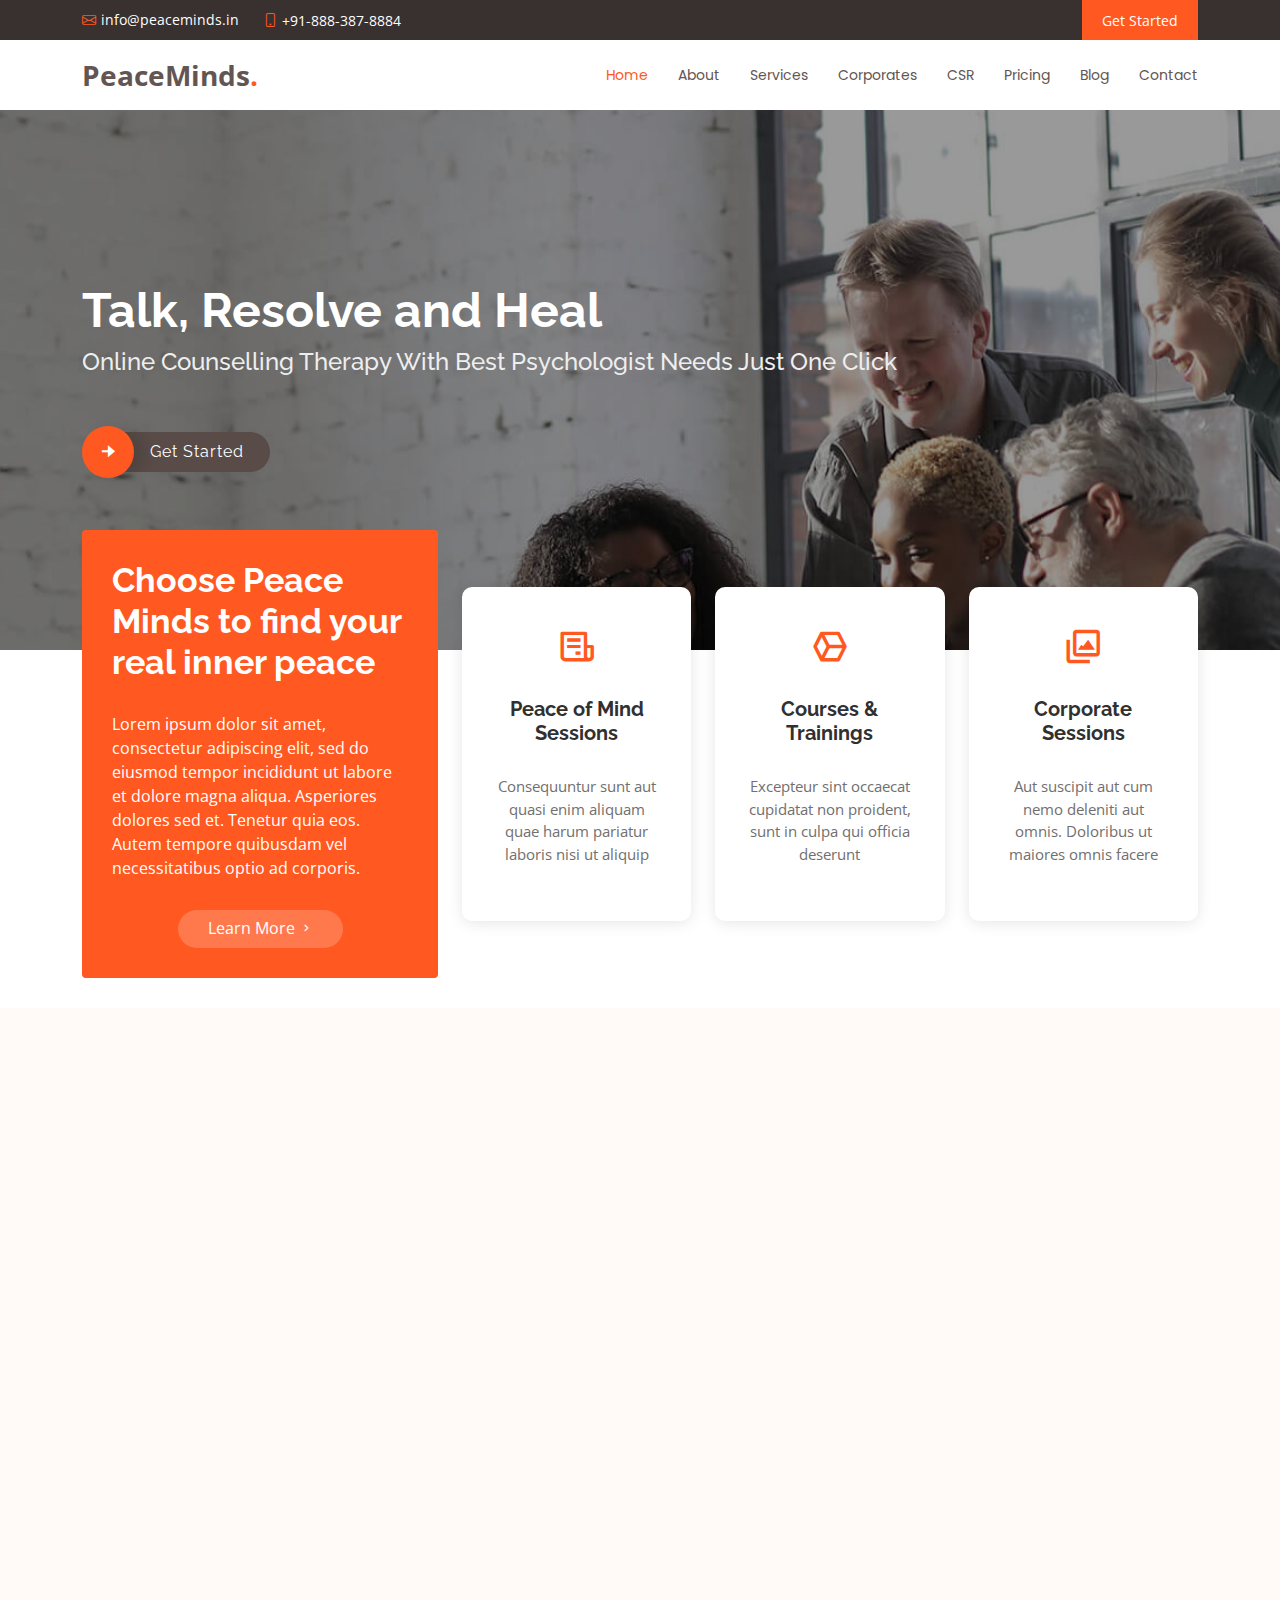
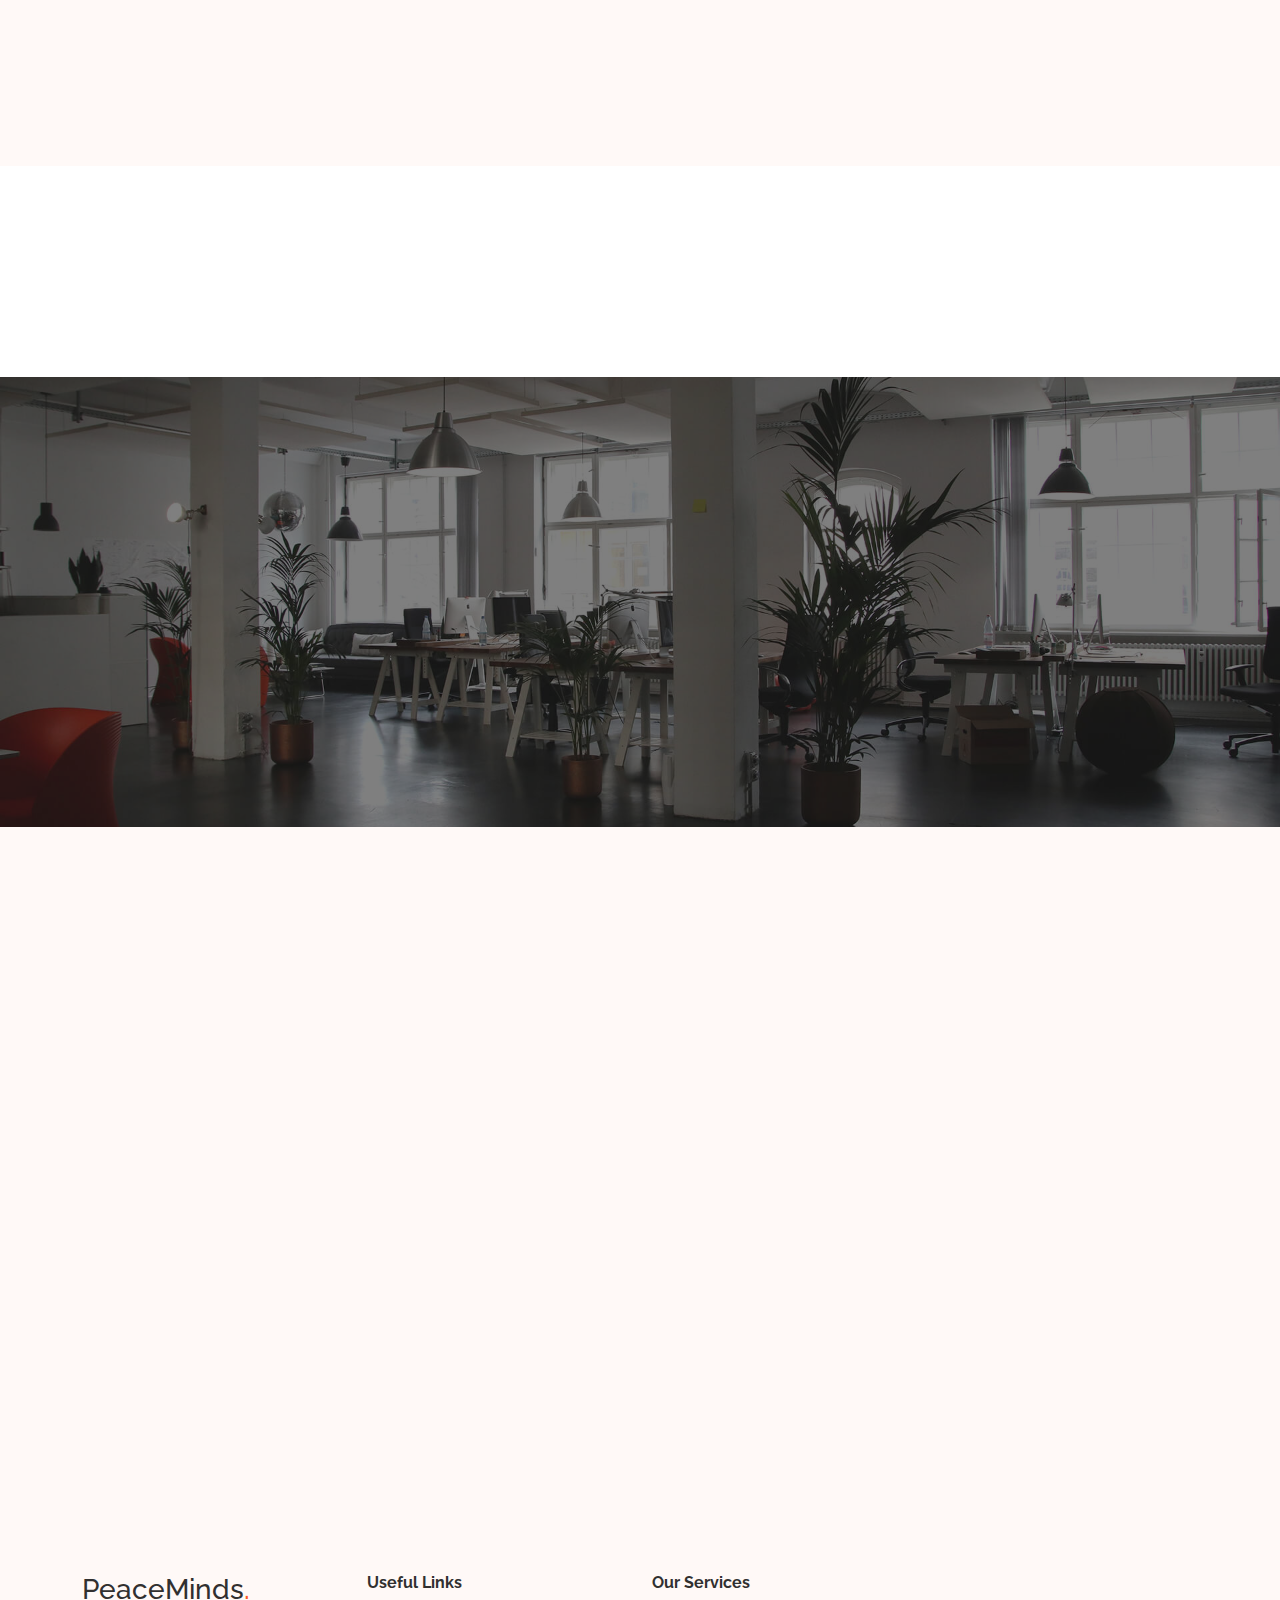
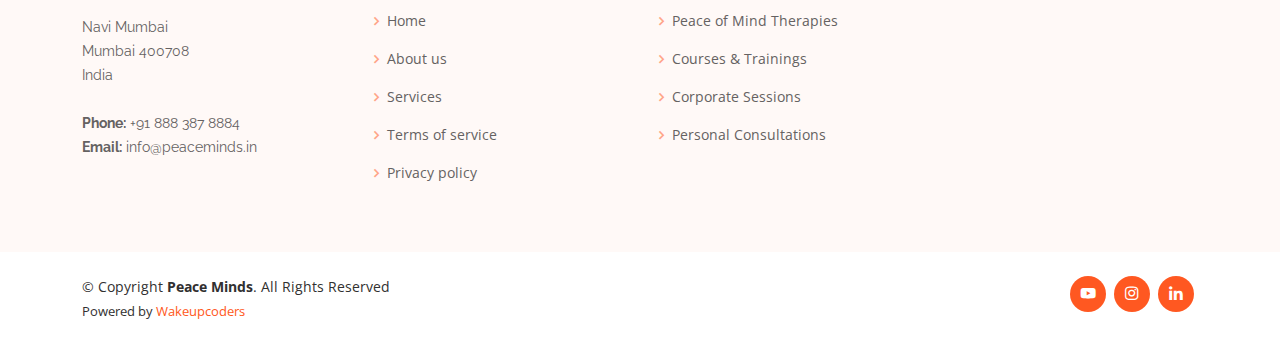
<file: index.html>
<!DOCTYPE html>
<html lang="en">

<head>
  <meta charset="utf-8">
  <meta content="width=device-width, initial-scale=1.0" name="viewport">

  <title>Home - Peace Minds Official Website</title>
  <meta content="" name="description">
  <meta content="peaceminds" name="keywords">

  <!-- Favicons -->
  <link href="assets/img/favicon.png" rel="icon">
  <link href="assets/img/apple-touch-icon.png" rel="apple-touch-icon">

  <!-- Google Fonts -->
  <link href="https://fonts.googleapis.com/css?family=Open+Sans:300,300i,400,400i,600,600i,700,700i|Raleway:300,300i,400,400i,500,500i,600,600i,700,700i|Poppins:300,300i,400,400i,500,500i,600,600i,700,700i" rel="stylesheet">

  <!-- Vendor CSS Files -->
  <link href="assets/vendor/aos/aos.css" rel="stylesheet">
  <link href="assets/vendor/bootstrap/css/bootstrap.min.css" rel="stylesheet">
  <link href="assets/vendor/bootstrap-icons/bootstrap-icons.css" rel="stylesheet">
  <link href="assets/vendor/boxicons/css/boxicons.min.css" rel="stylesheet">
  <link href="assets/vendor/glightbox/css/glightbox.min.css" rel="stylesheet">
  <link href="assets/vendor/swiper/swiper-bundle.min.css" rel="stylesheet">

  <!-- Template Main CSS File -->
  <link href="assets/css/style.css" rel="stylesheet">
  </head>
<body>
  <!-- ======= Top Bar ======= -->
  <section id="topbar" class="d-flex align-items-center">
    <div class="container d-flex justify-content-center justify-content-md-between">
      <div class="contact-info d-flex align-items-center">
        <i class="bi bi-envelope d-flex align-items-center"><a href="mailto:info@peaceminds.in">info@peaceminds.in</a></i>
        <i class="bi bi-phone d-flex align-items-center ms-4"><span>+91-888-387-8884</span></i>
      </div>

      <div class="cta d-none d-md-flex align-items-center">
        <a href="#about" class="scrollto">Get Started</a>
      </div>
    </div>
  </section>

  <!-- ======= Header ======= -->
  <header id="header" class="d-flex align-items-center">
    <div class="container d-flex align-items-center justify-content-between">

      <div class="logo">
        <h1><a href="index.html">PeaceMinds<span style="color:#ff5821;">.</span></a></h1>
        <!-- Uncomment below if you prefer to use an image logo -->
        <!-- <a href="index.html"><img src="assets/img/logo.png" alt="" class="img-fluid"></a>-->
      </div>

      <nav id="navbar" class="navbar">
        <ul>
          <li><a class="nav-link scrollto active" href="./index.html">Home</a></li>
          <li><a class="nav-link scrollto" href="about.html">About</a></li>
          <li><a class="nav-link scrollto" href="Services.html">Services</a></li>
          <li><a class="nav-link scrollto" href="corporates.html">Corporates</a></li>

          <!-- <li><a class="nav-link scrollto " href="#portfolio">Portfolio</a></li> -->
          <li><a class="nav-link scrollto" href="https://coderscare.wakeupcoders.com" target="_blank">CSR</a></li>
          <li><a class="nav-link scrollto" href="Pricing.html">Pricing</a></li>
          <li><a href="https://peaceminds.medium.com" target="_blank">Blog</a></li>
          <!-- <li class="dropdown"><a href="#"><span>Drop Down</span> <i class="bi bi-chevron-down"></i></a>
            <ul>
              <li><a href="#">Drop Down 1</a></li>
              <li class="dropdown"><a href="#"><span>Deep Drop Down</span> <i class="bi bi-chevron-right"></i></a>
                <ul>
                  <li><a href="#">Deep Drop Down 1</a></li>
                  <li><a href="#">Deep Drop Down 2</a></li>
                  <li><a href="#">Deep Drop Down 3</a></li>
                  <li><a href="#">Deep Drop Down 4</a></li>
                  <li><a href="#">Deep Drop Down 5</a></li>
                </ul>
              </li>
              <li><a href="#">Drop Down 2</a></li>
              <li><a href="#">Drop Down 3</a></li>
              <li><a href="#">Drop Down 4</a></li>
            </ul>
          </li> -->
          <li><a class="nav-link scrollto" href="contact.html">Contact</a></li>
        </ul>
        <i class="bi bi-list mobile-nav-toggle"></i>
      </nav><!-- .navbar -->

    </div>
  </header><!-- End Header -->

  <!-- ======= Hero Section ======= -->
  <section id="hero" class="d-flex flex-column justify-content-center align-items-center">
    <div class="container" data-aos="fade-in">
      <h1>Talk, Resolve and Heal</h1>
      <h2>Online Counselling Therapy With Best Psychologist Needs Just One Click</h2>
      <div class="d-flex align-items-center">
        <i class="bx bxs-right-arrow-alt get-started-icon"></i>
        <a href="#about" class="btn-get-started scrollto">Get Started</a>
      </div>
    </div>
  </section><!-- End Hero -->

  <main id="main">

    <!-- ======= Why Us Section ======= -->
    <section id="why-us" class="why-us">
      <div class="container">

        <div class="row">
          <div class="col-xl-4 col-lg-5" data-aos="fade-up">
            <div class="content">
              <h3>Choose Peace Minds to find your real inner peace</h3>
              <p>
                Lorem ipsum dolor sit amet, consectetur adipiscing elit, sed do eiusmod tempor incididunt ut labore et dolore magna aliqua.
                Asperiores dolores sed et. Tenetur quia eos. Autem tempore quibusdam vel necessitatibus optio ad corporis.
              </p>
              <div class="text-center">
                <a href="#" class="more-btn">Learn More <i class="bx bx-chevron-right"></i></a>
              </div>
            </div>
          </div>
          <div class="col-xl-8 col-lg-7 d-flex">
            <div class="icon-boxes d-flex flex-column justify-content-center">
              <div class="row">
                <div class="col-xl-4 d-flex align-items-stretch" data-aos="fade-up" data-aos-delay="100">
                  <div class="icon-box mt-4 mt-xl-0">
                    <i class="bx bx-receipt"></i>
                    <h4>Peace of Mind Sessions</h4>
                    <p>Consequuntur sunt aut quasi enim aliquam quae harum pariatur laboris nisi ut aliquip</p>
                  </div>
                </div>
                <div class="col-xl-4 d-flex align-items-stretch" data-aos="fade-up" data-aos-delay="200">
                  <div class="icon-box mt-4 mt-xl-0">
                    <i class="bx bx-cube-alt"></i>
                    <h4>Courses & Trainings</h4>
                    <p>Excepteur sint occaecat cupidatat non proident, sunt in culpa qui officia deserunt</p>
                  </div>
                </div>
                <div class="col-xl-4 d-flex align-items-stretch" data-aos="fade-up" data-aos-delay="300">
                  <div class="icon-box mt-4 mt-xl-0">
                    <i class="bx bx-images"></i>
                    <h4>Corporate Sessions</h4>
                    <p>Aut suscipit aut cum nemo deleniti aut omnis. Doloribus ut maiores omnis facere</p>
                  </div>
                </div>
              </div>
            </div>
          </div>
        </div>

      </div>
    </section><!-- End Why Us Section -->

    <!-- ======= About Section ======= -->
    <section id="about" class="about section-bg">
      <div class="container">

        <div class="row">
          <div class="col-xl-5 col-lg-6 video-box d-flex justify-content-center align-items-stretch position-relative" data-aos="fade-right">
            <a href="https://www.youtube.com/watch?v=jDDaplaOz7Q" class="glightbox play-btn mb-4"></a>
          </div>

          <div class="col-xl-7 col-lg-6 icon-boxes d-flex flex-column align-items-stretch justify-content-center py-5 px-lg-5">
            <h4 data-aos="fade-up">Choose Help. Not Suffering.</h4>
            <h3 data-aos="fade-up">Peace Of Mind is Not A Option, Its your Choice</h3>
            <p data-aos="fade-up">Highly qualified team of some of the best names in psychology who deliver improved well-being to you. Carefully vetted through a rigorous selection process. Trained and experienced in all psychotherapy techniques. </p>

            <div class="icon-box" data-aos="fade-up">
              <div class="icon"><i class="bx bx-fingerprint"></i></div>
              <h4 class="title"><a href="">No Language Barrier</a></h4>
              <p class="description">English And All Regional Indian Languages</p>
            </div>

            <div class="icon-box" data-aos="fade-up" data-aos-delay="100">
              <div class="icon"><i class="bx bx-gift"></i></div>
              <h4 class="title"><a href="">No Worries About Privacy</a></h4>
              <p class="description">100% Private & Secure Platform</p>
            </div>

            <div class="icon-box" data-aos="fade-up" data-aos-delay="200">
              <div class="icon"><i class="bx bx-atom"></i></div>
              <h4 class="title"><a href="">Always Available</a></h4>
              <p class="description">24/7 Support</p>
            </div>

          </div>
        </div>

      </div>
    </section><!-- End About Section -->

    <!-- ======= Clients Section ======= -->
    <section id="clients" class="clients">
      <div class="container" data-aos="fade-up">

        <div class="clients-slider swiper">
          <div class="swiper-wrapper align-items-center">
            <div class="swiper-slide"><img src="assets/img/clients/client-1.png" class="img-fluid" alt=""></div>
            <div class="swiper-slide"><img src="assets/img/clients/client-2.png" class="img-fluid" alt=""></div>
            <div class="swiper-slide"><img src="assets/img/clients/client-3.png" class="img-fluid" alt=""></div>
            <div class="swiper-slide"><img src="assets/img/clients/client-4.png" class="img-fluid" alt=""></div>
            <div class="swiper-slide"><img src="assets/img/clients/client-5.png" class="img-fluid" alt=""></div>
            <div class="swiper-slide"><img src="assets/img/clients/client-6.png" class="img-fluid" alt=""></div>
            <div class="swiper-slide"><img src="assets/img/clients/client-7.png" class="img-fluid" alt=""></div>
            <div class="swiper-slide"><img src="assets/img/clients/client-8.png" class="img-fluid" alt=""></div>
          </div>
          <div class="swiper-pagination"></div>
        </div>

      </div>
    </section><!-- End Clients Section -->

    

  

    <!-- ======= Testimonials Section ======= -->
    <section id="testimonials" class="testimonials">
      <div class="container position-relative" data-aos="fade-up">

        <div class="testimonials-slider swiper" data-aos="fade-up" data-aos-delay="100">
          <div class="swiper-wrapper">

            <div class="swiper-slide">
              <div class="testimonial-item">
                <img src="assets/img/testimonials/testimonials-1.jpg" class="testimonial-img" alt="">
                <h3>Saul Goodman</h3>
                <h4>Ceo &amp; Founder</h4>
                <p>
                  <i class="bx bxs-quote-alt-left quote-icon-left"></i>
                  Proin iaculis purus consequat sem cure digni ssim donec porttitora entum suscipit rhoncus. Accusantium quam, ultricies eget id, aliquam eget nibh et. Maecen aliquam, risus at semper.
                  <i class="bx bxs-quote-alt-right quote-icon-right"></i>
                </p>
              </div>
            </div><!-- End testimonial item -->

            <div class="swiper-slide">
              <div class="testimonial-item">
                <img src="assets/img/testimonials/testimonials-2.jpg" class="testimonial-img" alt="">
                <h3>Sara Wilsson</h3>
                <h4>Designer</h4>
                <p>
                  <i class="bx bxs-quote-alt-left quote-icon-left"></i>
                  Export tempor illum tamen malis malis eram quae irure esse labore quem cillum quid cillum eram malis quorum velit fore eram velit sunt aliqua noster fugiat irure amet legam anim culpa.
                  <i class="bx bxs-quote-alt-right quote-icon-right"></i>
                </p>
              </div>
            </div><!-- End testimonial item -->

            <div class="swiper-slide">
              <div class="testimonial-item">
                <img src="assets/img/testimonials/testimonials-3.jpg" class="testimonial-img" alt="">
                <h3>Jena Karlis</h3>
                <h4>Store Owner</h4>
                <p>
                  <i class="bx bxs-quote-alt-left quote-icon-left"></i>
                  Enim nisi quem export duis labore cillum quae magna enim sint quorum nulla quem veniam duis minim tempor labore quem eram duis noster aute amet eram fore quis sint minim.
                  <i class="bx bxs-quote-alt-right quote-icon-right"></i>
                </p>
              </div>
            </div><!-- End testimonial item -->

            <div class="swiper-slide">
              <div class="testimonial-item">
                <img src="assets/img/testimonials/testimonials-4.jpg" class="testimonial-img" alt="">
                <h3>Matt Brandon</h3>
                <h4>Freelancer</h4>
                <p>
                  <i class="bx bxs-quote-alt-left quote-icon-left"></i>
                  Fugiat enim eram quae cillum dolore dolor amet nulla culpa multos export minim fugiat minim velit minim dolor enim duis veniam ipsum anim magna sunt elit fore quem dolore labore illum veniam.
                  <i class="bx bxs-quote-alt-right quote-icon-right"></i>
                </p>
              </div>
            </div><!-- End testimonial item -->

            <div class="swiper-slide">
              <div class="testimonial-item">
                <img src="assets/img/testimonials/testimonials-5.jpg" class="testimonial-img" alt="">
                <h3>John Larson</h3>
                <h4>Entrepreneur</h4>
                <p>
                  <i class="bx bxs-quote-alt-left quote-icon-left"></i>
                  Quis quorum aliqua sint quem legam fore sunt eram irure aliqua veniam tempor noster veniam enim culpa labore duis sunt culpa nulla illum cillum fugiat legam esse veniam culpa fore nisi cillum quid.
                  <i class="bx bxs-quote-alt-right quote-icon-right"></i>
                </p>
              </div>
            </div><!-- End testimonial item -->

          </div>
          <div class="swiper-pagination"></div>
        </div>

      </div>
    </section><!-- End Testimonials Section -->

    <!-- ======= Portfolio Section ======= -->
    <!-- <section id="portfolio" class="portfolio">
      <div class="container">

        <div class="section-title">
          <h2 data-aos="fade-up">Portfolio</h2>
          <p data-aos="fade-up">Magnam dolores commodi suscipit. Necessitatibus eius consequatur ex aliquid fuga eum quidem. Sit sint consectetur velit. Quisquam quos quisquam cupiditate. Et nemo qui impedit suscipit alias ea. Quia fugiat sit in iste officiis commodi quidem hic quas.</p>
        </div>

        <div class="row" data-aos="fade-up" data-aos-delay="100">
          <div class="col-lg-12 d-flex justify-content-center">
            <ul id="portfolio-flters">
              <li data-filter="*" class="filter-active">All</li>
              <li data-filter=".filter-app">App</li>
              <li data-filter=".filter-card">Card</li>
              <li data-filter=".filter-web">Web</li>
            </ul>
          </div>
        </div>

        <div class="row portfolio-container" data-aos="fade-up" data-aos-delay="200">

          <div class="col-lg-4 col-md-6 portfolio-item filter-app">
            <img src="assets/img/portfolio/portfolio-1.jpg" class="img-fluid" alt="">
            <div class="portfolio-info">
              <h4>App 1</h4>
              <p>App</p>
              <a href="assets/img/portfolio/portfolio-1.jpg" data-gallery="portfolioGallery" class="portfolio-lightbox preview-link" title="App 1"><i class="bx bx-plus"></i></a>
              <a href="portfolio-details.html" class="details-link" title="More Details"><i class="bx bx-link"></i></a>
            </div>
          </div>

          <div class="col-lg-4 col-md-6 portfolio-item filter-web">
            <img src="assets/img/portfolio/portfolio-2.jpg" class="img-fluid" alt="">
            <div class="portfolio-info">
              <h4>Web 3</h4>
              <p>Web</p>
              <a href="assets/img/portfolio/portfolio-2.jpg" data-gallery="portfolioGallery" class="portfolio-lightbox preview-link" title="Web 3"><i class="bx bx-plus"></i></a>
              <a href="portfolio-details.html" class="details-link" title="More Details"><i class="bx bx-link"></i></a>
            </div>
          </div>

          <div class="col-lg-4 col-md-6 portfolio-item filter-app">
            <img src="assets/img/portfolio/portfolio-3.jpg" class="img-fluid" alt="">
            <div class="portfolio-info">
              <h4>App 2</h4>
              <p>App</p>
              <a href="assets/img/portfolio/portfolio-3.jpg" data-gallery="portfolioGallery" class="portfolio-lightbox preview-link" title="App 2"><i class="bx bx-plus"></i></a>
              <a href="portfolio-details.html" class="details-link" title="More Details"><i class="bx bx-link"></i></a>
            </div>
          </div>

          <div class="col-lg-4 col-md-6 portfolio-item filter-card">
            <img src="assets/img/portfolio/portfolio-4.jpg" class="img-fluid" alt="">
            <div class="portfolio-info">
              <h4>Card 2</h4>
              <p>Card</p>
              <a href="assets/img/portfolio/portfolio-4.jpg" data-gallery="portfolioGallery" class="portfolio-lightbox preview-link" title="Card 2"><i class="bx bx-plus"></i></a>
              <a href="portfolio-details.html" class="details-link" title="More Details"><i class="bx bx-link"></i></a>
            </div>
          </div>

          <div class="col-lg-4 col-md-6 portfolio-item filter-web">
            <img src="assets/img/portfolio/portfolio-5.jpg" class="img-fluid" alt="">
            <div class="portfolio-info">
              <h4>Web 2</h4>
              <p>Web</p>
              <a href="assets/img/portfolio/portfolio-5.jpg" data-gallery="portfolioGallery" class="portfolio-lightbox preview-link" title="Web 2"><i class="bx bx-plus"></i></a>
              <a href="portfolio-details.html" class="details-link" title="More Details"><i class="bx bx-link"></i></a>
            </div>
          </div>

          <div class="col-lg-4 col-md-6 portfolio-item filter-app">
            <img src="assets/img/portfolio/portfolio-6.jpg" class="img-fluid" alt="">
            <div class="portfolio-info">
              <h4>App 3</h4>
              <p>App</p>
              <a href="assets/img/portfolio/portfolio-6.jpg" data-gallery="portfolioGallery" class="portfolio-lightbox preview-link" title="App 3"><i class="bx bx-plus"></i></a>
              <a href="portfolio-details.html" class="details-link" title="More Details"><i class="bx bx-link"></i></a>
            </div>
          </div>

          <div class="col-lg-4 col-md-6 portfolio-item filter-card">
            <img src="assets/img/portfolio/portfolio-7.jpg" class="img-fluid" alt="">
            <div class="portfolio-info">
              <h4>Card 1</h4>
              <p>Card</p>
              <a href="assets/img/portfolio/portfolio-7.jpg" data-gallery="portfolioGallery" class="portfolio-lightbox preview-link" title="Card 1"><i class="bx bx-plus"></i></a>
              <a href="portfolio-details.html" class="details-link" title="More Details"><i class="bx bx-link"></i></a>
            </div>
          </div>

          <div class="col-lg-4 col-md-6 portfolio-item filter-card">
            <img src="assets/img/portfolio/portfolio-8.jpg" class="img-fluid" alt="">
            <div class="portfolio-info">
              <h4>Card 3</h4>
              <p>Card</p>
              <a href="assets/img/portfolio/portfolio-8.jpg" data-gallery="portfolioGallery" class="portfolio-lightbox preview-link" title="Card 3"><i class="bx bx-plus"></i></a>
              <a href="portfolio-details.html" class="details-link" title="More Details"><i class="bx bx-link"></i></a>
            </div>
          </div>

          <div class="col-lg-4 col-md-6 portfolio-item filter-web">
            <img src="assets/img/portfolio/portfolio-9.jpg" class="img-fluid" alt="">
            <div class="portfolio-info">
              <h4>Web 3</h4>
              <p>Web</p>
              <a href="assets/img/portfolio/portfolio-9.jpg" data-gallery="portfolioGallery" class="portfolio-lightbox preview-link" title="Web 3"><i class="bx bx-plus"></i></a>
              <a href="portfolio-details.html" class="details-link" title="More Details"><i class="bx bx-link"></i></a>
            </div>
          </div>

        </div>

      </div>
    </section> -->
    <!-- End Portfolio Section -->


    <!-- ======= F.A.Q Section ======= -->
    <section id="faq" class="faq section-bg">
      <div class="container">

        <div class="section-title">
          <h2 data-aos="fade-up">F.A.Q</h2>
          <p data-aos="fade-up">Having Questions in Your Mind, Let's Find Out Answer For You.</p>
        </div>

        <div class="faq-list">
          <ul>
            <li data-aos="fade-up">
              <i class="bx bx-help-circle icon-help"></i> <a data-bs-toggle="collapse" class="collapse" data-bs-target="#faq-list-1">How Many Sessions Do I Need ? <i class="bx bx-chevron-down icon-show"></i><i class="bx bx-chevron-up icon-close"></i></a>
              <div id="faq-list-1" class="collapse show" data-bs-parent=".faq-list">
                <p>
                  What you need is extremely specific to your own needs. You can vent out & feel better in one session, however, we recommend a minimum of 3 sessions for anyone to experience meaningful change in their thoughts & behaviour.
                </p>
              </div>
            </li>

            <li data-aos="fade-up" data-aos-delay="100">
              <i class="bx bx-help-circle icon-help"></i> <a data-bs-toggle="collapse" data-bs-target="#faq-list-2" class="collapsed">What If I Don't Want A Video Session ? <i class="bx bx-chevron-down icon-show"></i><i class="bx bx-chevron-up icon-close"></i></a>
              <div id="faq-list-2" class="collapse" data-bs-parent=".faq-list">
                <p>
                  You can choose your preferred medium for the session – we give all options for your 45 minutes of session – video, audio or chat.
                </p>
              </div>
            </li>

            <li data-aos="fade-up" data-aos-delay="200">
              <i class="bx bx-help-circle icon-help"></i> <a data-bs-toggle="collapse" data-bs-target="#faq-list-3" class="collapsed">Is There Any EMI Option ? <i class="bx bx-chevron-down icon-show"></i><i class="bx bx-chevron-up icon-close"></i></a>
              <div id="faq-list-3" class="collapse" data-bs-parent=".faq-list">
                <p>
                  Yes, you just have to choose it while checking out.
                </p>
              </div>
            </li>

            <li data-aos="fade-up" data-aos-delay="300">
              <i class="bx bx-help-circle icon-help"></i> <a data-bs-toggle="collapse" data-bs-target="#faq-list-4" class="collapsed">When Can I Take The Session ? <i class="bx bx-chevron-down icon-show"></i><i class="bx bx-chevron-up icon-close"></i></a>
              <div id="faq-list-4" class="collapse" data-bs-parent=".faq-list">
                <p>
                  Whenever you want! We have continuous appointments available round the clock.
                </p>
              </div>
            </li>

            <li data-aos="fade-up" data-aos-delay="400">
              <i class="bx bx-help-circle icon-help"></i> <a data-bs-toggle="collapse" data-bs-target="#faq-list-5" class="collapsed">Tortor vitae purus faucibus ornare. Varius vel pharetra vel turpis nunc eget lorem dolor? <i class="bx bx-chevron-down icon-show"></i><i class="bx bx-chevron-up icon-close"></i></a>
              <div id="faq-list-5" class="collapse" data-bs-parent=".faq-list">
                <p>
                  Laoreet sit amet cursus sit amet dictum sit amet justo. Mauris vitae ultricies leo integer malesuada nunc vel. Tincidunt eget nullam non nisi est sit amet. Turpis nunc eget lorem dolor sed. Ut venenatis tellus in metus vulputate eu scelerisque.
                </p>
              </div>
            </li>

          </ul>
        </div>

      </div>
    </section><!-- End F.A.Q Section -->

  
  </main><!-- End #main -->

  <!-- ======= Footer ======= -->
  <footer id="footer">

    <div class="footer-top">
      <div class="container">
        <div class="row">

          <div class="col-lg-3 col-md-6 footer-contact">
            <h3>PeaceMinds<span style="color:#ff5821;">.</span></h3>
            <p>
              Navi Mumbai <br>
              Mumbai 400708<br>
              India <br><br>
              <strong>Phone:</strong> +91 888 387 8884<br>
              <strong>Email:</strong> info@peaceminds.in<br>
            </p>
          </div>

          <div class="col-lg-3 col-md-6 footer-links">
            <h4>Useful Links</h4>
            <ul>
              <li><i class="bx bx-chevron-right"></i> <a href="index.html">Home</a></li>
              <li><i class="bx bx-chevron-right"></i> <a href="about.html">About us</a></li>
              <li><i class="bx bx-chevron-right"></i> <a href="Services.html">Services</a></li>
              <li><i class="bx bx-chevron-right"></i> <a href="terms.html">Terms of service</a></li>
              <li><i class="bx bx-chevron-right"></i> <a href="privacy.html">Privacy policy</a></li>
            </ul>
          </div>

          <div class="col-lg-3 col-md-6 footer-links">
            <h4>Our Services</h4>
            <ul>
              <li><i class="bx bx-chevron-right"></i> <a href="#">Peace of Mind Therapies</a></li>
              <li><i class="bx bx-chevron-right"></i> <a href="#">Courses & Trainings</a></li>
              <li><i class="bx bx-chevron-right"></i> <a href="#">Corporate Sessions</a></li>
              <li><i class="bx bx-chevron-right"></i> <a href="#">Personal Consultations</a></li>
            </ul>
          </div>

          <!-- <div class="col-lg-4 col-md-6 footer-newsletter">
            <h4>Join Our Newsletter</h4>
            <p>Tamen quem nulla quae legam multos aute sint culpa legam noster magna</p>
            <form action="" method="post">
              <input type="email" name="email"><input type="submit" value="Subscribe">
            </form>
          </div> -->

        </div>
      </div>
    </div>

    <div class="container d-lg-flex py-4">

      <div class="me-lg-auto text-center text-lg-start">
        <div class="copyright">
          &copy; Copyright <strong><span>Peace Minds</span></strong>. All Rights Reserved
        </div>
        <div class="credits">
          <!-- All the links in the footer should remain intact. -->
          <!-- You can delete the links only if you purchased the pro version. -->
          <!-- Licensing information: https://bootstrapmade.com/license/ -->
          <!-- Purchase the pro version with working PHP/AJAX contact form: https://bootstrapmade.com/flexor-free-multipurpose-bootstrap-template/ -->
          Powered by <a href="https://wakeupcoders.com/">Wakeupcoders</a>
        </div>
      </div>
      <div class="social-links text-center text-lg-right pt-3 pt-lg-0">
        <a href="#" class="twitter"><i class="bx bxl-youtube"></i></a>
        <a href="#" class="instagram"><i class="bx bxl-instagram"></i></a>
        <a href="#" class="linkedin"><i class="bx bxl-linkedin"></i></a>
      </div>
    </div>
  </footer><!-- End Footer -->

  <a href="#" class="back-to-top d-flex align-items-center justify-content-center"><i class="bi bi-arrow-up-short"></i></a>

  <!-- Vendor JS Files -->
  <script src="assets/vendor/aos/aos.js"></script>
  <script src="assets/vendor/bootstrap/js/bootstrap.bundle.min.js"></script>
  <script src="assets/vendor/glightbox/js/glightbox.min.js"></script>
  <script src="assets/vendor/isotope-layout/isotope.pkgd.min.js"></script>
  <script src="assets/vendor/swiper/swiper-bundle.min.js"></script>
  <script src="assets/vendor/php-email-form/validate.js"></script>

  <!-- Template Main JS File -->
  <script src="assets/js/main.js"></script>

  <!--Start of Tawk.to Script-->
<script type="text/javascript">
  var Tawk_API=Tawk_API||{}, Tawk_LoadStart=new Date();
  (function(){
  var s1=document.createElement("script"),s0=document.getElementsByTagName("script")[0];
  s1.async=true;
  s1.src='https://embed.tawk.to/64e8ab72b2d3e13950ec1740/1h8mdre88';
  s1.charset='UTF-8';
  s1.setAttribute('crossorigin','*');
  s0.parentNode.insertBefore(s1,s0);
  })();
  </script>
  <!--End of Tawk.to Script-->

</body>

</html>
</file>
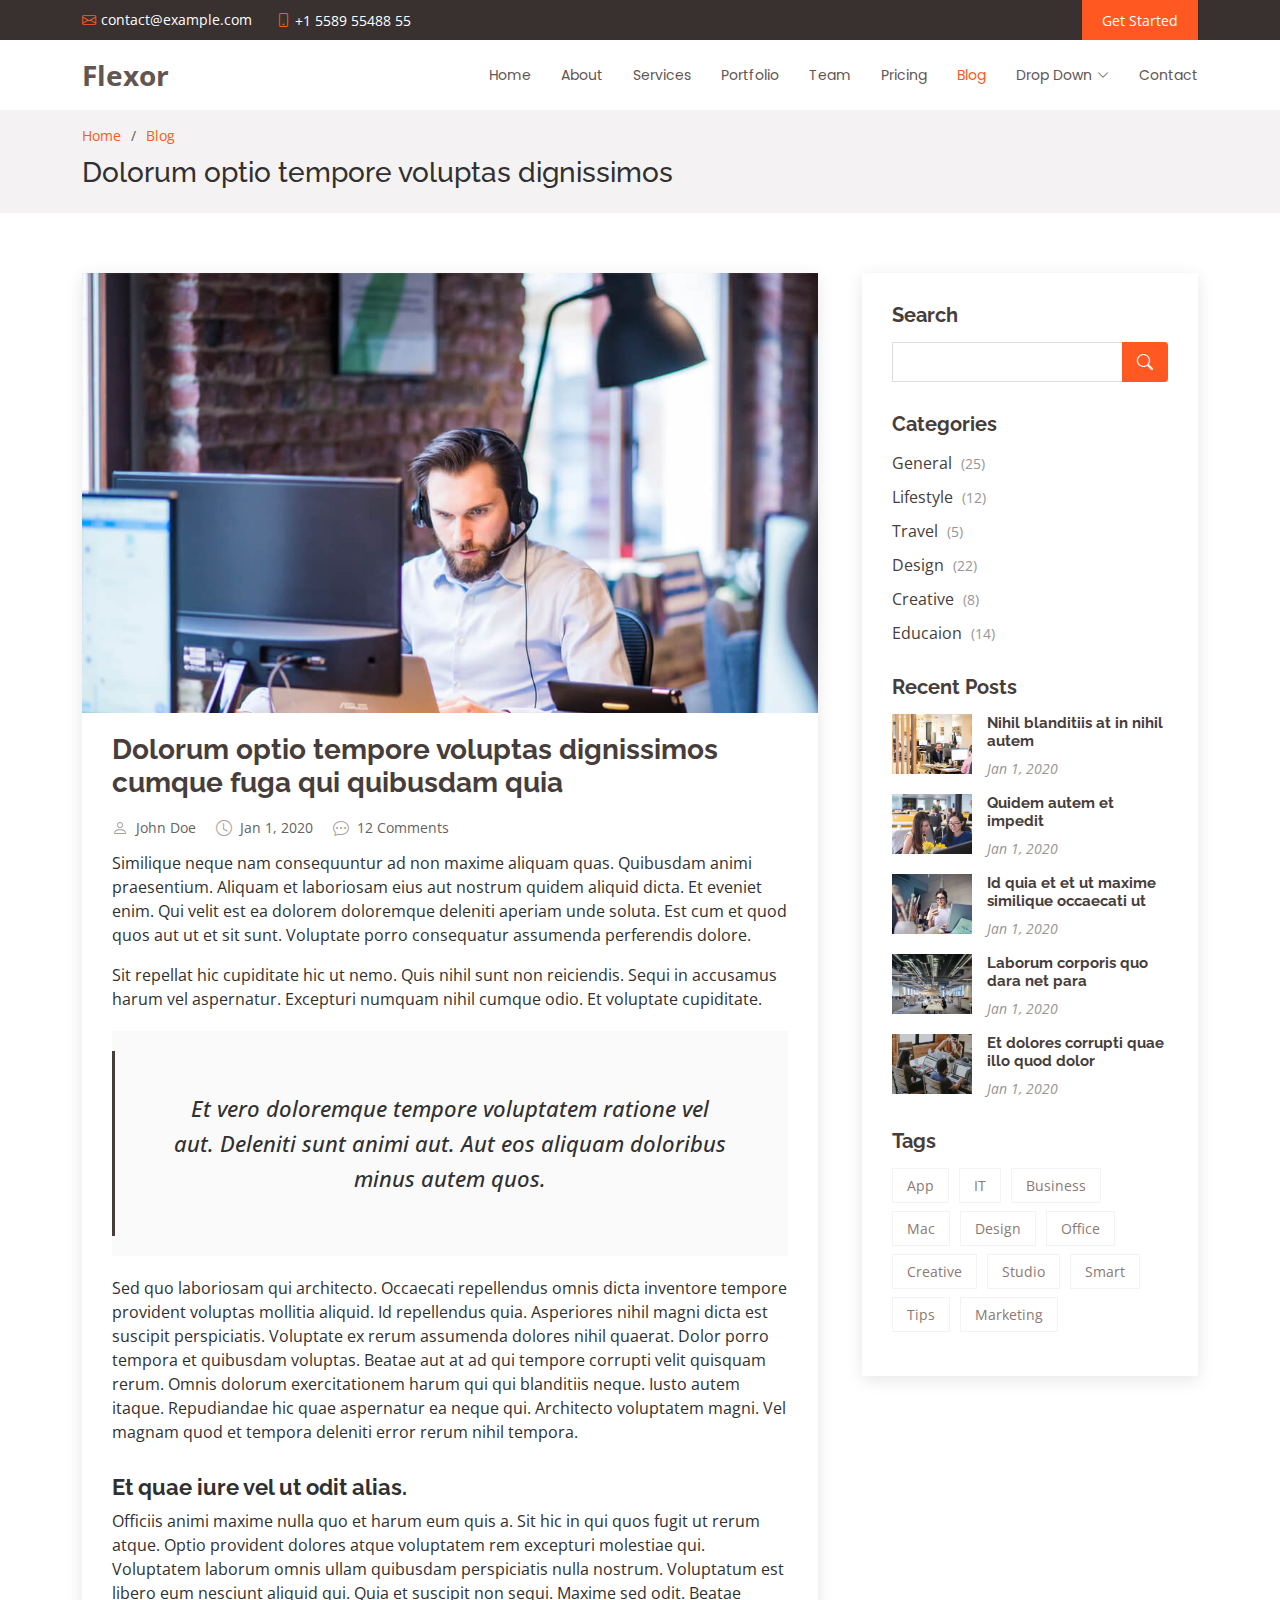
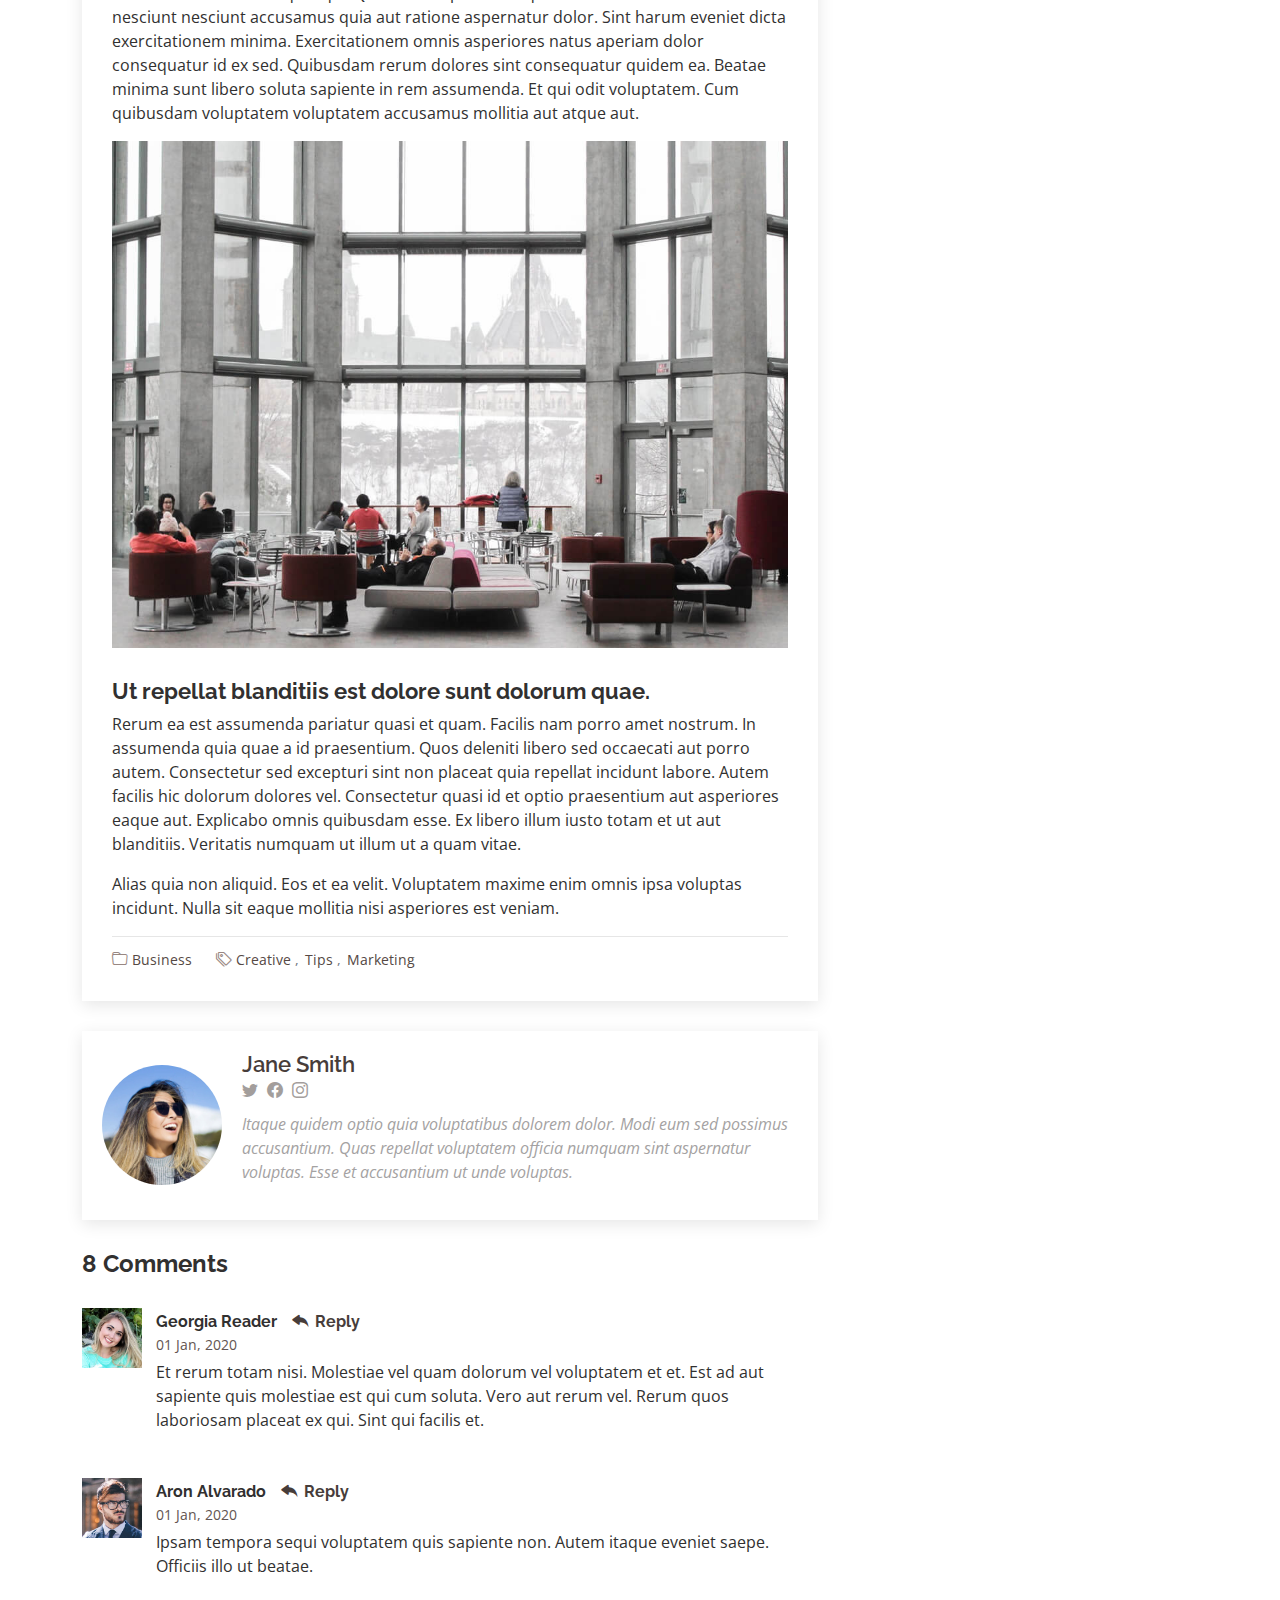
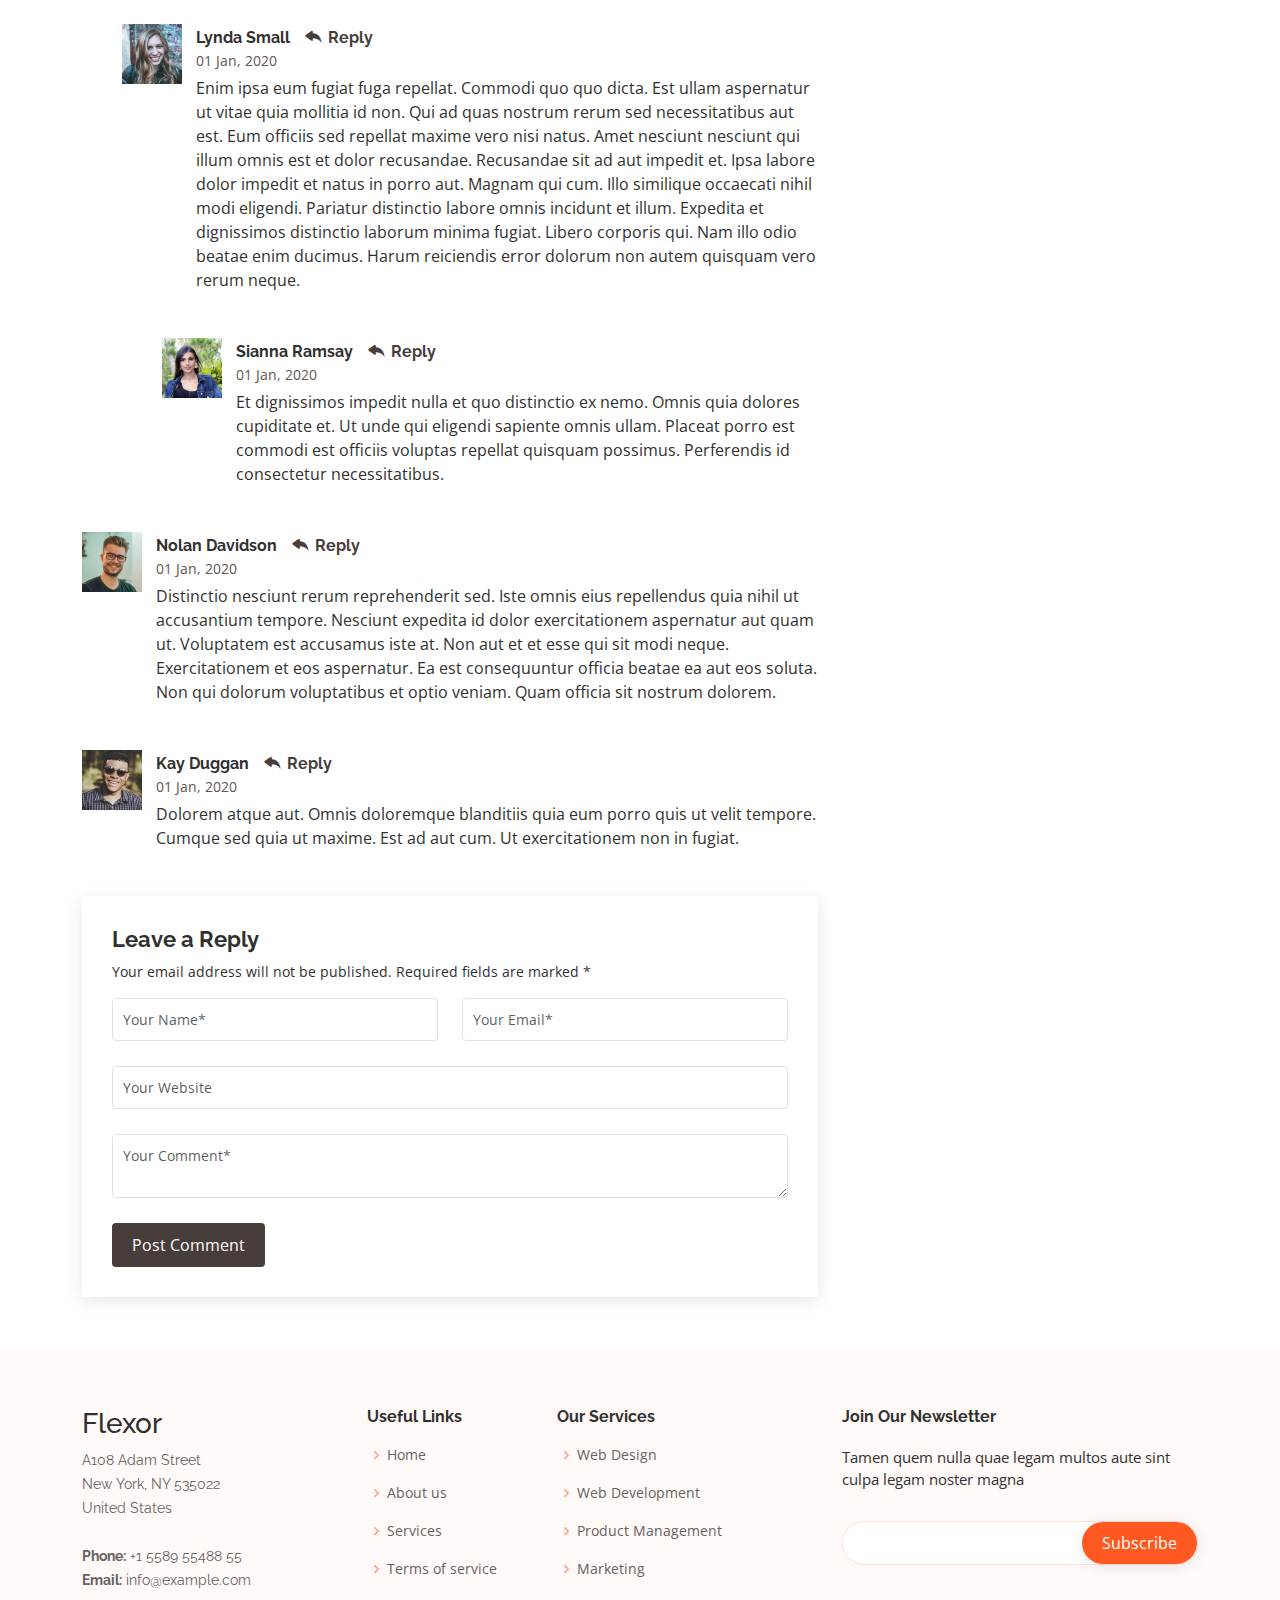
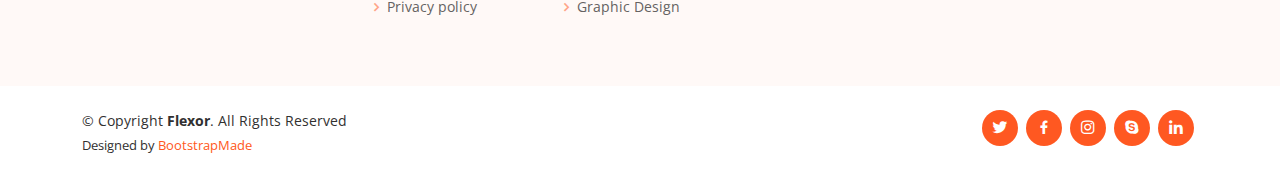
<file: blog-single.html>
<!DOCTYPE html>
<html lang="en">

<head>
  <meta charset="utf-8">
  <meta content="width=device-width, initial-scale=1.0" name="viewport">

  <title>Blog Single - Flexor Bootstrap Template</title>
  <meta content="" name="description">
  <meta content="" name="keywords">

  <!-- Favicons -->
  <link href="assets/img/favicon.png" rel="icon">
  <link href="assets/img/apple-touch-icon.png" rel="apple-touch-icon">

  <!-- Google Fonts -->
  <link href="https://fonts.googleapis.com/css?family=Open+Sans:300,300i,400,400i,600,600i,700,700i|Raleway:300,300i,400,400i,500,500i,600,600i,700,700i|Poppins:300,300i,400,400i,500,500i,600,600i,700,700i" rel="stylesheet">

  <!-- Vendor CSS Files -->
  <link href="assets/vendor/aos/aos.css" rel="stylesheet">
  <link href="assets/vendor/bootstrap/css/bootstrap.min.css" rel="stylesheet">
  <link href="assets/vendor/bootstrap-icons/bootstrap-icons.css" rel="stylesheet">
  <link href="assets/vendor/boxicons/css/boxicons.min.css" rel="stylesheet">
  <link href="assets/vendor/glightbox/css/glightbox.min.css" rel="stylesheet">
  <link href="assets/vendor/swiper/swiper-bundle.min.css" rel="stylesheet">

  <!-- Template Main CSS File -->
  <link href="assets/css/style.css" rel="stylesheet">

  <!-- =======================================================
  * Template Name: Flexor
  * Updated: Jul 27 2023 with Bootstrap v5.3.1
  * Template URL: https://bootstrapmade.com/flexor-free-multipurpose-bootstrap-template/
  * Author: BootstrapMade.com
  * License: https://bootstrapmade.com/license/
  ======================================================== -->
</head>

<body>

  <!-- ======= Top Bar ======= -->
  <section id="topbar" class="d-flex align-items-center">
    <div class="container d-flex justify-content-center justify-content-md-between">
      <div class="contact-info d-flex align-items-center">
        <i class="bi bi-envelope d-flex align-items-center"><a href="mailto:contact@example.com">contact@example.com</a></i>
        <i class="bi bi-phone d-flex align-items-center ms-4"><span>+1 5589 55488 55</span></i>
      </div>

      <div class="cta d-none d-md-flex align-items-center">
        <a href="#about" class="scrollto">Get Started</a>
      </div>
    </div>
  </section>

  <!-- ======= Header ======= -->
  <header id="header" class="d-flex align-items-center">
    <div class="container d-flex align-items-center justify-content-between">

      <div class="logo">
        <h1><a href="index.html">Flexor</a></h1>
        <!-- Uncomment below if you prefer to use an image logo -->
        <!-- <a href="index.html"><img src="assets/img/logo.png" alt="" class="img-fluid"></a>-->
      </div>

      <nav id="navbar" class="navbar">
        <ul>
          <li><a class="nav-link scrollto " href="#hero">Home</a></li>
          <li><a class="nav-link scrollto" href="#about">About</a></li>
          <li><a class="nav-link scrollto" href="#services">Services</a></li>
          <li><a class="nav-link scrollto " href="#portfolio">Portfolio</a></li>
          <li><a class="nav-link scrollto" href="#team">Team</a></li>
          <li><a class="nav-link scrollto" href="#pricing">Pricing</a></li>
          <li><a class="active" href="blog.html">Blog</a></li>
          <li class="dropdown"><a href="#"><span>Drop Down</span> <i class="bi bi-chevron-down"></i></a>
            <ul>
              <li><a href="#">Drop Down 1</a></li>
              <li class="dropdown"><a href="#"><span>Deep Drop Down</span> <i class="bi bi-chevron-right"></i></a>
                <ul>
                  <li><a href="#">Deep Drop Down 1</a></li>
                  <li><a href="#">Deep Drop Down 2</a></li>
                  <li><a href="#">Deep Drop Down 3</a></li>
                  <li><a href="#">Deep Drop Down 4</a></li>
                  <li><a href="#">Deep Drop Down 5</a></li>
                </ul>
              </li>
              <li><a href="#">Drop Down 2</a></li>
              <li><a href="#">Drop Down 3</a></li>
              <li><a href="#">Drop Down 4</a></li>
            </ul>
          </li>
          <li><a class="nav-link scrollto" href="#contact">Contact</a></li>
        </ul>
        <i class="bi bi-list mobile-nav-toggle"></i>
      </nav><!-- .navbar -->

    </div>
  </header><!-- End Header -->

  <main id="main">

    <!-- ======= Breadcrumbs ======= -->
    <section id="breadcrumbs" class="breadcrumbs">
      <div class="container">
        <ol>
          <li><a href="index.html">Home</a></li>
          <li><a href="blog.html">Blog</a></li>
        </ol>
        <h2>Dolorum optio tempore voluptas dignissimos</h2>
      </div>
    </section><!-- End Breadcrumbs -->

    <!-- ======= Blog Single Section ======= -->
    <section id="blog" class="blog">
      <div class="container" data-aos="fade-up">

        <div class="row">

          <div class="col-lg-8 entries">

            <article class="entry entry-single">

              <div class="entry-img">
                <img src="assets/img/blog/blog-1.jpg" alt="" class="img-fluid">
              </div>

              <h2 class="entry-title">
                <a href="blog-single.html">Dolorum optio tempore voluptas dignissimos cumque fuga qui quibusdam quia</a>
              </h2>

              <div class="entry-meta">
                <ul>
                  <li class="d-flex align-items-center"><i class="bi bi-person"></i> <a href="blog-single.html">John Doe</a></li>
                  <li class="d-flex align-items-center"><i class="bi bi-clock"></i> <a href="blog-single.html"><time datetime="2020-01-01">Jan 1, 2020</time></a></li>
                  <li class="d-flex align-items-center"><i class="bi bi-chat-dots"></i> <a href="blog-single.html">12 Comments</a></li>
                </ul>
              </div>

              <div class="entry-content">
                <p>
                  Similique neque nam consequuntur ad non maxime aliquam quas. Quibusdam animi praesentium. Aliquam et laboriosam eius aut nostrum quidem aliquid dicta.
                  Et eveniet enim. Qui velit est ea dolorem doloremque deleniti aperiam unde soluta. Est cum et quod quos aut ut et sit sunt. Voluptate porro consequatur assumenda perferendis dolore.
                </p>

                <p>
                  Sit repellat hic cupiditate hic ut nemo. Quis nihil sunt non reiciendis. Sequi in accusamus harum vel aspernatur. Excepturi numquam nihil cumque odio. Et voluptate cupiditate.
                </p>

                <blockquote>
                  <p>
                    Et vero doloremque tempore voluptatem ratione vel aut. Deleniti sunt animi aut. Aut eos aliquam doloribus minus autem quos.
                  </p>
                </blockquote>

                <p>
                  Sed quo laboriosam qui architecto. Occaecati repellendus omnis dicta inventore tempore provident voluptas mollitia aliquid. Id repellendus quia. Asperiores nihil magni dicta est suscipit perspiciatis. Voluptate ex rerum assumenda dolores nihil quaerat.
                  Dolor porro tempora et quibusdam voluptas. Beatae aut at ad qui tempore corrupti velit quisquam rerum. Omnis dolorum exercitationem harum qui qui blanditiis neque.
                  Iusto autem itaque. Repudiandae hic quae aspernatur ea neque qui. Architecto voluptatem magni. Vel magnam quod et tempora deleniti error rerum nihil tempora.
                </p>

                <h3>Et quae iure vel ut odit alias.</h3>
                <p>
                  Officiis animi maxime nulla quo et harum eum quis a. Sit hic in qui quos fugit ut rerum atque. Optio provident dolores atque voluptatem rem excepturi molestiae qui. Voluptatem laborum omnis ullam quibusdam perspiciatis nulla nostrum. Voluptatum est libero eum nesciunt aliquid qui.
                  Quia et suscipit non sequi. Maxime sed odit. Beatae nesciunt nesciunt accusamus quia aut ratione aspernatur dolor. Sint harum eveniet dicta exercitationem minima. Exercitationem omnis asperiores natus aperiam dolor consequatur id ex sed. Quibusdam rerum dolores sint consequatur quidem ea.
                  Beatae minima sunt libero soluta sapiente in rem assumenda. Et qui odit voluptatem. Cum quibusdam voluptatem voluptatem accusamus mollitia aut atque aut.
                </p>
                <img src="assets/img/blog/blog-inside-post.jpg" class="img-fluid" alt="">

                <h3>Ut repellat blanditiis est dolore sunt dolorum quae.</h3>
                <p>
                  Rerum ea est assumenda pariatur quasi et quam. Facilis nam porro amet nostrum. In assumenda quia quae a id praesentium. Quos deleniti libero sed occaecati aut porro autem. Consectetur sed excepturi sint non placeat quia repellat incidunt labore. Autem facilis hic dolorum dolores vel.
                  Consectetur quasi id et optio praesentium aut asperiores eaque aut. Explicabo omnis quibusdam esse. Ex libero illum iusto totam et ut aut blanditiis. Veritatis numquam ut illum ut a quam vitae.
                </p>
                <p>
                  Alias quia non aliquid. Eos et ea velit. Voluptatem maxime enim omnis ipsa voluptas incidunt. Nulla sit eaque mollitia nisi asperiores est veniam.
                </p>

              </div>

              <div class="entry-footer">
                <i class="bi bi-folder"></i>
                <ul class="cats">
                  <li><a href="#">Business</a></li>
                </ul>

                <i class="bi bi-tags"></i>
                <ul class="tags">
                  <li><a href="#">Creative</a></li>
                  <li><a href="#">Tips</a></li>
                  <li><a href="#">Marketing</a></li>
                </ul>
              </div>

            </article><!-- End blog entry -->

            <div class="blog-author d-flex align-items-center">
              <img src="assets/img/blog/blog-author.jpg" class="rounded-circle float-left" alt="">
              <div>
                <h4>Jane Smith</h4>
                <div class="social-links">
                  <a href="https://twitters.com/#"><i class="bi bi-twitter"></i></a>
                  <a href="https://facebook.com/#"><i class="bi bi-facebook"></i></a>
                  <a href="https://instagram.com/#"><i class="biu bi-instagram"></i></a>
                </div>
                <p>
                  Itaque quidem optio quia voluptatibus dolorem dolor. Modi eum sed possimus accusantium. Quas repellat voluptatem officia numquam sint aspernatur voluptas. Esse et accusantium ut unde voluptas.
                </p>
              </div>
            </div><!-- End blog author bio -->

            <div class="blog-comments">

              <h4 class="comments-count">8 Comments</h4>

              <div id="comment-1" class="comment">
                <div class="d-flex">
                  <div class="comment-img"><img src="assets/img/blog/comments-1.jpg" alt=""></div>
                  <div>
                    <h5><a href="">Georgia Reader</a> <a href="#" class="reply"><i class="bi bi-reply-fill"></i> Reply</a></h5>
                    <time datetime="2020-01-01">01 Jan, 2020</time>
                    <p>
                      Et rerum totam nisi. Molestiae vel quam dolorum vel voluptatem et et. Est ad aut sapiente quis molestiae est qui cum soluta.
                      Vero aut rerum vel. Rerum quos laboriosam placeat ex qui. Sint qui facilis et.
                    </p>
                  </div>
                </div>
              </div><!-- End comment #1 -->

              <div id="comment-2" class="comment">
                <div class="d-flex">
                  <div class="comment-img"><img src="assets/img/blog/comments-2.jpg" alt=""></div>
                  <div>
                    <h5><a href="">Aron Alvarado</a> <a href="#" class="reply"><i class="bi bi-reply-fill"></i> Reply</a></h5>
                    <time datetime="2020-01-01">01 Jan, 2020</time>
                    <p>
                      Ipsam tempora sequi voluptatem quis sapiente non. Autem itaque eveniet saepe. Officiis illo ut beatae.
                    </p>
                  </div>
                </div>

                <div id="comment-reply-1" class="comment comment-reply">
                  <div class="d-flex">
                    <div class="comment-img"><img src="assets/img/blog/comments-3.jpg" alt=""></div>
                    <div>
                      <h5><a href="">Lynda Small</a> <a href="#" class="reply"><i class="bi bi-reply-fill"></i> Reply</a></h5>
                      <time datetime="2020-01-01">01 Jan, 2020</time>
                      <p>
                        Enim ipsa eum fugiat fuga repellat. Commodi quo quo dicta. Est ullam aspernatur ut vitae quia mollitia id non. Qui ad quas nostrum rerum sed necessitatibus aut est. Eum officiis sed repellat maxime vero nisi natus. Amet nesciunt nesciunt qui illum omnis est et dolor recusandae.

                        Recusandae sit ad aut impedit et. Ipsa labore dolor impedit et natus in porro aut. Magnam qui cum. Illo similique occaecati nihil modi eligendi. Pariatur distinctio labore omnis incidunt et illum. Expedita et dignissimos distinctio laborum minima fugiat.

                        Libero corporis qui. Nam illo odio beatae enim ducimus. Harum reiciendis error dolorum non autem quisquam vero rerum neque.
                      </p>
                    </div>
                  </div>

                  <div id="comment-reply-2" class="comment comment-reply">
                    <div class="d-flex">
                      <div class="comment-img"><img src="assets/img/blog/comments-4.jpg" alt=""></div>
                      <div>
                        <h5><a href="">Sianna Ramsay</a> <a href="#" class="reply"><i class="bi bi-reply-fill"></i> Reply</a></h5>
                        <time datetime="2020-01-01">01 Jan, 2020</time>
                        <p>
                          Et dignissimos impedit nulla et quo distinctio ex nemo. Omnis quia dolores cupiditate et. Ut unde qui eligendi sapiente omnis ullam. Placeat porro est commodi est officiis voluptas repellat quisquam possimus. Perferendis id consectetur necessitatibus.
                        </p>
                      </div>
                    </div>

                  </div><!-- End comment reply #2-->

                </div><!-- End comment reply #1-->

              </div><!-- End comment #2-->

              <div id="comment-3" class="comment">
                <div class="d-flex">
                  <div class="comment-img"><img src="assets/img/blog/comments-5.jpg" alt=""></div>
                  <div>
                    <h5><a href="">Nolan Davidson</a> <a href="#" class="reply"><i class="bi bi-reply-fill"></i> Reply</a></h5>
                    <time datetime="2020-01-01">01 Jan, 2020</time>
                    <p>
                      Distinctio nesciunt rerum reprehenderit sed. Iste omnis eius repellendus quia nihil ut accusantium tempore. Nesciunt expedita id dolor exercitationem aspernatur aut quam ut. Voluptatem est accusamus iste at.
                      Non aut et et esse qui sit modi neque. Exercitationem et eos aspernatur. Ea est consequuntur officia beatae ea aut eos soluta. Non qui dolorum voluptatibus et optio veniam. Quam officia sit nostrum dolorem.
                    </p>
                  </div>
                </div>

              </div><!-- End comment #3 -->

              <div id="comment-4" class="comment">
                <div class="d-flex">
                  <div class="comment-img"><img src="assets/img/blog/comments-6.jpg" alt=""></div>
                  <div>
                    <h5><a href="">Kay Duggan</a> <a href="#" class="reply"><i class="bi bi-reply-fill"></i> Reply</a></h5>
                    <time datetime="2020-01-01">01 Jan, 2020</time>
                    <p>
                      Dolorem atque aut. Omnis doloremque blanditiis quia eum porro quis ut velit tempore. Cumque sed quia ut maxime. Est ad aut cum. Ut exercitationem non in fugiat.
                    </p>
                  </div>
                </div>

              </div><!-- End comment #4 -->

              <div class="reply-form">
                <h4>Leave a Reply</h4>
                <p>Your email address will not be published. Required fields are marked * </p>
                <form action="">
                  <div class="row">
                    <div class="col-md-6 form-group">
                      <input name="name" type="text" class="form-control" placeholder="Your Name*">
                    </div>
                    <div class="col-md-6 form-group">
                      <input name="email" type="text" class="form-control" placeholder="Your Email*">
                    </div>
                  </div>
                  <div class="row">
                    <div class="col form-group">
                      <input name="website" type="text" class="form-control" placeholder="Your Website">
                    </div>
                  </div>
                  <div class="row">
                    <div class="col form-group">
                      <textarea name="comment" class="form-control" placeholder="Your Comment*"></textarea>
                    </div>
                  </div>
                  <button type="submit" class="btn btn-primary">Post Comment</button>

                </form>

              </div>

            </div><!-- End blog comments -->

          </div><!-- End blog entries list -->

          <div class="col-lg-4">

            <div class="sidebar">

              <h3 class="sidebar-title">Search</h3>
              <div class="sidebar-item search-form">
                <form action="">
                  <input type="text">
                  <button type="submit"><i class="bi bi-search"></i></button>
                </form>
              </div><!-- End sidebar search formn-->

              <h3 class="sidebar-title">Categories</h3>
              <div class="sidebar-item categories">
                <ul>
                  <li><a href="#">General <span>(25)</span></a></li>
                  <li><a href="#">Lifestyle <span>(12)</span></a></li>
                  <li><a href="#">Travel <span>(5)</span></a></li>
                  <li><a href="#">Design <span>(22)</span></a></li>
                  <li><a href="#">Creative <span>(8)</span></a></li>
                  <li><a href="#">Educaion <span>(14)</span></a></li>
                </ul>
              </div><!-- End sidebar categories-->

              <h3 class="sidebar-title">Recent Posts</h3>
              <div class="sidebar-item recent-posts">
                <div class="post-item clearfix">
                  <img src="assets/img/blog/blog-recent-1.jpg" alt="">
                  <h4><a href="blog-single.html">Nihil blanditiis at in nihil autem</a></h4>
                  <time datetime="2020-01-01">Jan 1, 2020</time>
                </div>

                <div class="post-item clearfix">
                  <img src="assets/img/blog/blog-recent-2.jpg" alt="">
                  <h4><a href="blog-single.html">Quidem autem et impedit</a></h4>
                  <time datetime="2020-01-01">Jan 1, 2020</time>
                </div>

                <div class="post-item clearfix">
                  <img src="assets/img/blog/blog-recent-3.jpg" alt="">
                  <h4><a href="blog-single.html">Id quia et et ut maxime similique occaecati ut</a></h4>
                  <time datetime="2020-01-01">Jan 1, 2020</time>
                </div>

                <div class="post-item clearfix">
                  <img src="assets/img/blog/blog-recent-4.jpg" alt="">
                  <h4><a href="blog-single.html">Laborum corporis quo dara net para</a></h4>
                  <time datetime="2020-01-01">Jan 1, 2020</time>
                </div>

                <div class="post-item clearfix">
                  <img src="assets/img/blog/blog-recent-5.jpg" alt="">
                  <h4><a href="blog-single.html">Et dolores corrupti quae illo quod dolor</a></h4>
                  <time datetime="2020-01-01">Jan 1, 2020</time>
                </div>

              </div><!-- End sidebar recent posts-->

              <h3 class="sidebar-title">Tags</h3>
              <div class="sidebar-item tags">
                <ul>
                  <li><a href="#">App</a></li>
                  <li><a href="#">IT</a></li>
                  <li><a href="#">Business</a></li>
                  <li><a href="#">Mac</a></li>
                  <li><a href="#">Design</a></li>
                  <li><a href="#">Office</a></li>
                  <li><a href="#">Creative</a></li>
                  <li><a href="#">Studio</a></li>
                  <li><a href="#">Smart</a></li>
                  <li><a href="#">Tips</a></li>
                  <li><a href="#">Marketing</a></li>
                </ul>
              </div><!-- End sidebar tags-->

            </div><!-- End sidebar -->

          </div><!-- End blog sidebar -->

        </div>

      </div>
    </section><!-- End Blog Single Section -->

  </main><!-- End #main -->

  <!-- ======= Footer ======= -->
  <footer id="footer">

    <div class="footer-top">
      <div class="container">
        <div class="row">

          <div class="col-lg-3 col-md-6 footer-contact">
            <h3>Flexor</h3>
            <p>
              A108 Adam Street <br>
              New York, NY 535022<br>
              United States <br><br>
              <strong>Phone:</strong> +1 5589 55488 55<br>
              <strong>Email:</strong> info@example.com<br>
            </p>
          </div>

          <div class="col-lg-2 col-md-6 footer-links">
            <h4>Useful Links</h4>
            <ul>
              <li><i class="bx bx-chevron-right"></i> <a href="#">Home</a></li>
              <li><i class="bx bx-chevron-right"></i> <a href="#">About us</a></li>
              <li><i class="bx bx-chevron-right"></i> <a href="#">Services</a></li>
              <li><i class="bx bx-chevron-right"></i> <a href="#">Terms of service</a></li>
              <li><i class="bx bx-chevron-right"></i> <a href="#">Privacy policy</a></li>
            </ul>
          </div>

          <div class="col-lg-3 col-md-6 footer-links">
            <h4>Our Services</h4>
            <ul>
              <li><i class="bx bx-chevron-right"></i> <a href="#">Web Design</a></li>
              <li><i class="bx bx-chevron-right"></i> <a href="#">Web Development</a></li>
              <li><i class="bx bx-chevron-right"></i> <a href="#">Product Management</a></li>
              <li><i class="bx bx-chevron-right"></i> <a href="#">Marketing</a></li>
              <li><i class="bx bx-chevron-right"></i> <a href="#">Graphic Design</a></li>
            </ul>
          </div>

          <div class="col-lg-4 col-md-6 footer-newsletter">
            <h4>Join Our Newsletter</h4>
            <p>Tamen quem nulla quae legam multos aute sint culpa legam noster magna</p>
            <form action="" method="post">
              <input type="email" name="email"><input type="submit" value="Subscribe">
            </form>
          </div>

        </div>
      </div>
    </div>

    <div class="container d-lg-flex py-4">

      <div class="me-lg-auto text-center text-lg-start">
        <div class="copyright">
          &copy; Copyright <strong><span>Flexor</span></strong>. All Rights Reserved
        </div>
        <div class="credits">
          <!-- All the links in the footer should remain intact. -->
          <!-- You can delete the links only if you purchased the pro version. -->
          <!-- Licensing information: https://bootstrapmade.com/license/ -->
          <!-- Purchase the pro version with working PHP/AJAX contact form: https://bootstrapmade.com/flexor-free-multipurpose-bootstrap-template/ -->
          Designed by <a href="https://bootstrapmade.com/">BootstrapMade</a>
        </div>
      </div>
      <div class="social-links text-center text-lg-right pt-3 pt-lg-0">
        <a href="#" class="twitter"><i class="bx bxl-twitter"></i></a>
        <a href="#" class="facebook"><i class="bx bxl-facebook"></i></a>
        <a href="#" class="instagram"><i class="bx bxl-instagram"></i></a>
        <a href="#" class="google-plus"><i class="bx bxl-skype"></i></a>
        <a href="#" class="linkedin"><i class="bx bxl-linkedin"></i></a>
      </div>
    </div>
  </footer><!-- End Footer -->

  <a href="#" class="back-to-top d-flex align-items-center justify-content-center"><i class="bi bi-arrow-up-short"></i></a>

  <!-- Vendor JS Files -->
  <script src="assets/vendor/aos/aos.js"></script>
  <script src="assets/vendor/bootstrap/js/bootstrap.bundle.min.js"></script>
  <script src="assets/vendor/glightbox/js/glightbox.min.js"></script>
  <script src="assets/vendor/isotope-layout/isotope.pkgd.min.js"></script>
  <script src="assets/vendor/swiper/swiper-bundle.min.js"></script>
  <script src="assets/vendor/php-email-form/validate.js"></script>

  <!-- Template Main JS File -->
  <script src="assets/js/main.js"></script>

</body>

</html>
</file>
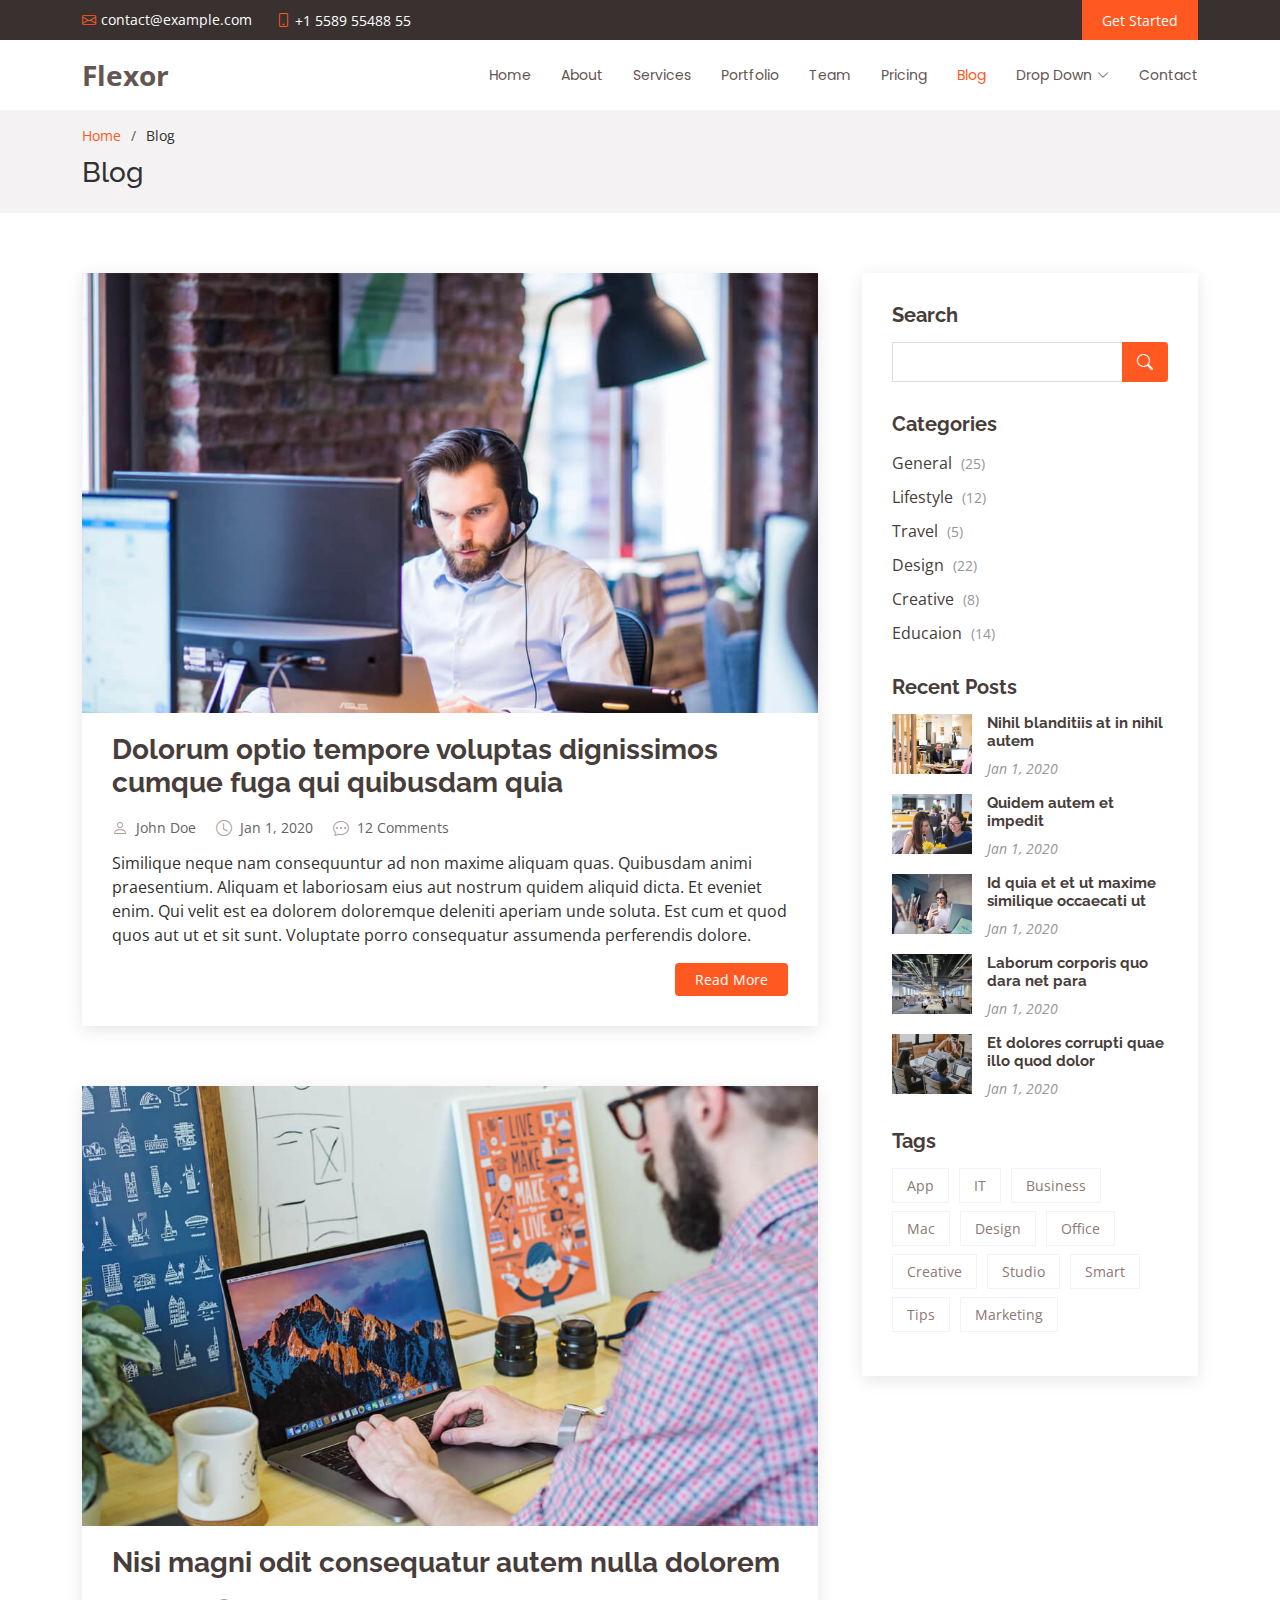
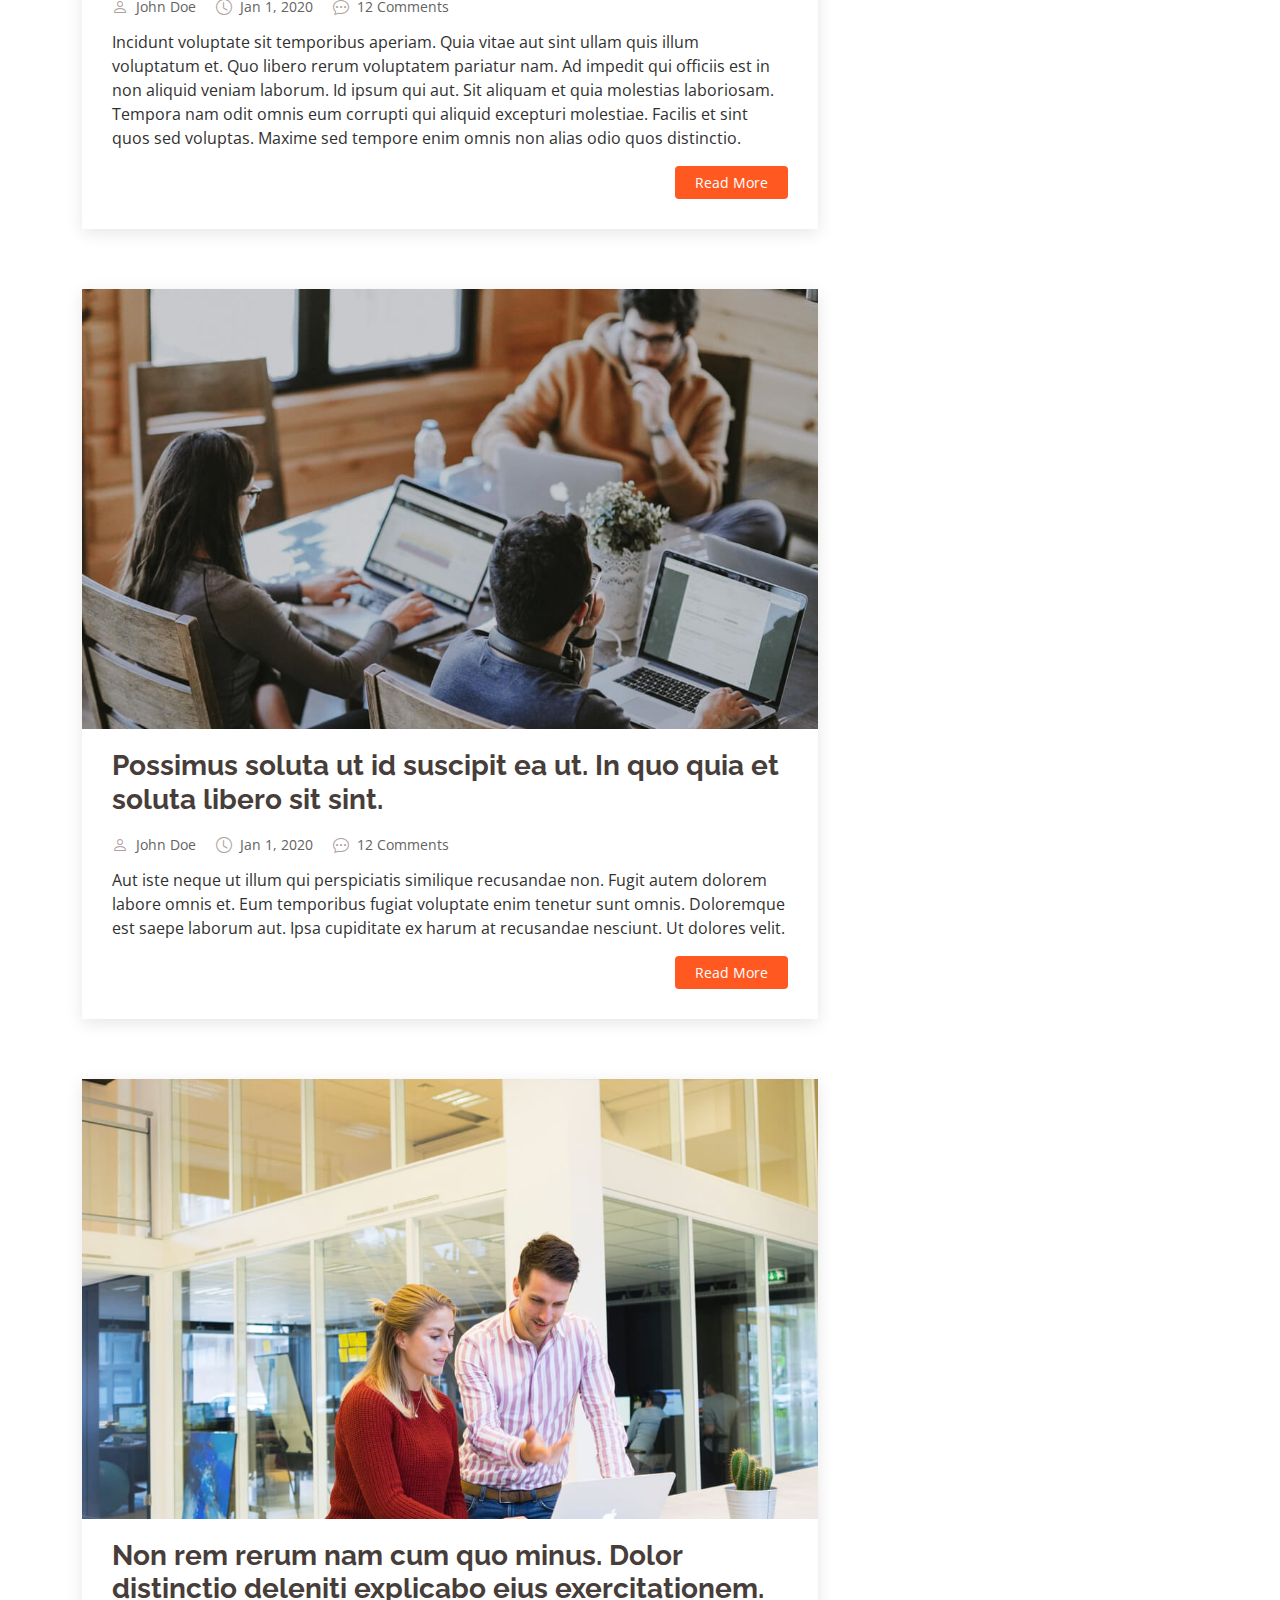
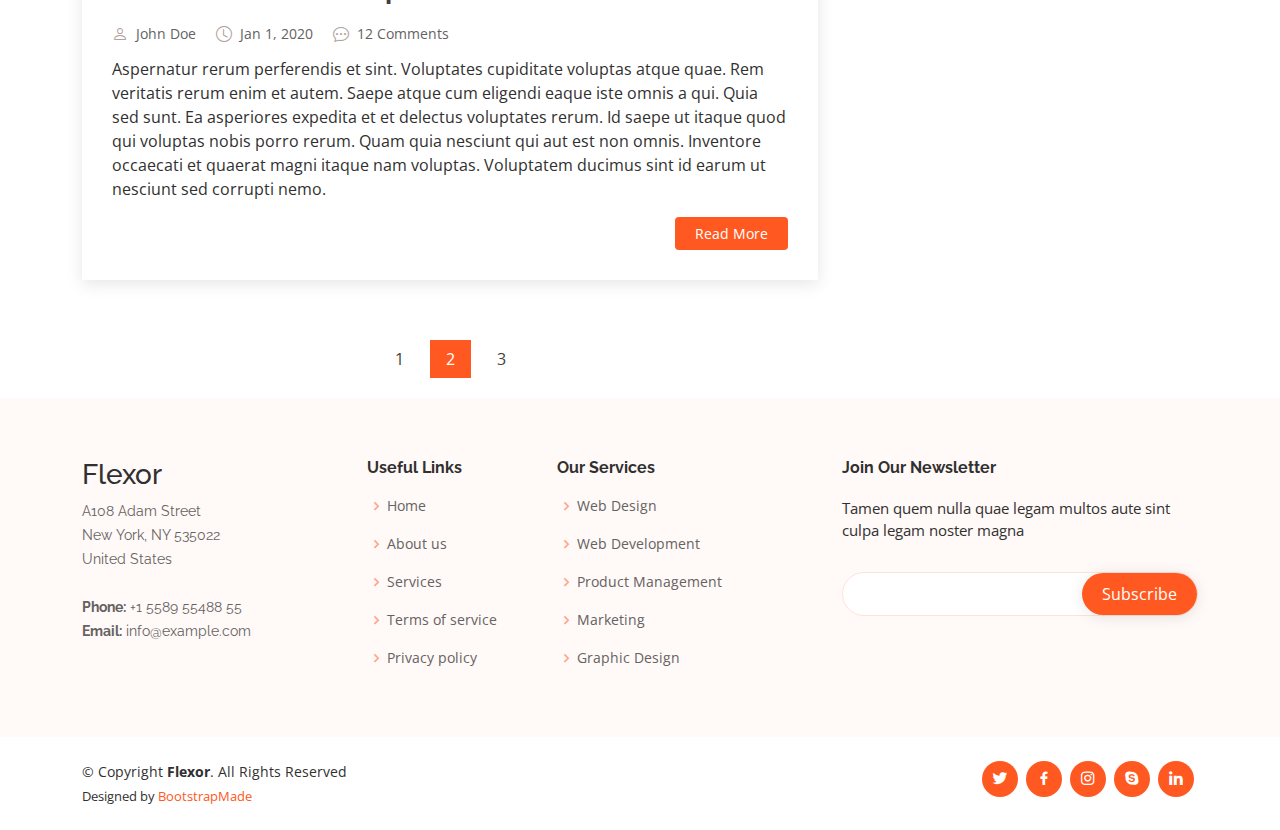
<file: blog.html>
<!DOCTYPE html>
<html lang="en">

<head>
  <meta charset="utf-8">
  <meta content="width=device-width, initial-scale=1.0" name="viewport">

  <title>Blog - Flexor Bootstrap Template</title>
  <meta content="" name="description">
  <meta content="" name="keywords">

  <!-- Favicons -->
  <link href="assets/img/favicon.png" rel="icon">
  <link href="assets/img/apple-touch-icon.png" rel="apple-touch-icon">

  <!-- Google Fonts -->
  <link href="https://fonts.googleapis.com/css?family=Open+Sans:300,300i,400,400i,600,600i,700,700i|Raleway:300,300i,400,400i,500,500i,600,600i,700,700i|Poppins:300,300i,400,400i,500,500i,600,600i,700,700i" rel="stylesheet">

  <!-- Vendor CSS Files -->
  <link href="assets/vendor/aos/aos.css" rel="stylesheet">
  <link href="assets/vendor/bootstrap/css/bootstrap.min.css" rel="stylesheet">
  <link href="assets/vendor/bootstrap-icons/bootstrap-icons.css" rel="stylesheet">
  <link href="assets/vendor/boxicons/css/boxicons.min.css" rel="stylesheet">
  <link href="assets/vendor/glightbox/css/glightbox.min.css" rel="stylesheet">
  <link href="assets/vendor/swiper/swiper-bundle.min.css" rel="stylesheet">

  <!-- Template Main CSS File -->
  <link href="assets/css/style.css" rel="stylesheet">

  <!-- =======================================================
  * Template Name: Flexor
  * Updated: Jul 27 2023 with Bootstrap v5.3.1
  * Template URL: https://bootstrapmade.com/flexor-free-multipurpose-bootstrap-template/
  * Author: BootstrapMade.com
  * License: https://bootstrapmade.com/license/
  ======================================================== -->
</head>

<body>

  <!-- ======= Top Bar ======= -->
  <section id="topbar" class="d-flex align-items-center">
    <div class="container d-flex justify-content-center justify-content-md-between">
      <div class="contact-info d-flex align-items-center">
        <i class="bi bi-envelope d-flex align-items-center"><a href="mailto:contact@example.com">contact@example.com</a></i>
        <i class="bi bi-phone d-flex align-items-center ms-4"><span>+1 5589 55488 55</span></i>
      </div>

      <div class="cta d-none d-md-flex align-items-center">
        <a href="#about" class="scrollto">Get Started</a>
      </div>
    </div>
  </section>

  <!-- ======= Header ======= -->
  <header id="header" class="d-flex align-items-center">
    <div class="container d-flex align-items-center justify-content-between">

      <div class="logo">
        <h1><a href="index.html">Flexor</a></h1>
        <!-- Uncomment below if you prefer to use an image logo -->
        <!-- <a href="index.html"><img src="assets/img/logo.png" alt="" class="img-fluid"></a>-->
      </div>

      <nav id="navbar" class="navbar">
        <ul>
          <li><a class="nav-link scrollto " href="#hero">Home</a></li>
          <li><a class="nav-link scrollto" href="#about">About</a></li>
          <li><a class="nav-link scrollto" href="#services">Services</a></li>
          <li><a class="nav-link scrollto " href="#portfolio">Portfolio</a></li>
          <li><a class="nav-link scrollto" href="#team">Team</a></li>
          <li><a class="nav-link scrollto" href="#pricing">Pricing</a></li>
          <li><a class="active" href="blog.html">Blog</a></li>
          <li class="dropdown"><a href="#"><span>Drop Down</span> <i class="bi bi-chevron-down"></i></a>
            <ul>
              <li><a href="#">Drop Down 1</a></li>
              <li class="dropdown"><a href="#"><span>Deep Drop Down</span> <i class="bi bi-chevron-right"></i></a>
                <ul>
                  <li><a href="#">Deep Drop Down 1</a></li>
                  <li><a href="#">Deep Drop Down 2</a></li>
                  <li><a href="#">Deep Drop Down 3</a></li>
                  <li><a href="#">Deep Drop Down 4</a></li>
                  <li><a href="#">Deep Drop Down 5</a></li>
                </ul>
              </li>
              <li><a href="#">Drop Down 2</a></li>
              <li><a href="#">Drop Down 3</a></li>
              <li><a href="#">Drop Down 4</a></li>
            </ul>
          </li>
          <li><a class="nav-link scrollto" href="#contact">Contact</a></li>
        </ul>
        <i class="bi bi-list mobile-nav-toggle"></i>
      </nav><!-- .navbar -->

    </div>
  </header><!-- End Header -->

  <main id="main">

    <!-- ======= Breadcrumbs ======= -->
    <section id="breadcrumbs" class="breadcrumbs">
      <div class="container">
        <ol>
          <li><a href="index.html">Home</a></li>
          <li>Blog</li>
        </ol>
        <h2>Blog</h2>
      </div>
    </section><!-- End Breadcrumbs -->

    <!-- ======= Blog Section ======= -->
    <section id="blog" class="blog">
      <div class="container" data-aos="fade-up">

        <div class="row">

          <div class="col-lg-8 entries">

            <article class="entry">

              <div class="entry-img">
                <img src="assets/img/blog/blog-1.jpg" alt="" class="img-fluid">
              </div>

              <h2 class="entry-title">
                <a href="blog-single.html">Dolorum optio tempore voluptas dignissimos cumque fuga qui quibusdam quia</a>
              </h2>

              <div class="entry-meta">
                <ul>
                  <li class="d-flex align-items-center"><i class="bi bi-person"></i> <a href="blog-single.html">John Doe</a></li>
                  <li class="d-flex align-items-center"><i class="bi bi-clock"></i> <a href="blog-single.html"><time datetime="2020-01-01">Jan 1, 2020</time></a></li>
                  <li class="d-flex align-items-center"><i class="bi bi-chat-dots"></i> <a href="blog-single.html">12 Comments</a></li>
                </ul>
              </div>

              <div class="entry-content">
                <p>
                  Similique neque nam consequuntur ad non maxime aliquam quas. Quibusdam animi praesentium. Aliquam et laboriosam eius aut nostrum quidem aliquid dicta.
                  Et eveniet enim. Qui velit est ea dolorem doloremque deleniti aperiam unde soluta. Est cum et quod quos aut ut et sit sunt. Voluptate porro consequatur assumenda perferendis dolore.
                </p>
                <div class="read-more">
                  <a href="blog-single.html">Read More</a>
                </div>
              </div>

            </article><!-- End blog entry -->

            <article class="entry">

              <div class="entry-img">
                <img src="assets/img/blog/blog-2.jpg" alt="" class="img-fluid">
              </div>

              <h2 class="entry-title">
                <a href="blog-single.html">Nisi magni odit consequatur autem nulla dolorem</a>
              </h2>

              <div class="entry-meta">
                <ul>
                  <li class="d-flex align-items-center"><i class="bi bi-person"></i> <a href="blog-single.html">John Doe</a></li>
                  <li class="d-flex align-items-center"><i class="bi bi-clock"></i> <a href="blog-single.html"><time datetime="2020-01-01">Jan 1, 2020</time></a></li>
                  <li class="d-flex align-items-center"><i class="bi bi-chat-dots"></i> <a href="blog-single.html">12 Comments</a></li>
                </ul>
              </div>

              <div class="entry-content">
                <p>
                  Incidunt voluptate sit temporibus aperiam. Quia vitae aut sint ullam quis illum voluptatum et. Quo libero rerum voluptatem pariatur nam.
                  Ad impedit qui officiis est in non aliquid veniam laborum. Id ipsum qui aut. Sit aliquam et quia molestias laboriosam. Tempora nam odit omnis eum corrupti qui aliquid excepturi molestiae. Facilis et sint quos sed voluptas. Maxime sed tempore enim omnis non alias odio quos distinctio.
                </p>
                <div class="read-more">
                  <a href="blog-single.html">Read More</a>
                </div>
              </div>

            </article><!-- End blog entry -->

            <article class="entry">

              <div class="entry-img">
                <img src="assets/img/blog/blog-3.jpg" alt="" class="img-fluid">
              </div>

              <h2 class="entry-title">
                <a href="blog-single.html">Possimus soluta ut id suscipit ea ut. In quo quia et soluta libero sit sint.</a>
              </h2>

              <div class="entry-meta">
                <ul>
                  <li class="d-flex align-items-center"><i class="bi bi-person"></i> <a href="blog-single.html">John Doe</a></li>
                  <li class="d-flex align-items-center"><i class="bi bi-clock"></i> <a href="blog-single.html"><time datetime="2020-01-01">Jan 1, 2020</time></a></li>
                  <li class="d-flex align-items-center"><i class="bi bi-chat-dots"></i> <a href="blog-single.html">12 Comments</a></li>
                </ul>
              </div>

              <div class="entry-content">
                <p>
                  Aut iste neque ut illum qui perspiciatis similique recusandae non. Fugit autem dolorem labore omnis et. Eum temporibus fugiat voluptate enim tenetur sunt omnis.
                  Doloremque est saepe laborum aut. Ipsa cupiditate ex harum at recusandae nesciunt. Ut dolores velit.
                </p>
                <div class="read-more">
                  <a href="blog-single.html">Read More</a>
                </div>
              </div>

            </article><!-- End blog entry -->

            <article class="entry">

              <div class="entry-img">
                <img src="assets/img/blog/blog-4.jpg" alt="" class="img-fluid">
              </div>

              <h2 class="entry-title">
                <a href="blog-single.html">Non rem rerum nam cum quo minus. Dolor distinctio deleniti explicabo eius exercitationem.</a>
              </h2>

              <div class="entry-meta">
                <ul>
                  <li class="d-flex align-items-center"><i class="bi bi-person"></i> <a href="blog-single.html">John Doe</a></li>
                  <li class="d-flex align-items-center"><i class="bi bi-clock"></i> <a href="blog-single.html"><time datetime="2020-01-01">Jan 1, 2020</time></a></li>
                  <li class="d-flex align-items-center"><i class="bi bi-chat-dots"></i> <a href="blog-single.html">12 Comments</a></li>
                </ul>
              </div>

              <div class="entry-content">
                <p>
                  Aspernatur rerum perferendis et sint. Voluptates cupiditate voluptas atque quae. Rem veritatis rerum enim et autem. Saepe atque cum eligendi eaque iste omnis a qui.
                  Quia sed sunt. Ea asperiores expedita et et delectus voluptates rerum. Id saepe ut itaque quod qui voluptas nobis porro rerum. Quam quia nesciunt qui aut est non omnis. Inventore occaecati et quaerat magni itaque nam voluptas. Voluptatem ducimus sint id earum ut nesciunt sed corrupti nemo.
                </p>
                <div class="read-more">
                  <a href="blog-single.html">Read More</a>
                </div>
              </div>

            </article><!-- End blog entry -->

            <div class="blog-pagination">
              <ul class="justify-content-center">
                <li><a href="#">1</a></li>
                <li class="active"><a href="#">2</a></li>
                <li><a href="#">3</a></li>
              </ul>
            </div>

          </div><!-- End blog entries list -->

          <div class="col-lg-4">

            <div class="sidebar">

              <h3 class="sidebar-title">Search</h3>
              <div class="sidebar-item search-form">
                <form action="">
                  <input type="text">
                  <button type="submit"><i class="bi bi-search"></i></button>
                </form>
              </div><!-- End sidebar search formn-->

              <h3 class="sidebar-title">Categories</h3>
              <div class="sidebar-item categories">
                <ul>
                  <li><a href="#">General <span>(25)</span></a></li>
                  <li><a href="#">Lifestyle <span>(12)</span></a></li>
                  <li><a href="#">Travel <span>(5)</span></a></li>
                  <li><a href="#">Design <span>(22)</span></a></li>
                  <li><a href="#">Creative <span>(8)</span></a></li>
                  <li><a href="#">Educaion <span>(14)</span></a></li>
                </ul>
              </div><!-- End sidebar categories-->

              <h3 class="sidebar-title">Recent Posts</h3>
              <div class="sidebar-item recent-posts">
                <div class="post-item clearfix">
                  <img src="assets/img/blog/blog-recent-1.jpg" alt="">
                  <h4><a href="blog-single.html">Nihil blanditiis at in nihil autem</a></h4>
                  <time datetime="2020-01-01">Jan 1, 2020</time>
                </div>

                <div class="post-item clearfix">
                  <img src="assets/img/blog/blog-recent-2.jpg" alt="">
                  <h4><a href="blog-single.html">Quidem autem et impedit</a></h4>
                  <time datetime="2020-01-01">Jan 1, 2020</time>
                </div>

                <div class="post-item clearfix">
                  <img src="assets/img/blog/blog-recent-3.jpg" alt="">
                  <h4><a href="blog-single.html">Id quia et et ut maxime similique occaecati ut</a></h4>
                  <time datetime="2020-01-01">Jan 1, 2020</time>
                </div>

                <div class="post-item clearfix">
                  <img src="assets/img/blog/blog-recent-4.jpg" alt="">
                  <h4><a href="blog-single.html">Laborum corporis quo dara net para</a></h4>
                  <time datetime="2020-01-01">Jan 1, 2020</time>
                </div>

                <div class="post-item clearfix">
                  <img src="assets/img/blog/blog-recent-5.jpg" alt="">
                  <h4><a href="blog-single.html">Et dolores corrupti quae illo quod dolor</a></h4>
                  <time datetime="2020-01-01">Jan 1, 2020</time>
                </div>

              </div><!-- End sidebar recent posts-->

              <h3 class="sidebar-title">Tags</h3>
              <div class="sidebar-item tags">
                <ul>
                  <li><a href="#">App</a></li>
                  <li><a href="#">IT</a></li>
                  <li><a href="#">Business</a></li>
                  <li><a href="#">Mac</a></li>
                  <li><a href="#">Design</a></li>
                  <li><a href="#">Office</a></li>
                  <li><a href="#">Creative</a></li>
                  <li><a href="#">Studio</a></li>
                  <li><a href="#">Smart</a></li>
                  <li><a href="#">Tips</a></li>
                  <li><a href="#">Marketing</a></li>
                </ul>
              </div><!-- End sidebar tags-->

            </div><!-- End sidebar -->

          </div><!-- End blog sidebar -->

        </div>

      </div>
    </section><!-- End Blog Section -->

  </main><!-- End #main -->

  <!-- ======= Footer ======= -->
  <footer id="footer">

    <div class="footer-top">
      <div class="container">
        <div class="row">

          <div class="col-lg-3 col-md-6 footer-contact">
            <h3>Flexor</h3>
            <p>
              A108 Adam Street <br>
              New York, NY 535022<br>
              United States <br><br>
              <strong>Phone:</strong> +1 5589 55488 55<br>
              <strong>Email:</strong> info@example.com<br>
            </p>
          </div>

          <div class="col-lg-2 col-md-6 footer-links">
            <h4>Useful Links</h4>
            <ul>
              <li><i class="bx bx-chevron-right"></i> <a href="#">Home</a></li>
              <li><i class="bx bx-chevron-right"></i> <a href="#">About us</a></li>
              <li><i class="bx bx-chevron-right"></i> <a href="#">Services</a></li>
              <li><i class="bx bx-chevron-right"></i> <a href="#">Terms of service</a></li>
              <li><i class="bx bx-chevron-right"></i> <a href="#">Privacy policy</a></li>
            </ul>
          </div>

          <div class="col-lg-3 col-md-6 footer-links">
            <h4>Our Services</h4>
            <ul>
              <li><i class="bx bx-chevron-right"></i> <a href="#">Web Design</a></li>
              <li><i class="bx bx-chevron-right"></i> <a href="#">Web Development</a></li>
              <li><i class="bx bx-chevron-right"></i> <a href="#">Product Management</a></li>
              <li><i class="bx bx-chevron-right"></i> <a href="#">Marketing</a></li>
              <li><i class="bx bx-chevron-right"></i> <a href="#">Graphic Design</a></li>
            </ul>
          </div>

          <div class="col-lg-4 col-md-6 footer-newsletter">
            <h4>Join Our Newsletter</h4>
            <p>Tamen quem nulla quae legam multos aute sint culpa legam noster magna</p>
            <form action="" method="post">
              <input type="email" name="email"><input type="submit" value="Subscribe">
            </form>
          </div>

        </div>
      </div>
    </div>

    <div class="container d-lg-flex py-4">

      <div class="me-lg-auto text-center text-lg-start">
        <div class="copyright">
          &copy; Copyright <strong><span>Flexor</span></strong>. All Rights Reserved
        </div>
        <div class="credits">
          <!-- All the links in the footer should remain intact. -->
          <!-- You can delete the links only if you purchased the pro version. -->
          <!-- Licensing information: https://bootstrapmade.com/license/ -->
          <!-- Purchase the pro version with working PHP/AJAX contact form: https://bootstrapmade.com/flexor-free-multipurpose-bootstrap-template/ -->
          Designed by <a href="https://bootstrapmade.com/">BootstrapMade</a>
        </div>
      </div>
      <div class="social-links text-center text-lg-right pt-3 pt-lg-0">
        <a href="#" class="twitter"><i class="bx bxl-twitter"></i></a>
        <a href="#" class="facebook"><i class="bx bxl-facebook"></i></a>
        <a href="#" class="instagram"><i class="bx bxl-instagram"></i></a>
        <a href="#" class="google-plus"><i class="bx bxl-skype"></i></a>
        <a href="#" class="linkedin"><i class="bx bxl-linkedin"></i></a>
      </div>
    </div>
  </footer><!-- End Footer -->

  <a href="#" class="back-to-top d-flex align-items-center justify-content-center"><i class="bi bi-arrow-up-short"></i></a>

  <!-- Vendor JS Files -->
  <script src="assets/vendor/aos/aos.js"></script>
  <script src="assets/vendor/bootstrap/js/bootstrap.bundle.min.js"></script>
  <script src="assets/vendor/glightbox/js/glightbox.min.js"></script>
  <script src="assets/vendor/isotope-layout/isotope.pkgd.min.js"></script>
  <script src="assets/vendor/swiper/swiper-bundle.min.js"></script>
  <script src="assets/vendor/php-email-form/validate.js"></script>

  <!-- Template Main JS File -->
  <script src="assets/js/main.js"></script>

</body>

</html>
</file>
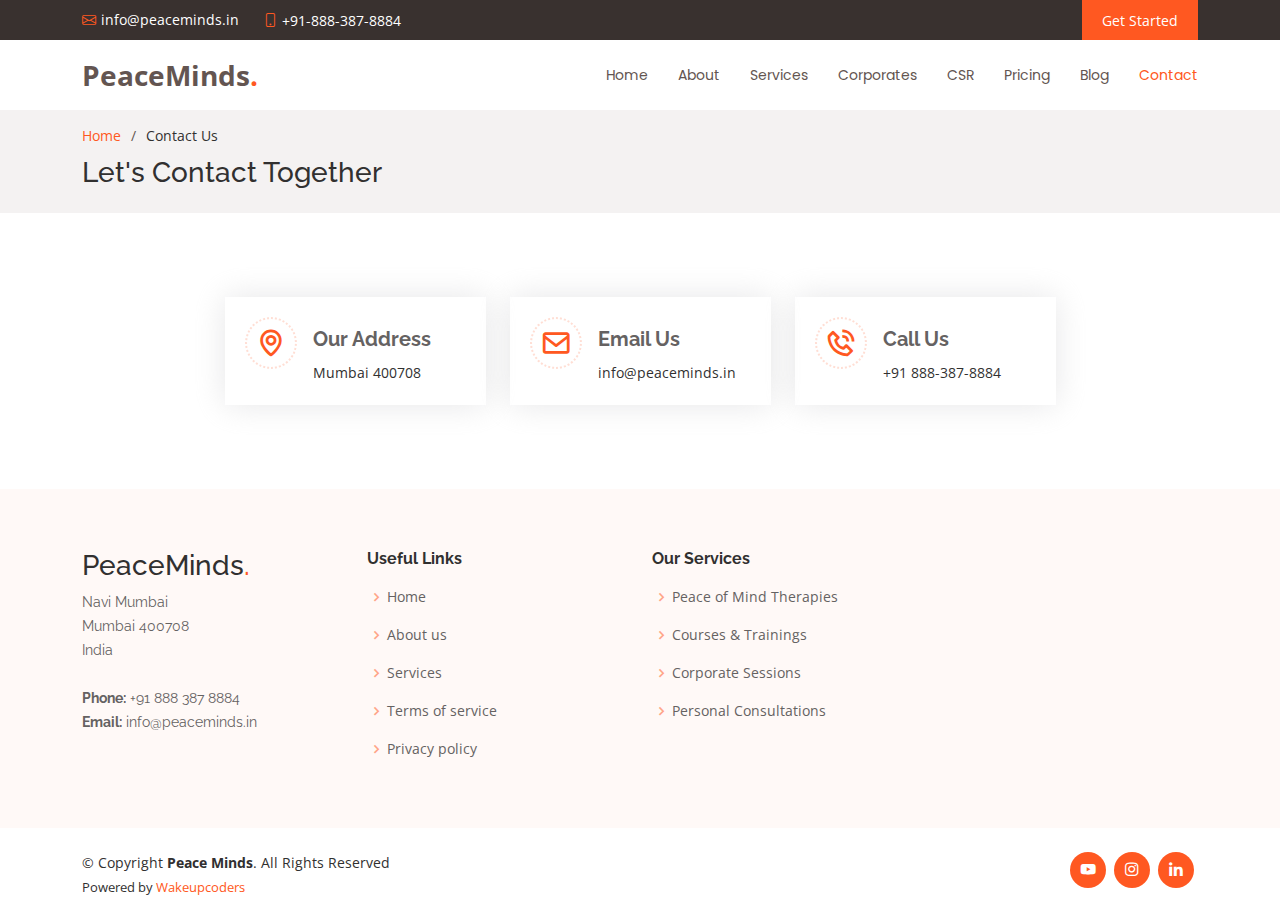
<file: contact.html>
<!DOCTYPE html>
<html lang="en">

<head>
  <meta charset="utf-8">
  <meta content="width=device-width, initial-scale=1.0" name="viewport">

  <title>Peace Minds - Contact Us</title>
  <meta content="" name="description">
  <meta content="" name="keywords">

  <!-- Favicons -->
  <link href="assets/img/favicon.png" rel="icon">
  <link href="assets/img/apple-touch-icon.png" rel="apple-touch-icon">

  <!-- Google Fonts -->
  <link href="https://fonts.googleapis.com/css?family=Open+Sans:300,300i,400,400i,600,600i,700,700i|Raleway:300,300i,400,400i,500,500i,600,600i,700,700i|Poppins:300,300i,400,400i,500,500i,600,600i,700,700i" rel="stylesheet">

  <!-- Vendor CSS Files -->
  <link href="assets/vendor/aos/aos.css" rel="stylesheet">
  <link href="assets/vendor/bootstrap/css/bootstrap.min.css" rel="stylesheet">
  <link href="assets/vendor/bootstrap-icons/bootstrap-icons.css" rel="stylesheet">
  <link href="assets/vendor/boxicons/css/boxicons.min.css" rel="stylesheet">
  <link href="assets/vendor/glightbox/css/glightbox.min.css" rel="stylesheet">
  <link href="assets/vendor/swiper/swiper-bundle.min.css" rel="stylesheet">

  <!-- Template Main CSS File -->
  <link href="assets/css/style.css" rel="stylesheet">

  <!-- =======================================================
  * Template Name: Flexor
  * Updated: Jul 27 2023 with Bootstrap v5.3.1
  * Template URL: https://bootstrapmade.com/flexor-free-multipurpose-bootstrap-template/
  * Author: BootstrapMade.com
  * License: https://bootstrapmade.com/license/
  ======================================================== -->
</head>

<body>

  <!-- ======= Top Bar ======= -->
  <section id="topbar" class="d-flex align-items-center">
    <div class="container d-flex justify-content-center justify-content-md-between">
      <div class="contact-info d-flex align-items-center">
        <i class="bi bi-envelope d-flex align-items-center"><a href="mailto:info@peaceminds.in">info@peaceminds.in</a></i>
        <i class="bi bi-phone d-flex align-items-center ms-4"><span>+91-888-387-8884</span></i>
      </div>

      <div class="cta d-none d-md-flex align-items-center">
        <a href="#about" class="scrollto">Get Started</a>
      </div>
    </div>
  </section>

  <!-- ======= Header ======= -->
  <header id="header" class="d-flex align-items-center">
    <div class="container d-flex align-items-center justify-content-between">

      <div class="logo">
        <h1><a href="index.html">PeaceMinds<span style="color:#ff5821;">.</span></a></h1>
        <!-- Uncomment below if you prefer to use an image logo -->
        <!-- <a href="index.html"><img src="assets/img/logo.png" alt="" class="img-fluid"></a>-->
      </div>

      <nav id="navbar" class="navbar">
        <ul>
          <li><a class="nav-link scrollto" href="./index.html">Home</a></li>
          <li><a class="nav-link scrollto" href="about.html">About</a></li>
          <li><a class="nav-link scrollto" href="Services.html">Services</a></li>
          <li><a class="nav-link scrollto" href="corporates.html">Corporates</a></li>

          <!-- <li><a class="nav-link scrollto " href="#portfolio">Portfolio</a></li> -->
          <li><a class="nav-link scrollto" href="https://coderscare.wakeupcoders.com" target="_blank">CSR</a></li>
          <li><a class="nav-link scrollto" href="Pricing.html">Pricing</a></li>
          <li><a href="https://peaceminds.medium.com" target="_blank">Blog</a></li>
          <!-- <li class="dropdown"><a href="#"><span>Drop Down</span> <i class="bi bi-chevron-down"></i></a>
            <ul>
              <li><a href="#">Drop Down 1</a></li>
              <li class="dropdown"><a href="#"><span>Deep Drop Down</span> <i class="bi bi-chevron-right"></i></a>
                <ul>
                  <li><a href="#">Deep Drop Down 1</a></li>
                  <li><a href="#">Deep Drop Down 2</a></li>
                  <li><a href="#">Deep Drop Down 3</a></li>
                  <li><a href="#">Deep Drop Down 4</a></li>
                  <li><a href="#">Deep Drop Down 5</a></li>
                </ul>
              </li>
              <li><a href="#">Drop Down 2</a></li>
              <li><a href="#">Drop Down 3</a></li>
              <li><a href="#">Drop Down 4</a></li>
            </ul>
          </li> -->
          <li><a class="nav-link scrollto active" href="./contact.html">Contact</a></li>
        </ul>
        <i class="bi bi-list mobile-nav-toggle"></i>
      </nav><!-- .navbar -->

    </div>
  </header><!-- End Header -->

  <main id="main">

    <!-- ======= Breadcrumbs ======= -->
    <section id="breadcrumbs" class="breadcrumbs" style="margin-bottom: 0px !important;">
      <div class="container">
        <ol>
          <li><a href="index.html">Home</a></li>
          <li>Contact Us</li>
        </ol>
        <h2>Let's Contact Together</h2>
      </div>
    </section><!-- End Breadcrumbs -->

  <!-- ======= Contact Section ======= -->
  <section id="contact" class="contact">
    <div class="container">

      <!-- <div class="section-title">
        <h2 data-aos="fade-up">Contact</h2>
        <p data-aos="fade-up">Let's connect together to discuss about your peace of mind.</p>
      </div> -->

      <div class="row justify-content-center">

        <div class="col-xl-3 col-lg-4 mt-4" data-aos="fade-up">
          <div class="info-box">
            <i class="bx bx-map"></i>
            <h3>Our Address</h3>
            <p>Mumbai 400708</p>
          </div>
        </div>

        <div class="col-xl-3 col-lg-4 mt-4" data-aos="fade-up" data-aos-delay="100">
          <div class="info-box">
            <i class="bx bx-envelope"></i>
            <h3>Email Us</h3>
            <p>info@peaceminds.in</p>
          </div>
        </div>
        <div class="col-xl-3 col-lg-4 mt-4" data-aos="fade-up" data-aos-delay="200">
          <div class="info-box">
            <i class="bx bx-phone-call"></i>
            <h3>Call Us</h3>
            <p>+91 888-387-8884</p>
          </div>
        </div>
      </div>

      <div class="row justify-content-center" data-aos="fade-up" data-aos-delay="300">
        <div class="col-xl-9 col-lg-12 mt-4">
        
        </div>

      </div>

    </div>
  </section><!-- End Contact Section -->

  </main><!-- End #main -->

   <!-- ======= Footer ======= -->
   <footer id="footer">

    <div class="footer-top">
      <div class="container">
        <div class="row">

          <div class="col-lg-3 col-md-6 footer-contact">
            <h3>PeaceMinds<span style="color:#ff5821;">.</span></h3>
            <p>
              Navi Mumbai <br>
              Mumbai 400708<br>
              India <br><br>
              <strong>Phone:</strong> +91 888 387 8884<br>
              <strong>Email:</strong> info@peaceminds.in<br>
            </p>
          </div>

          <div class="col-lg-3 col-md-6 footer-links">
            <h4>Useful Links</h4>
            <ul>
              <li><i class="bx bx-chevron-right"></i> <a href="index.html">Home</a></li>
              <li><i class="bx bx-chevron-right"></i> <a href="about.html">About us</a></li>
              <li><i class="bx bx-chevron-right"></i> <a href="Services.html">Services</a></li>
              <li><i class="bx bx-chevron-right"></i> <a href="terms.html">Terms of service</a></li>
              <li><i class="bx bx-chevron-right"></i> <a href="privacy.html">Privacy policy</a></li>
            </ul>
          </div>

          <div class="col-lg-3 col-md-6 footer-links">
            <h4>Our Services</h4>
            <ul>
              <li><i class="bx bx-chevron-right"></i> <a href="#">Peace of Mind Therapies</a></li>
              <li><i class="bx bx-chevron-right"></i> <a href="#">Courses & Trainings</a></li>
              <li><i class="bx bx-chevron-right"></i> <a href="#">Corporate Sessions</a></li>
              <li><i class="bx bx-chevron-right"></i> <a href="#">Personal Consultations</a></li>
            </ul>
          </div>

          <!-- <div class="col-lg-4 col-md-6 footer-newsletter">
            <h4>Join Our Newsletter</h4>
            <p>Tamen quem nulla quae legam multos aute sint culpa legam noster magna</p>
            <form action="" method="post">
              <input type="email" name="email"><input type="submit" value="Subscribe">
            </form>
          </div> -->

        </div>
      </div>
    </div>

    <div class="container d-lg-flex py-4">

      <div class="me-lg-auto text-center text-lg-start">
        <div class="copyright">
          &copy; Copyright <strong><span>Peace Minds</span></strong>. All Rights Reserved
        </div>
        <div class="credits">
          <!-- All the links in the footer should remain intact. -->
          <!-- You can delete the links only if you purchased the pro version. -->
          <!-- Licensing information: https://bootstrapmade.com/license/ -->
          <!-- Purchase the pro version with working PHP/AJAX contact form: https://bootstrapmade.com/flexor-free-multipurpose-bootstrap-template/ -->
          Powered by <a href="https://wakeupcoders.com/">Wakeupcoders</a>
        </div>
      </div>
      <div class="social-links text-center text-lg-right pt-3 pt-lg-0">
        <a href="#" class="twitter"><i class="bx bxl-youtube"></i></a>
        <a href="#" class="instagram"><i class="bx bxl-instagram"></i></a>
        <a href="#" class="linkedin"><i class="bx bxl-linkedin"></i></a>
      </div>
    </div>
  </footer><!-- End Footer -->

  <a href="#" class="back-to-top d-flex align-items-center justify-content-center"><i class="bi bi-arrow-up-short"></i></a>

  <!-- Vendor JS Files -->
  <script src="assets/vendor/aos/aos.js"></script>
  <script src="assets/vendor/bootstrap/js/bootstrap.bundle.min.js"></script>
  <script src="assets/vendor/glightbox/js/glightbox.min.js"></script>
  <script src="assets/vendor/isotope-layout/isotope.pkgd.min.js"></script>
  <script src="assets/vendor/swiper/swiper-bundle.min.js"></script>
  <script src="assets/vendor/php-email-form/validate.js"></script>

  <!-- Template Main JS File -->
  <script src="assets/js/main.js"></script>
  <!--Start of Tawk.to Script-->
<script type="text/javascript">
  var Tawk_API=Tawk_API||{}, Tawk_LoadStart=new Date();
  (function(){
  var s1=document.createElement("script"),s0=document.getElementsByTagName("script")[0];
  s1.async=true;
  s1.src='https://embed.tawk.to/64e8ab72b2d3e13950ec1740/1h8mdre88';
  s1.charset='UTF-8';
  s1.setAttribute('crossorigin','*');
  s0.parentNode.insertBefore(s1,s0);
  })();
  </script>
  <!--End of Tawk.to Script-->

</body>

</html>
</file>
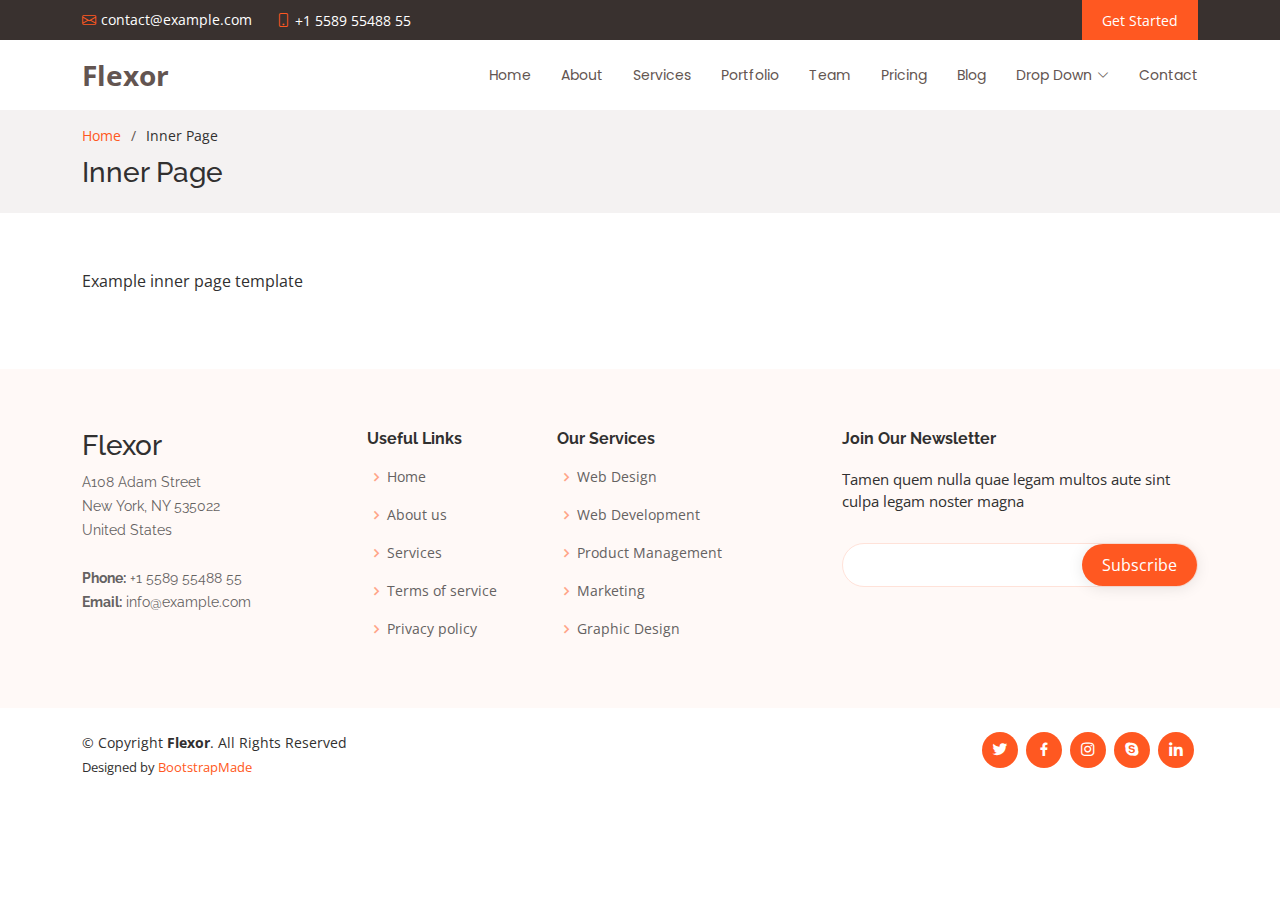
<file: inner-page.html>
<!DOCTYPE html>
<html lang="en">

<head>
  <meta charset="utf-8">
  <meta content="width=device-width, initial-scale=1.0" name="viewport">

  <title>Inner Page - Flexor Bootstrap Template</title>
  <meta content="" name="description">
  <meta content="" name="keywords">

  <!-- Favicons -->
  <link href="assets/img/favicon.png" rel="icon">
  <link href="assets/img/apple-touch-icon.png" rel="apple-touch-icon">

  <!-- Google Fonts -->
  <link href="https://fonts.googleapis.com/css?family=Open+Sans:300,300i,400,400i,600,600i,700,700i|Raleway:300,300i,400,400i,500,500i,600,600i,700,700i|Poppins:300,300i,400,400i,500,500i,600,600i,700,700i" rel="stylesheet">

  <!-- Vendor CSS Files -->
  <link href="assets/vendor/aos/aos.css" rel="stylesheet">
  <link href="assets/vendor/bootstrap/css/bootstrap.min.css" rel="stylesheet">
  <link href="assets/vendor/bootstrap-icons/bootstrap-icons.css" rel="stylesheet">
  <link href="assets/vendor/boxicons/css/boxicons.min.css" rel="stylesheet">
  <link href="assets/vendor/glightbox/css/glightbox.min.css" rel="stylesheet">
  <link href="assets/vendor/swiper/swiper-bundle.min.css" rel="stylesheet">

  <!-- Template Main CSS File -->
  <link href="assets/css/style.css" rel="stylesheet">

  <!-- =======================================================
  * Template Name: Flexor
  * Updated: Jul 27 2023 with Bootstrap v5.3.1
  * Template URL: https://bootstrapmade.com/flexor-free-multipurpose-bootstrap-template/
  * Author: BootstrapMade.com
  * License: https://bootstrapmade.com/license/
  ======================================================== -->
</head>

<body>

  <!-- ======= Top Bar ======= -->
  <section id="topbar" class="d-flex align-items-center">
    <div class="container d-flex justify-content-center justify-content-md-between">
      <div class="contact-info d-flex align-items-center">
        <i class="bi bi-envelope d-flex align-items-center"><a href="mailto:contact@example.com">contact@example.com</a></i>
        <i class="bi bi-phone d-flex align-items-center ms-4"><span>+1 5589 55488 55</span></i>
      </div>

      <div class="cta d-none d-md-flex align-items-center">
        <a href="#about" class="scrollto">Get Started</a>
      </div>
    </div>
  </section>

  <!-- ======= Header ======= -->
  <header id="header" class="d-flex align-items-center">
    <div class="container d-flex align-items-center justify-content-between">

      <div class="logo">
        <h1><a href="index.html">Flexor</a></h1>
        <!-- Uncomment below if you prefer to use an image logo -->
        <!-- <a href="index.html"><img src="assets/img/logo.png" alt="" class="img-fluid"></a>-->
      </div>

      <nav id="navbar" class="navbar">
        <ul>
          <li><a class="nav-link scrollto " href="#hero">Home</a></li>
          <li><a class="nav-link scrollto" href="#about">About</a></li>
          <li><a class="nav-link scrollto" href="#services">Services</a></li>
          <li><a class="nav-link scrollto " href="#portfolio">Portfolio</a></li>
          <li><a class="nav-link scrollto" href="#team">Team</a></li>
          <li><a class="nav-link scrollto" href="#pricing">Pricing</a></li>
          <li><a href="blog.html">Blog</a></li>
          <li class="dropdown"><a href="#"><span>Drop Down</span> <i class="bi bi-chevron-down"></i></a>
            <ul>
              <li><a href="#">Drop Down 1</a></li>
              <li class="dropdown"><a href="#"><span>Deep Drop Down</span> <i class="bi bi-chevron-right"></i></a>
                <ul>
                  <li><a href="#">Deep Drop Down 1</a></li>
                  <li><a href="#">Deep Drop Down 2</a></li>
                  <li><a href="#">Deep Drop Down 3</a></li>
                  <li><a href="#">Deep Drop Down 4</a></li>
                  <li><a href="#">Deep Drop Down 5</a></li>
                </ul>
              </li>
              <li><a href="#">Drop Down 2</a></li>
              <li><a href="#">Drop Down 3</a></li>
              <li><a href="#">Drop Down 4</a></li>
            </ul>
          </li>
          <li><a class="nav-link scrollto" href="#contact">Contact</a></li>
        </ul>
        <i class="bi bi-list mobile-nav-toggle"></i>
      </nav><!-- .navbar -->

    </div>
  </header><!-- End Header -->

  <main id="main">

    <!-- ======= Breadcrumbs ======= -->
    <section id="breadcrumbs" class="breadcrumbs">
      <div class="container">
        <ol>
          <li><a href="index.html">Home</a></li>
          <li>Inner Page</li>
        </ol>
        <h2>Inner Page</h2>
      </div>
    </section><!-- End Breadcrumbs -->

    <section class="inner-page pt-3">
      <div class="container">
        <p>
          Example inner page template
        </p>
      </div>
    </section>

  </main><!-- End #main -->

  <!-- ======= Footer ======= -->
  <footer id="footer">

    <div class="footer-top">
      <div class="container">
        <div class="row">

          <div class="col-lg-3 col-md-6 footer-contact">
            <h3>Flexor</h3>
            <p>
              A108 Adam Street <br>
              New York, NY 535022<br>
              United States <br><br>
              <strong>Phone:</strong> +1 5589 55488 55<br>
              <strong>Email:</strong> info@example.com<br>
            </p>
          </div>

          <div class="col-lg-2 col-md-6 footer-links">
            <h4>Useful Links</h4>
            <ul>
              <li><i class="bx bx-chevron-right"></i> <a href="#">Home</a></li>
              <li><i class="bx bx-chevron-right"></i> <a href="#">About us</a></li>
              <li><i class="bx bx-chevron-right"></i> <a href="#">Services</a></li>
              <li><i class="bx bx-chevron-right"></i> <a href="#">Terms of service</a></li>
              <li><i class="bx bx-chevron-right"></i> <a href="#">Privacy policy</a></li>
            </ul>
          </div>

          <div class="col-lg-3 col-md-6 footer-links">
            <h4>Our Services</h4>
            <ul>
              <li><i class="bx bx-chevron-right"></i> <a href="#">Web Design</a></li>
              <li><i class="bx bx-chevron-right"></i> <a href="#">Web Development</a></li>
              <li><i class="bx bx-chevron-right"></i> <a href="#">Product Management</a></li>
              <li><i class="bx bx-chevron-right"></i> <a href="#">Marketing</a></li>
              <li><i class="bx bx-chevron-right"></i> <a href="#">Graphic Design</a></li>
            </ul>
          </div>

          <div class="col-lg-4 col-md-6 footer-newsletter">
            <h4>Join Our Newsletter</h4>
            <p>Tamen quem nulla quae legam multos aute sint culpa legam noster magna</p>
            <form action="" method="post">
              <input type="email" name="email"><input type="submit" value="Subscribe">
            </form>
          </div>

        </div>
      </div>
    </div>

    <div class="container d-lg-flex py-4">

      <div class="me-lg-auto text-center text-lg-start">
        <div class="copyright">
          &copy; Copyright <strong><span>Flexor</span></strong>. All Rights Reserved
        </div>
        <div class="credits">
          <!-- All the links in the footer should remain intact. -->
          <!-- You can delete the links only if you purchased the pro version. -->
          <!-- Licensing information: https://bootstrapmade.com/license/ -->
          <!-- Purchase the pro version with working PHP/AJAX contact form: https://bootstrapmade.com/flexor-free-multipurpose-bootstrap-template/ -->
          Designed by <a href="https://bootstrapmade.com/">BootstrapMade</a>
        </div>
      </div>
      <div class="social-links text-center text-lg-right pt-3 pt-lg-0">
        <a href="#" class="twitter"><i class="bx bxl-twitter"></i></a>
        <a href="#" class="facebook"><i class="bx bxl-facebook"></i></a>
        <a href="#" class="instagram"><i class="bx bxl-instagram"></i></a>
        <a href="#" class="google-plus"><i class="bx bxl-skype"></i></a>
        <a href="#" class="linkedin"><i class="bx bxl-linkedin"></i></a>
      </div>
    </div>
  </footer><!-- End Footer -->

  <a href="#" class="back-to-top d-flex align-items-center justify-content-center"><i class="bi bi-arrow-up-short"></i></a>

  <!-- Vendor JS Files -->
  <script src="assets/vendor/aos/aos.js"></script>
  <script src="assets/vendor/bootstrap/js/bootstrap.bundle.min.js"></script>
  <script src="assets/vendor/glightbox/js/glightbox.min.js"></script>
  <script src="assets/vendor/isotope-layout/isotope.pkgd.min.js"></script>
  <script src="assets/vendor/swiper/swiper-bundle.min.js"></script>
  <script src="assets/vendor/php-email-form/validate.js"></script>

  <!-- Template Main JS File -->
  <script src="assets/js/main.js"></script>

</body>

</html>
</file>
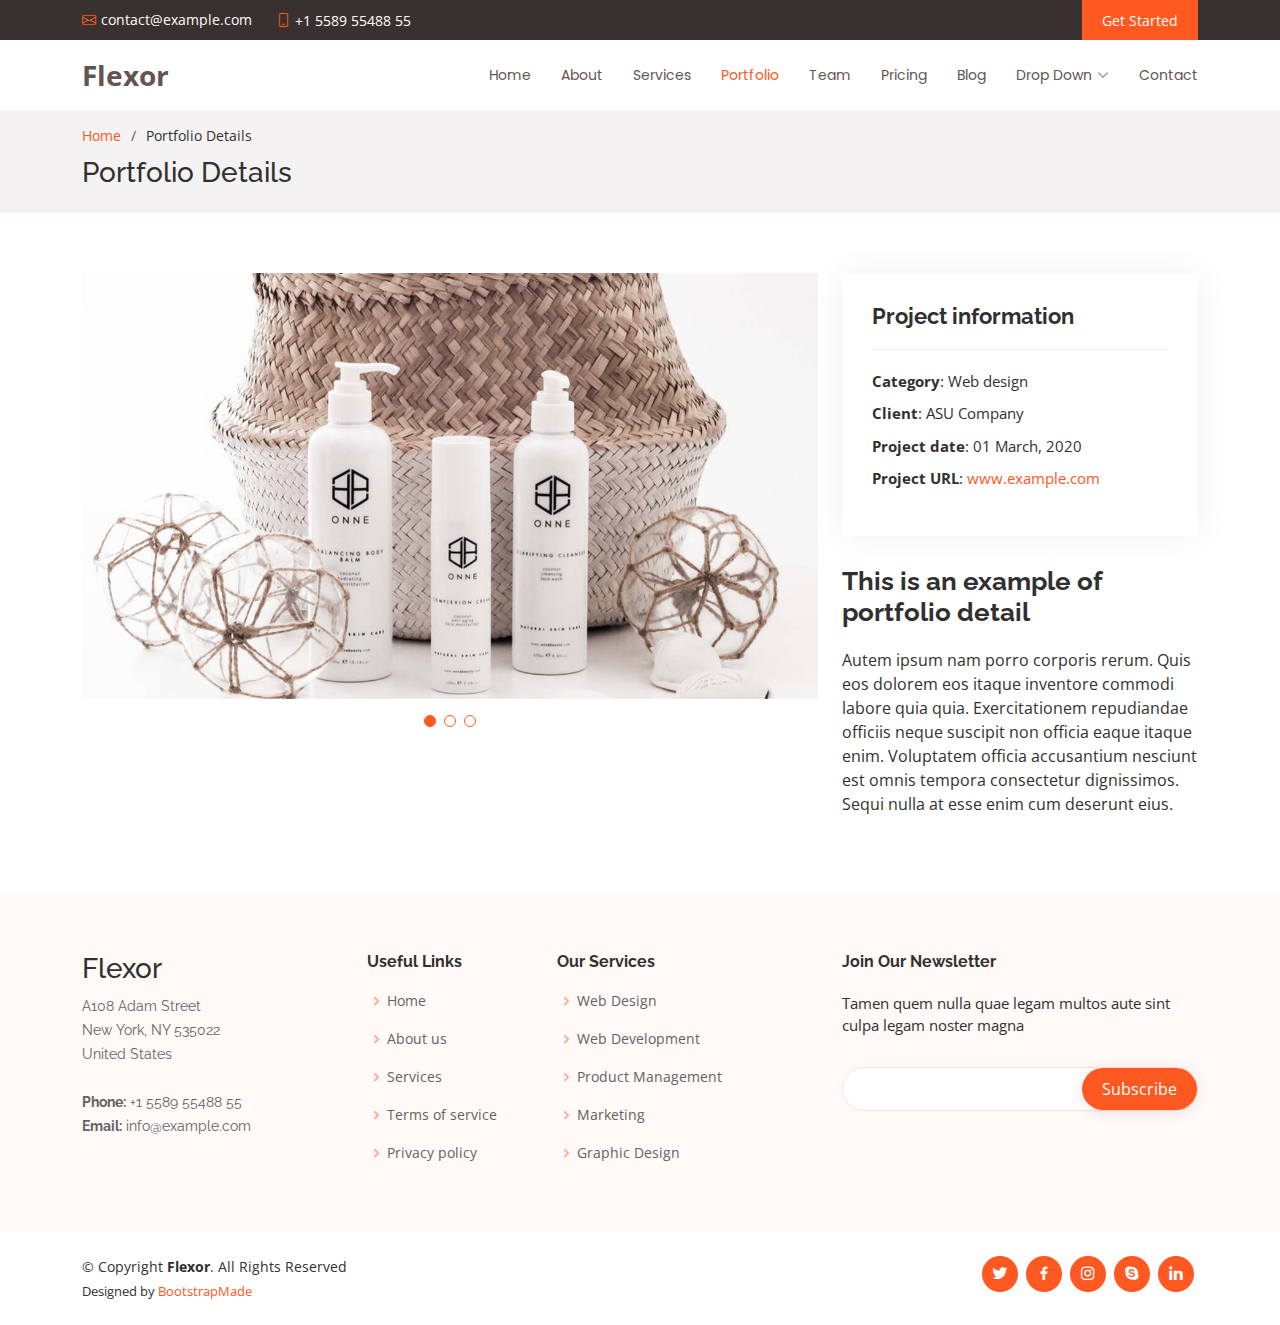
<file: portfolio-details.html>
<!DOCTYPE html>
<html lang="en">

<head>
  <meta charset="utf-8">
  <meta content="width=device-width, initial-scale=1.0" name="viewport">

  <title>Portfolio Details - Flexor Bootstrap Template</title>
  <meta content="" name="description">
  <meta content="" name="keywords">

  <!-- Favicons -->
  <link href="assets/img/favicon.png" rel="icon">
  <link href="assets/img/apple-touch-icon.png" rel="apple-touch-icon">

  <!-- Google Fonts -->
  <link href="https://fonts.googleapis.com/css?family=Open+Sans:300,300i,400,400i,600,600i,700,700i|Raleway:300,300i,400,400i,500,500i,600,600i,700,700i|Poppins:300,300i,400,400i,500,500i,600,600i,700,700i" rel="stylesheet">

  <!-- Vendor CSS Files -->
  <link href="assets/vendor/aos/aos.css" rel="stylesheet">
  <link href="assets/vendor/bootstrap/css/bootstrap.min.css" rel="stylesheet">
  <link href="assets/vendor/bootstrap-icons/bootstrap-icons.css" rel="stylesheet">
  <link href="assets/vendor/boxicons/css/boxicons.min.css" rel="stylesheet">
  <link href="assets/vendor/glightbox/css/glightbox.min.css" rel="stylesheet">
  <link href="assets/vendor/swiper/swiper-bundle.min.css" rel="stylesheet">

  <!-- Template Main CSS File -->
  <link href="assets/css/style.css" rel="stylesheet">

  <!-- =======================================================
  * Template Name: Flexor
  * Updated: Jul 27 2023 with Bootstrap v5.3.1
  * Template URL: https://bootstrapmade.com/flexor-free-multipurpose-bootstrap-template/
  * Author: BootstrapMade.com
  * License: https://bootstrapmade.com/license/
  ======================================================== -->
</head>

<body>

  <!-- ======= Top Bar ======= -->
  <section id="topbar" class="d-flex align-items-center">
    <div class="container d-flex justify-content-center justify-content-md-between">
      <div class="contact-info d-flex align-items-center">
        <i class="bi bi-envelope d-flex align-items-center"><a href="mailto:contact@example.com">contact@example.com</a></i>
        <i class="bi bi-phone d-flex align-items-center ms-4"><span>+1 5589 55488 55</span></i>
      </div>

      <div class="cta d-none d-md-flex align-items-center">
        <a href="#about" class="scrollto">Get Started</a>
      </div>
    </div>
  </section>

  <!-- ======= Header ======= -->
  <header id="header" class="d-flex align-items-center">
    <div class="container d-flex align-items-center justify-content-between">

      <div class="logo">
        <h1><a href="index.html">Flexor</a></h1>
        <!-- Uncomment below if you prefer to use an image logo -->
        <!-- <a href="index.html"><img src="assets/img/logo.png" alt="" class="img-fluid"></a>-->
      </div>

      <nav id="navbar" class="navbar">
        <ul>
          <li><a class="nav-link scrollto " href="#hero">Home</a></li>
          <li><a class="nav-link scrollto" href="#about">About</a></li>
          <li><a class="nav-link scrollto" href="#services">Services</a></li>
          <li><a class="nav-link scrollto active" href="#portfolio">Portfolio</a></li>
          <li><a class="nav-link scrollto" href="#team">Team</a></li>
          <li><a class="nav-link scrollto" href="#pricing">Pricing</a></li>
          <li><a href="blog.html">Blog</a></li>
          <li class="dropdown"><a href="#"><span>Drop Down</span> <i class="bi bi-chevron-down"></i></a>
            <ul>
              <li><a href="#">Drop Down 1</a></li>
              <li class="dropdown"><a href="#"><span>Deep Drop Down</span> <i class="bi bi-chevron-right"></i></a>
                <ul>
                  <li><a href="#">Deep Drop Down 1</a></li>
                  <li><a href="#">Deep Drop Down 2</a></li>
                  <li><a href="#">Deep Drop Down 3</a></li>
                  <li><a href="#">Deep Drop Down 4</a></li>
                  <li><a href="#">Deep Drop Down 5</a></li>
                </ul>
              </li>
              <li><a href="#">Drop Down 2</a></li>
              <li><a href="#">Drop Down 3</a></li>
              <li><a href="#">Drop Down 4</a></li>
            </ul>
          </li>
          <li><a class="nav-link scrollto" href="#contact">Contact</a></li>
        </ul>
        <i class="bi bi-list mobile-nav-toggle"></i>
      </nav><!-- .navbar -->

    </div>
  </header><!-- End Header -->

  <main id="main">

    <!-- ======= Breadcrumbs ======= -->
    <section id="breadcrumbs" class="breadcrumbs">
      <div class="container">
        <ol>
          <li><a href="index.html">Home</a></li>
          <li>Portfolio Details</li>
        </ol>
        <h2>Portfolio Details</h2>
      </div>
    </section><!-- End Breadcrumbs -->

    <!-- ======= Portfolio Details Section ======= -->
    <section id="portfolio-details" class="portfolio-details">
      <div class="container">

        <div class="row gy-4">

          <div class="col-lg-8">
            <div class="portfolio-details-slider swiper">
              <div class="swiper-wrapper align-items-center">

                <div class="swiper-slide">
                  <img src="assets/img/portfolio/portfolio-details-1.jpg" alt="">
                </div>

                <div class="swiper-slide">
                  <img src="assets/img/portfolio/portfolio-details-2.jpg" alt="">
                </div>

                <div class="swiper-slide">
                  <img src="assets/img/portfolio/portfolio-details-3.jpg" alt="">
                </div>

              </div>
              <div class="swiper-pagination"></div>
            </div>
          </div>

          <div class="col-lg-4">
            <div class="portfolio-info">
              <h3>Project information</h3>
              <ul>
                <li><strong>Category</strong>: Web design</li>
                <li><strong>Client</strong>: ASU Company</li>
                <li><strong>Project date</strong>: 01 March, 2020</li>
                <li><strong>Project URL</strong>: <a href="#">www.example.com</a></li>
              </ul>
            </div>
            <div class="portfolio-description">
              <h2>This is an example of portfolio detail</h2>
              <p>
                Autem ipsum nam porro corporis rerum. Quis eos dolorem eos itaque inventore commodi labore quia quia. Exercitationem repudiandae officiis neque suscipit non officia eaque itaque enim. Voluptatem officia accusantium nesciunt est omnis tempora consectetur dignissimos. Sequi nulla at esse enim cum deserunt eius.
              </p>
            </div>
          </div>

        </div>

      </div>
    </section><!-- End Portfolio Details Section -->

  </main><!-- End #main -->

  <!-- ======= Footer ======= -->
  <footer id="footer">

    <div class="footer-top">
      <div class="container">
        <div class="row">

          <div class="col-lg-3 col-md-6 footer-contact">
            <h3>Flexor</h3>
            <p>
              A108 Adam Street <br>
              New York, NY 535022<br>
              United States <br><br>
              <strong>Phone:</strong> +1 5589 55488 55<br>
              <strong>Email:</strong> info@example.com<br>
            </p>
          </div>

          <div class="col-lg-2 col-md-6 footer-links">
            <h4>Useful Links</h4>
            <ul>
              <li><i class="bx bx-chevron-right"></i> <a href="#">Home</a></li>
              <li><i class="bx bx-chevron-right"></i> <a href="#">About us</a></li>
              <li><i class="bx bx-chevron-right"></i> <a href="#">Services</a></li>
              <li><i class="bx bx-chevron-right"></i> <a href="#">Terms of service</a></li>
              <li><i class="bx bx-chevron-right"></i> <a href="#">Privacy policy</a></li>
            </ul>
          </div>

          <div class="col-lg-3 col-md-6 footer-links">
            <h4>Our Services</h4>
            <ul>
              <li><i class="bx bx-chevron-right"></i> <a href="#">Web Design</a></li>
              <li><i class="bx bx-chevron-right"></i> <a href="#">Web Development</a></li>
              <li><i class="bx bx-chevron-right"></i> <a href="#">Product Management</a></li>
              <li><i class="bx bx-chevron-right"></i> <a href="#">Marketing</a></li>
              <li><i class="bx bx-chevron-right"></i> <a href="#">Graphic Design</a></li>
            </ul>
          </div>

          <div class="col-lg-4 col-md-6 footer-newsletter">
            <h4>Join Our Newsletter</h4>
            <p>Tamen quem nulla quae legam multos aute sint culpa legam noster magna</p>
            <form action="" method="post">
              <input type="email" name="email"><input type="submit" value="Subscribe">
            </form>
          </div>

        </div>
      </div>
    </div>

    <div class="container d-lg-flex py-4">

      <div class="me-lg-auto text-center text-lg-start">
        <div class="copyright">
          &copy; Copyright <strong><span>Flexor</span></strong>. All Rights Reserved
        </div>
        <div class="credits">
          <!-- All the links in the footer should remain intact. -->
          <!-- You can delete the links only if you purchased the pro version. -->
          <!-- Licensing information: https://bootstrapmade.com/license/ -->
          <!-- Purchase the pro version with working PHP/AJAX contact form: https://bootstrapmade.com/flexor-free-multipurpose-bootstrap-template/ -->
          Designed by <a href="https://bootstrapmade.com/">BootstrapMade</a>
        </div>
      </div>
      <div class="social-links text-center text-lg-right pt-3 pt-lg-0">
        <a href="#" class="twitter"><i class="bx bxl-twitter"></i></a>
        <a href="#" class="facebook"><i class="bx bxl-facebook"></i></a>
        <a href="#" class="instagram"><i class="bx bxl-instagram"></i></a>
        <a href="#" class="google-plus"><i class="bx bxl-skype"></i></a>
        <a href="#" class="linkedin"><i class="bx bxl-linkedin"></i></a>
      </div>
    </div>
  </footer><!-- End Footer -->

  <a href="#" class="back-to-top d-flex align-items-center justify-content-center"><i class="bi bi-arrow-up-short"></i></a>

  <!-- Vendor JS Files -->
  <script src="assets/vendor/aos/aos.js"></script>
  <script src="assets/vendor/bootstrap/js/bootstrap.bundle.min.js"></script>
  <script src="assets/vendor/glightbox/js/glightbox.min.js"></script>
  <script src="assets/vendor/isotope-layout/isotope.pkgd.min.js"></script>
  <script src="assets/vendor/swiper/swiper-bundle.min.js"></script>
  <script src="assets/vendor/php-email-form/validate.js"></script>

  <!-- Template Main JS File -->
  <script src="assets/js/main.js"></script>

</body>

</html>
</file>
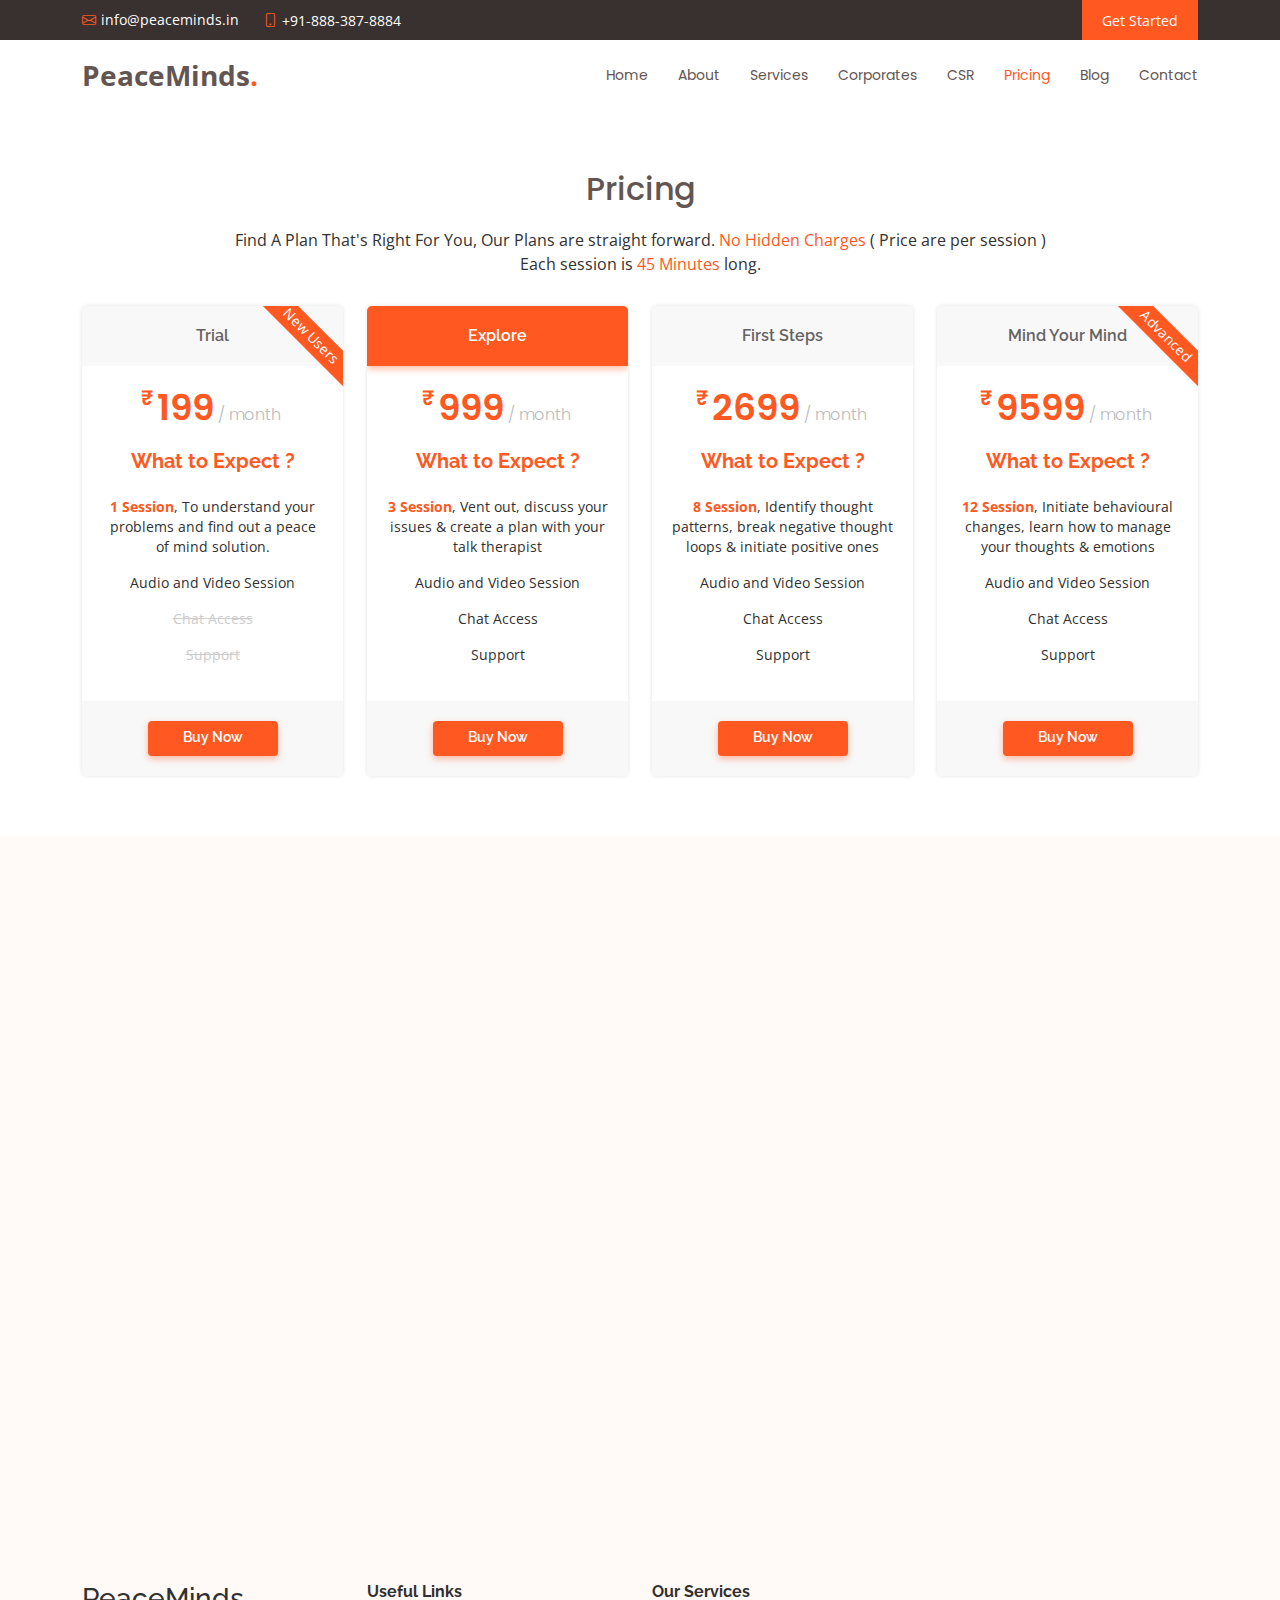
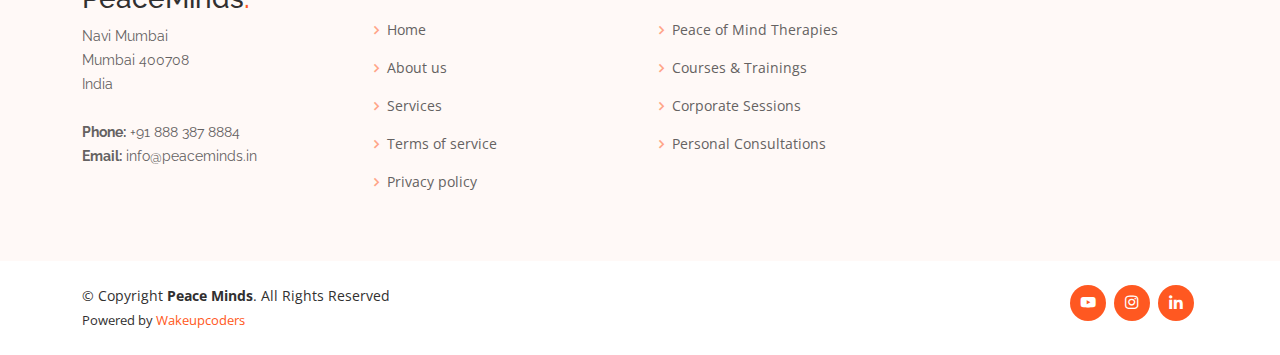
<file: Pricing.html>
<!DOCTYPE html>
<html lang="en">

<head>
  <meta charset="utf-8">
  <meta content="width=device-width, initial-scale=1.0" name="viewport">

  <title>Peace Minds - Pricing</title>
  <meta content="" name="description">
  <meta content="" name="keywords">

  <!-- Favicons -->
  <link href="assets/img/favicon.png" rel="icon">
  <link href="assets/img/apple-touch-icon.png" rel="apple-touch-icon">

  <!-- Google Fonts -->
  <link href="https://fonts.googleapis.com/css?family=Open+Sans:300,300i,400,400i,600,600i,700,700i|Raleway:300,300i,400,400i,500,500i,600,600i,700,700i|Poppins:300,300i,400,400i,500,500i,600,600i,700,700i" rel="stylesheet">

  <!-- Vendor CSS Files -->
  <link href="assets/vendor/aos/aos.css" rel="stylesheet">
  <link href="assets/vendor/bootstrap/css/bootstrap.min.css" rel="stylesheet">
  <link href="assets/vendor/bootstrap-icons/bootstrap-icons.css" rel="stylesheet">
  <link href="assets/vendor/boxicons/css/boxicons.min.css" rel="stylesheet">
  <link href="assets/vendor/glightbox/css/glightbox.min.css" rel="stylesheet">
  <link href="assets/vendor/swiper/swiper-bundle.min.css" rel="stylesheet">

  <!-- Template Main CSS File -->
  <link href="assets/css/style.css" rel="stylesheet">

  <!-- =======================================================
  * Template Name: Flexor
  * Updated: Jul 27 2023 with Bootstrap v5.3.1
  * Template URL: https://bootstrapmade.com/flexor-free-multipurpose-bootstrap-template/
  * Author: BootstrapMade.com
  * License: https://bootstrapmade.com/license/
  ======================================================== -->
</head>

<body>

  <!-- ======= Top Bar ======= -->
  <section id="topbar" class="d-flex align-items-center">
    <div class="container d-flex justify-content-center justify-content-md-between">
      <div class="contact-info d-flex align-items-center">
        <i class="bi bi-envelope d-flex align-items-center"><a href="mailto:info@peaceminds.in">info@peaceminds.in</a></i>
        <i class="bi bi-phone d-flex align-items-center ms-4"><span>+91-888-387-8884</span></i>
      </div>

      <div class="cta d-none d-md-flex align-items-center">
        <a href="#about" class="scrollto">Get Started</a>
      </div>
    </div>
  </section>

  <!-- ======= Header ======= -->
  <header id="header" class="d-flex align-items-center">
    <div class="container d-flex align-items-center justify-content-between">

      <div class="logo">
        <h1><a href="index.html">PeaceMinds<span style="color:#ff5821;">.</span></a></h1>
        <!-- Uncomment below if you prefer to use an image logo -->
        <!-- <a href="index.html"><img src="assets/img/logo.png" alt="" class="img-fluid"></a>-->
      </div>

      <nav id="navbar" class="navbar">
        <ul>
          <li><a class="nav-link scrollto" href="./index.html">Home</a></li>
          <li><a class="nav-link scrollto" href="about.html">About</a></li>
          <li><a class="nav-link scrollto" href="Services.html">Services</a></li>
          <li><a class="nav-link scrollto" href="corporates.html">Corporates</a></li>

          <!-- <li><a class="nav-link scrollto " href="#portfolio">Portfolio</a></li> -->
          <li><a class="nav-link scrollto" href="https://coderscare.wakeupcoders.com" target="_blank">CSR</a></li>
          <li><a class="nav-link scrollto active" href="Pricing.html">Pricing</a></li>
          <li><a href="https://peaceminds.medium.com" target="_blank">Blog</a></li>
          <!-- <li class="dropdown"><a href="#"><span>Drop Down</span> <i class="bi bi-chevron-down"></i></a>
            <ul>
              <li><a href="#">Drop Down 1</a></li>
              <li class="dropdown"><a href="#"><span>Deep Drop Down</span> <i class="bi bi-chevron-right"></i></a>
                <ul>
                  <li><a href="#">Deep Drop Down 1</a></li>
                  <li><a href="#">Deep Drop Down 2</a></li>
                  <li><a href="#">Deep Drop Down 3</a></li>
                  <li><a href="#">Deep Drop Down 4</a></li>
                  <li><a href="#">Deep Drop Down 5</a></li>
                </ul>
              </li>
              <li><a href="#">Drop Down 2</a></li>
              <li><a href="#">Drop Down 3</a></li>
              <li><a href="#">Drop Down 4</a></li>
            </ul>
          </li> -->
          <li><a class="nav-link scrollto" href="./contact.html">Contact</a></li>
        </ul>
        <i class="bi bi-list mobile-nav-toggle"></i>
      </nav><!-- .navbar -->

    </div>
  </header><!-- End Header -->

  <main id="main">

   

 <!-- ======= Pricing Section ======= -->
 <section id="pricing" class="pricing">
  <div class="container">

    <div class="section-title">
      <h2 data-aos="fade-up">Pricing</h2>
      <p data-aos="fade-up">Find A Plan That's Right For You, Our Plans are straight forward. <span class="orgColor">No Hidden Charges</span> ( Price are per session ) <br> Each session is <span class="orgColor">45 Minutes</span> long.</p>
    </div>

    <div class="row">

      <div class="col-lg-3 col-md-6" data-aos="fade-up">
        <div class="box">
          <span class="advanced">New Users</span>

          <h3>Trial</h3>
          <h4><sup>&#8377;</sup>199<span> / month</span></h4>
          
          <ul>
            <li><h5 class="orgColor"><b>What to Expect ?</b></h5></li>
            <li><span class="orgColor"><b>1 Session</b></span>, To understand your problems and find out a peace of mind solution.</li>
            <li>Audio and Video Session</li>
            <li class="na">Chat Access</li>
            <li class="na">Support</li>
          </ul>
          <div class="btn-wrap">
            <a href="#" class="btn-buy">Buy Now</a>
          </div>
        </div>
      </div>

      <div class="col-lg-3 col-md-6 mt-4 mt-md-0" data-aos="fade-up" data-aos-delay="100">
        <div class="box featured">
          <h3>Explore</h3>
          <h4><sup>&#8377;</sup>999<span> / month</span></h4>
          <ul>
            <li><h5 class="orgColor"><b>What to Expect ?</b></h5></li>

            <li><span class="orgColor"><b>3 Session</b></span>, Vent out, discuss your issues & create a plan with your talk therapist</li>
            <li>Audio and Video Session</li>
            <li>Chat Access</li>
            <li>Support</li>
          </ul>
          <div class="btn-wrap">
            <a href="#" class="btn-buy">Buy Now</a>
          </div>
        </div>
      </div>

      <div class="col-lg-3 col-md-6 mt-4 mt-lg-0" data-aos="fade-up" data-aos-delay="200">
        <div class="box">
          <h3>First Steps</h3>
          <h4><sup>&#8377;</sup>2699<span> / month</span></h4>
          <ul>
            <li><h5 class="orgColor"><b>What to Expect ?</b></h5></li>
            <li><span class="orgColor"><b>8 Session</b></span>, Identify thought patterns, break negative thought loops & initiate positive ones</li>
            <li>Audio and Video Session</li>
            <li>Chat Access</li>
            <li>Support</li>
            
              
          </ul>
          <div class="btn-wrap">
            <a href="#" class="btn-buy">Buy Now</a>
          </div>
        </div>
      </div>

      <div class="col-lg-3 col-md-6 mt-4 mt-lg-0" data-aos="fade-up" data-aos-delay="300">
        <div class="box">
          <span class="advanced">Advanced</span>
          <h3>Mind Your Mind</h3>
          <h4><sup>&#8377;</sup>9599<span> / month</span></h4>
          <ul>
            <li><h5 class="orgColor"><b>What to Expect ?</b></h5></li>

            <li><span class="orgColor"><b>12 Session</b></span>, Initiate behavioural changes, learn how to manage your thoughts & emotions</li>
            <li>Audio and Video Session</li>
            <li>Chat Access</li>
            <li>Support</li>
          </ul>
          <div class="btn-wrap">
            <a href="#" class="btn-buy">Buy Now</a>
          </div>
        </div>
      </div>

    </div>

  </div>
</section><!-- End Pricing Section -->

<!-- ======= F.A.Q Section ======= -->
<section id="faq" class="faq section-bg">
  <div class="container">

    <div class="section-title">
      <h2 data-aos="fade-up">F.A.Q</h2>
      <p data-aos="fade-up">Having Questions in Your Mind, Let's Find Out Answer For You.</p>
    </div>

    <div class="faq-list">
      <ul>
        <li data-aos="fade-up">
          <i class="bx bx-help-circle icon-help"></i> <a data-bs-toggle="collapse" class="collapse" data-bs-target="#faq-list-1">How Many Sessions Do I Need ? <i class="bx bx-chevron-down icon-show"></i><i class="bx bx-chevron-up icon-close"></i></a>
          <div id="faq-list-1" class="collapse show" data-bs-parent=".faq-list">
            <p>
              What you need is extremely specific to your own needs. You can vent out & feel better in one session, however, we recommend a minimum of 3 sessions for anyone to experience meaningful change in their thoughts & behaviour.
            </p>
          </div>
        </li>

        <li data-aos="fade-up" data-aos-delay="100">
          <i class="bx bx-help-circle icon-help"></i> <a data-bs-toggle="collapse" data-bs-target="#faq-list-2" class="collapsed">What If I Don't Want A Video Session ? <i class="bx bx-chevron-down icon-show"></i><i class="bx bx-chevron-up icon-close"></i></a>
          <div id="faq-list-2" class="collapse" data-bs-parent=".faq-list">
            <p>
              You can choose your preferred medium for the session – we give all options for your 45 minutes of session – video, audio or chat.
            </p>
          </div>
        </li>

        <li data-aos="fade-up" data-aos-delay="200">
          <i class="bx bx-help-circle icon-help"></i> <a data-bs-toggle="collapse" data-bs-target="#faq-list-3" class="collapsed">Is There Any EMI Option ? <i class="bx bx-chevron-down icon-show"></i><i class="bx bx-chevron-up icon-close"></i></a>
          <div id="faq-list-3" class="collapse" data-bs-parent=".faq-list">
            <p>
              Yes, you just have to choose it while checking out.
            </p>
          </div>
        </li>

        <li data-aos="fade-up" data-aos-delay="300">
          <i class="bx bx-help-circle icon-help"></i> <a data-bs-toggle="collapse" data-bs-target="#faq-list-4" class="collapsed">When Can I Take The Session ? <i class="bx bx-chevron-down icon-show"></i><i class="bx bx-chevron-up icon-close"></i></a>
          <div id="faq-list-4" class="collapse" data-bs-parent=".faq-list">
            <p>
              Whenever you want! We have continuous appointments available round the clock.
            </p>
          </div>
        </li>

        <li data-aos="fade-up" data-aos-delay="400">
          <i class="bx bx-help-circle icon-help"></i> <a data-bs-toggle="collapse" data-bs-target="#faq-list-5" class="collapsed">Tortor vitae purus faucibus ornare. Varius vel pharetra vel turpis nunc eget lorem dolor? <i class="bx bx-chevron-down icon-show"></i><i class="bx bx-chevron-up icon-close"></i></a>
          <div id="faq-list-5" class="collapse" data-bs-parent=".faq-list">
            <p>
              Laoreet sit amet cursus sit amet dictum sit amet justo. Mauris vitae ultricies leo integer malesuada nunc vel. Tincidunt eget nullam non nisi est sit amet. Turpis nunc eget lorem dolor sed. Ut venenatis tellus in metus vulputate eu scelerisque.
            </p>
          </div>
        </li>

      </ul>
    </div>

  </div>
</section><!-- End F.A.Q Section -->

  </main><!-- End #main -->

   <!-- ======= Footer ======= -->
   <footer id="footer">

    <div class="footer-top">
      <div class="container">
        <div class="row">

          <div class="col-lg-3 col-md-6 footer-contact">
            <h3>PeaceMinds<span style="color:#ff5821;">.</span></h3>
            <p>
              Navi Mumbai <br>
              Mumbai 400708<br>
              India <br><br>
              <strong>Phone:</strong> +91 888 387 8884<br>
              <strong>Email:</strong> info@peaceminds.in<br>
            </p>
          </div>

          <div class="col-lg-3 col-md-6 footer-links">
            <h4>Useful Links</h4>
            <ul>
              <li><i class="bx bx-chevron-right"></i> <a href="index.html">Home</a></li>
              <li><i class="bx bx-chevron-right"></i> <a href="about.html">About us</a></li>
              <li><i class="bx bx-chevron-right"></i> <a href="Services.html">Services</a></li>
              <li><i class="bx bx-chevron-right"></i> <a href="terms.html">Terms of service</a></li>
              <li><i class="bx bx-chevron-right"></i> <a href="privacy.html">Privacy policy</a></li>
            </ul>
          </div>

          <div class="col-lg-3 col-md-6 footer-links">
            <h4>Our Services</h4>
            <ul>
              <li><i class="bx bx-chevron-right"></i> <a href="#">Peace of Mind Therapies</a></li>
              <li><i class="bx bx-chevron-right"></i> <a href="#">Courses & Trainings</a></li>
              <li><i class="bx bx-chevron-right"></i> <a href="#">Corporate Sessions</a></li>
              <li><i class="bx bx-chevron-right"></i> <a href="#">Personal Consultations</a></li>
            </ul>
          </div>

          <!-- <div class="col-lg-4 col-md-6 footer-newsletter">
            <h4>Join Our Newsletter</h4>
            <p>Tamen quem nulla quae legam multos aute sint culpa legam noster magna</p>
            <form action="" method="post">
              <input type="email" name="email"><input type="submit" value="Subscribe">
            </form>
          </div> -->

        </div>
      </div>
    </div>

    <div class="container d-lg-flex py-4">

      <div class="me-lg-auto text-center text-lg-start">
        <div class="copyright">
          &copy; Copyright <strong><span>Peace Minds</span></strong>. All Rights Reserved
        </div>
        <div class="credits">
          <!-- All the links in the footer should remain intact. -->
          <!-- You can delete the links only if you purchased the pro version. -->
          <!-- Licensing information: https://bootstrapmade.com/license/ -->
          <!-- Purchase the pro version with working PHP/AJAX contact form: https://bootstrapmade.com/flexor-free-multipurpose-bootstrap-template/ -->
          Powered by <a href="https://wakeupcoders.com/">Wakeupcoders</a>
        </div>
      </div>
      <div class="social-links text-center text-lg-right pt-3 pt-lg-0">
        <a href="#" class="twitter"><i class="bx bxl-youtube"></i></a>
        <a href="#" class="instagram"><i class="bx bxl-instagram"></i></a>
        <a href="#" class="linkedin"><i class="bx bxl-linkedin"></i></a>
      </div>
    </div>
  </footer><!-- End Footer -->

  <a href="#" class="back-to-top d-flex align-items-center justify-content-center"><i class="bi bi-arrow-up-short"></i></a>

  <!-- Vendor JS Files -->
  <script src="assets/vendor/aos/aos.js"></script>
  <script src="assets/vendor/bootstrap/js/bootstrap.bundle.min.js"></script>
  <script src="assets/vendor/glightbox/js/glightbox.min.js"></script>
  <script src="assets/vendor/isotope-layout/isotope.pkgd.min.js"></script>
  <script src="assets/vendor/swiper/swiper-bundle.min.js"></script>
  <script src="assets/vendor/php-email-form/validate.js"></script>

  <!-- Template Main JS File -->
  <script src="assets/js/main.js"></script>
  <!--Start of Tawk.to Script-->
<script type="text/javascript">
  var Tawk_API=Tawk_API||{}, Tawk_LoadStart=new Date();
  (function(){
  var s1=document.createElement("script"),s0=document.getElementsByTagName("script")[0];
  s1.async=true;
  s1.src='https://embed.tawk.to/64e8ab72b2d3e13950ec1740/1h8mdre88';
  s1.charset='UTF-8';
  s1.setAttribute('crossorigin','*');
  s0.parentNode.insertBefore(s1,s0);
  })();
  </script>
  <!--End of Tawk.to Script-->

</body>

</html>
</file>
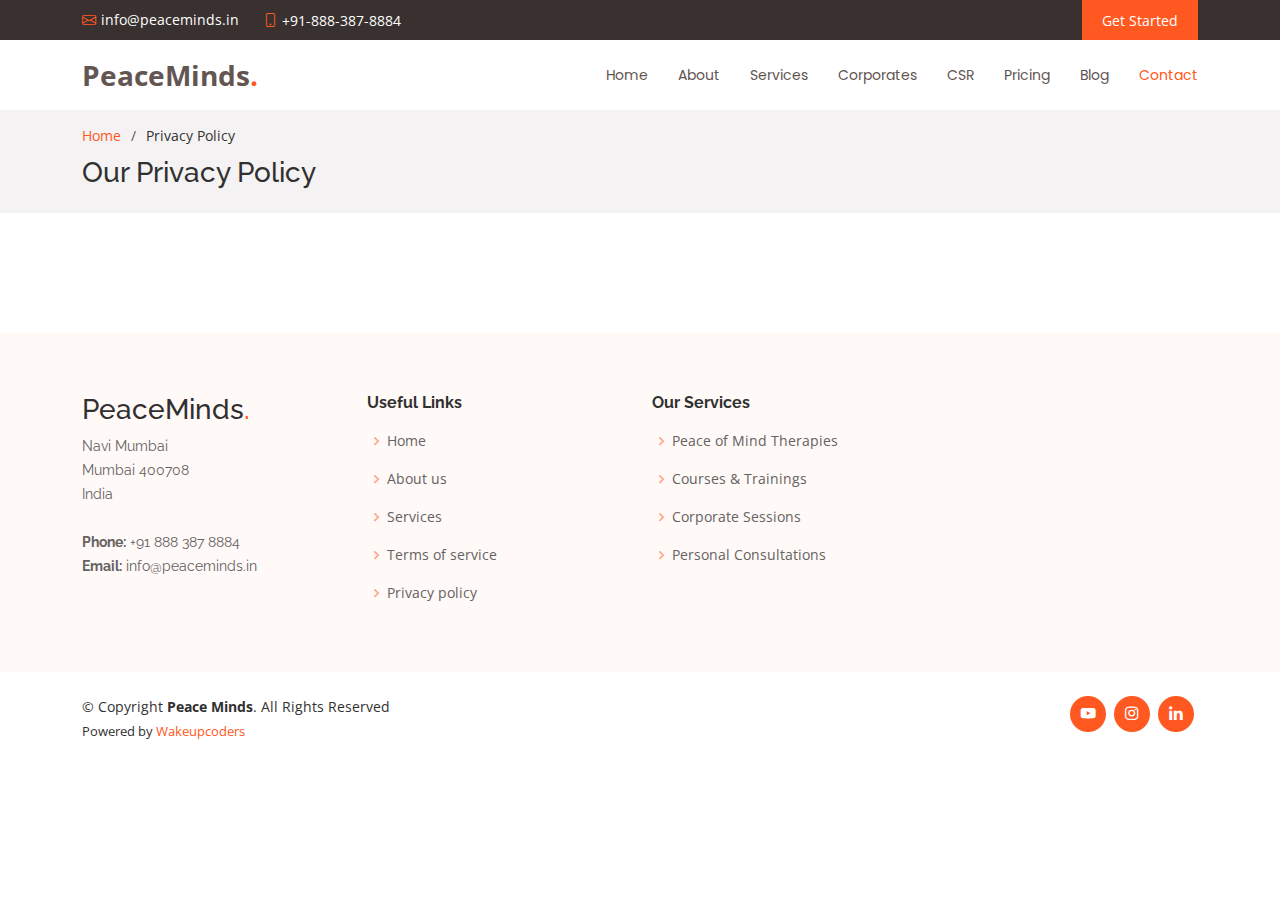
<file: privacy.html>
<!DOCTYPE html>
<html lang="en">

<head>
  <meta charset="utf-8">
  <meta content="width=device-width, initial-scale=1.0" name="viewport">

  <title>Peace Minds - Privacy Policy</title>
  <meta content="" name="description">
  <meta content="" name="keywords">

  <!-- Favicons -->
  <link href="assets/img/favicon.png" rel="icon">
  <link href="assets/img/apple-touch-icon.png" rel="apple-touch-icon">

  <!-- Google Fonts -->
  <link href="https://fonts.googleapis.com/css?family=Open+Sans:300,300i,400,400i,600,600i,700,700i|Raleway:300,300i,400,400i,500,500i,600,600i,700,700i|Poppins:300,300i,400,400i,500,500i,600,600i,700,700i" rel="stylesheet">

  <!-- Vendor CSS Files -->
  <link href="assets/vendor/aos/aos.css" rel="stylesheet">
  <link href="assets/vendor/bootstrap/css/bootstrap.min.css" rel="stylesheet">
  <link href="assets/vendor/bootstrap-icons/bootstrap-icons.css" rel="stylesheet">
  <link href="assets/vendor/boxicons/css/boxicons.min.css" rel="stylesheet">
  <link href="assets/vendor/glightbox/css/glightbox.min.css" rel="stylesheet">
  <link href="assets/vendor/swiper/swiper-bundle.min.css" rel="stylesheet">

  <!-- Template Main CSS File -->
  <link href="assets/css/style.css" rel="stylesheet">

  <!-- =======================================================
  * Template Name: Flexor
  * Updated: Jul 27 2023 with Bootstrap v5.3.1
  * Template URL: https://bootstrapmade.com/flexor-free-multipurpose-bootstrap-template/
  * Author: BootstrapMade.com
  * License: https://bootstrapmade.com/license/
  ======================================================== -->
</head>

<body>

  <!-- ======= Top Bar ======= -->
  <section id="topbar" class="d-flex align-items-center">
    <div class="container d-flex justify-content-center justify-content-md-between">
      <div class="contact-info d-flex align-items-center">
        <i class="bi bi-envelope d-flex align-items-center"><a href="mailto:info@peaceminds.in">info@peaceminds.in</a></i>
        <i class="bi bi-phone d-flex align-items-center ms-4"><span>+91-888-387-8884</span></i>
      </div>

      <div class="cta d-none d-md-flex align-items-center">
        <a href="#about" class="scrollto">Get Started</a>
      </div>
    </div>
  </section>

  <!-- ======= Header ======= -->
  <header id="header" class="d-flex align-items-center">
    <div class="container d-flex align-items-center justify-content-between">

      <div class="logo">
        <h1><a href="index.html">PeaceMinds<span style="color:#ff5821;">.</span></a></h1>
        <!-- Uncomment below if you prefer to use an image logo -->
        <!-- <a href="index.html"><img src="assets/img/logo.png" alt="" class="img-fluid"></a>-->
      </div>

      <nav id="navbar" class="navbar">
        <ul>
          <li><a class="nav-link scrollto" href="./index.html">Home</a></li>
          <li><a class="nav-link scrollto" href="about.html">About</a></li>
          <li><a class="nav-link scrollto" href="Services.html">Services</a></li>
          <li><a class="nav-link scrollto" href="corporates.html">Corporates</a></li>

          <!-- <li><a class="nav-link scrollto " href="#portfolio">Portfolio</a></li> -->
          <li><a class="nav-link scrollto" href="https://coderscare.wakeupcoders.com" target="_blank">CSR</a></li>
          <li><a class="nav-link scrollto" href="Pricing.html">Pricing</a></li>
          <li><a href="https://peaceminds.medium.com" target="_blank">Blog</a></li>
          <!-- <li class="dropdown"><a href="#"><span>Drop Down</span> <i class="bi bi-chevron-down"></i></a>
            <ul>
              <li><a href="#">Drop Down 1</a></li>
              <li class="dropdown"><a href="#"><span>Deep Drop Down</span> <i class="bi bi-chevron-right"></i></a>
                <ul>
                  <li><a href="#">Deep Drop Down 1</a></li>
                  <li><a href="#">Deep Drop Down 2</a></li>
                  <li><a href="#">Deep Drop Down 3</a></li>
                  <li><a href="#">Deep Drop Down 4</a></li>
                  <li><a href="#">Deep Drop Down 5</a></li>
                </ul>
              </li>
              <li><a href="#">Drop Down 2</a></li>
              <li><a href="#">Drop Down 3</a></li>
              <li><a href="#">Drop Down 4</a></li>
            </ul>
          </li> -->
          <li><a class="nav-link scrollto active" href="./contact.html">Contact</a></li>
        </ul>
        <i class="bi bi-list mobile-nav-toggle"></i>
      </nav><!-- .navbar -->

    </div>
  </header><!-- End Header -->

  <main id="main">

    <!-- ======= Breadcrumbs ======= -->
    <section id="breadcrumbs" class="breadcrumbs" style="margin-bottom: 0px !important;">
      <div class="container">
        <ol>
          <li><a href="index.html">Home</a></li>
          <li>Privacy Policy</li>
        </ol>
        <h2>Our Privacy Policy</h2>
      </div>
    </section><!-- End Breadcrumbs -->

  <!-- ======= Contact Section ======= -->
  <section id="contact" class="contact">
  
  </section><!-- End Contact Section -->

  </main><!-- End #main -->

   <!-- ======= Footer ======= -->
   <footer id="footer">

    <div class="footer-top">
      <div class="container">
        <div class="row">

          <div class="col-lg-3 col-md-6 footer-contact">
            <h3>PeaceMinds<span style="color:#ff5821;">.</span></h3>
            <p>
              Navi Mumbai <br>
              Mumbai 400708<br>
              India <br><br>
              <strong>Phone:</strong> +91 888 387 8884<br>
              <strong>Email:</strong> info@peaceminds.in<br>
            </p>
          </div>

          <div class="col-lg-3 col-md-6 footer-links">
            <h4>Useful Links</h4>
            <ul>
              <li><i class="bx bx-chevron-right"></i> <a href="index.html">Home</a></li>
              <li><i class="bx bx-chevron-right"></i> <a href="about.html">About us</a></li>
              <li><i class="bx bx-chevron-right"></i> <a href="Services.html">Services</a></li>
              <li><i class="bx bx-chevron-right"></i> <a href="terms.html">Terms of service</a></li>
              <li><i class="bx bx-chevron-right"></i> <a href="privacy.html">Privacy policy</a></li>
            </ul>
          </div>

          <div class="col-lg-3 col-md-6 footer-links">
            <h4>Our Services</h4>
            <ul>
              <li><i class="bx bx-chevron-right"></i> <a href="#">Peace of Mind Therapies</a></li>
              <li><i class="bx bx-chevron-right"></i> <a href="#">Courses & Trainings</a></li>
              <li><i class="bx bx-chevron-right"></i> <a href="#">Corporate Sessions</a></li>
              <li><i class="bx bx-chevron-right"></i> <a href="#">Personal Consultations</a></li>
            </ul>
          </div>

          <!-- <div class="col-lg-4 col-md-6 footer-newsletter">
            <h4>Join Our Newsletter</h4>
            <p>Tamen quem nulla quae legam multos aute sint culpa legam noster magna</p>
            <form action="" method="post">
              <input type="email" name="email"><input type="submit" value="Subscribe">
            </form>
          </div> -->

        </div>
      </div>
    </div>

    <div class="container d-lg-flex py-4">

      <div class="me-lg-auto text-center text-lg-start">
        <div class="copyright">
          &copy; Copyright <strong><span>Peace Minds</span></strong>. All Rights Reserved
        </div>
        <div class="credits">
          <!-- All the links in the footer should remain intact. -->
          <!-- You can delete the links only if you purchased the pro version. -->
          <!-- Licensing information: https://bootstrapmade.com/license/ -->
          <!-- Purchase the pro version with working PHP/AJAX contact form: https://bootstrapmade.com/flexor-free-multipurpose-bootstrap-template/ -->
          Powered by <a href="https://wakeupcoders.com/">Wakeupcoders</a>
        </div>
      </div>
      <div class="social-links text-center text-lg-right pt-3 pt-lg-0">
        <a href="#" class="twitter"><i class="bx bxl-youtube"></i></a>
        <a href="#" class="instagram"><i class="bx bxl-instagram"></i></a>
        <a href="#" class="linkedin"><i class="bx bxl-linkedin"></i></a>
      </div>
    </div>
  </footer><!-- End Footer -->

  <a href="#" class="back-to-top d-flex align-items-center justify-content-center"><i class="bi bi-arrow-up-short"></i></a>

  <!-- Vendor JS Files -->
  <script src="assets/vendor/aos/aos.js"></script>
  <script src="assets/vendor/bootstrap/js/bootstrap.bundle.min.js"></script>
  <script src="assets/vendor/glightbox/js/glightbox.min.js"></script>
  <script src="assets/vendor/isotope-layout/isotope.pkgd.min.js"></script>
  <script src="assets/vendor/swiper/swiper-bundle.min.js"></script>
  <script src="assets/vendor/php-email-form/validate.js"></script>

  <!-- Template Main JS File -->
  <script src="assets/js/main.js"></script>
  <!--Start of Tawk.to Script-->
<script type="text/javascript">
  var Tawk_API=Tawk_API||{}, Tawk_LoadStart=new Date();
  (function(){
  var s1=document.createElement("script"),s0=document.getElementsByTagName("script")[0];
  s1.async=true;
  s1.src='https://embed.tawk.to/64e8ab72b2d3e13950ec1740/1h8mdre88';
  s1.charset='UTF-8';
  s1.setAttribute('crossorigin','*');
  s0.parentNode.insertBefore(s1,s0);
  })();
  </script>
  <!--End of Tawk.to Script-->

</body>

</html>
</file>
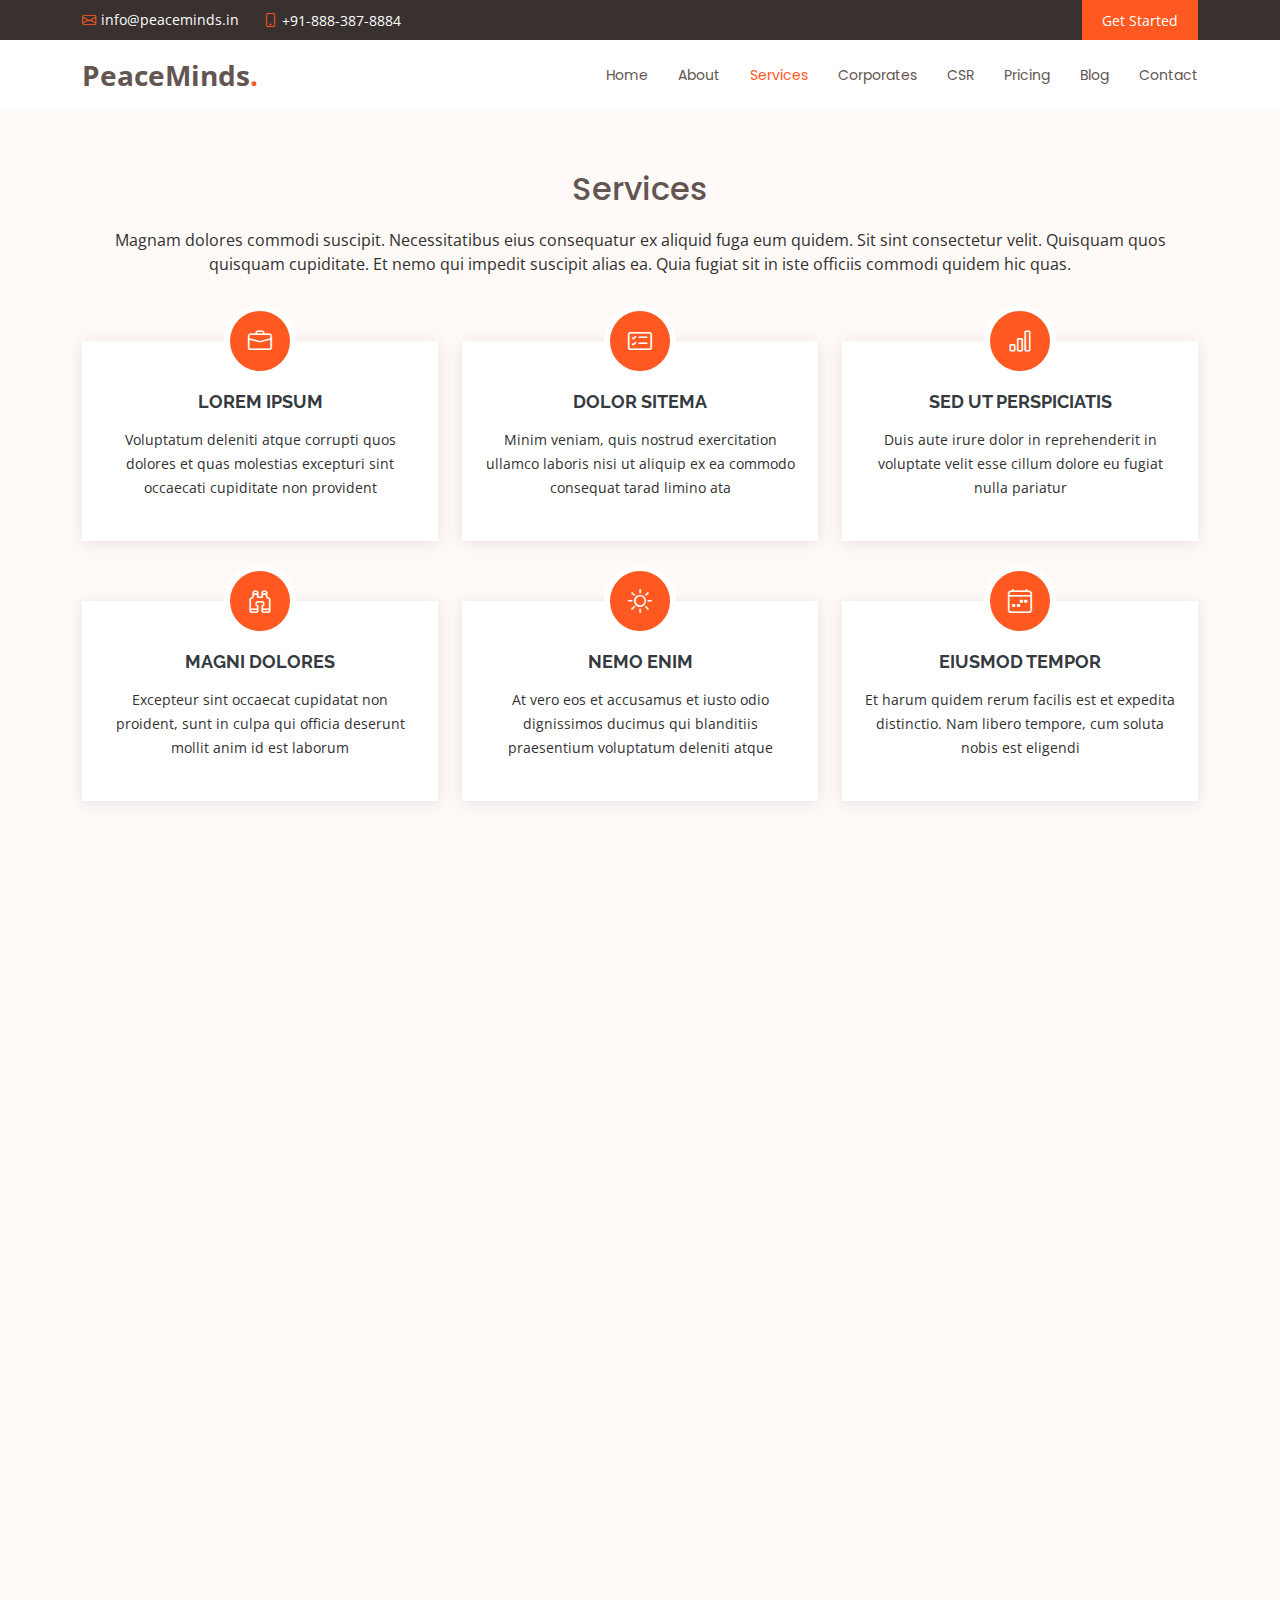
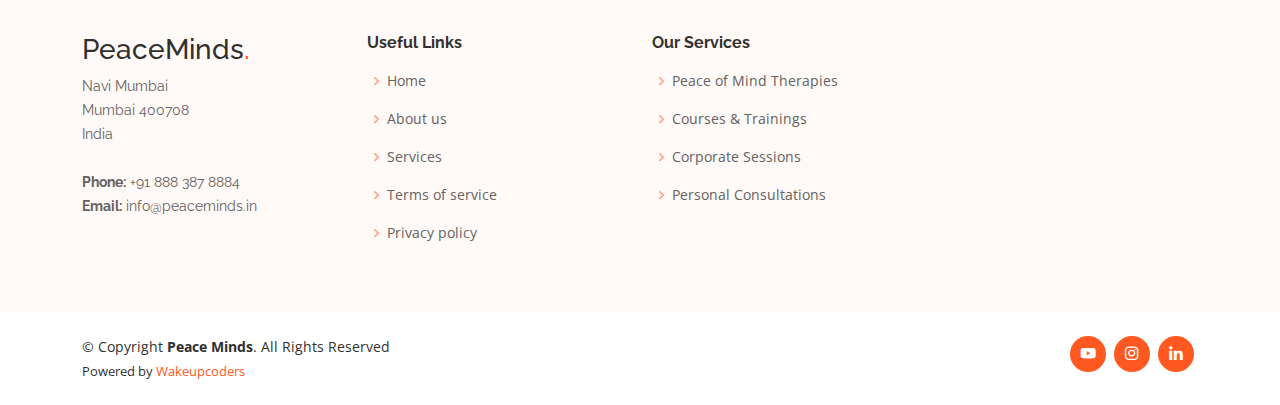
<file: Services.html>
<!DOCTYPE html>
<html lang="en">

<head>
  <meta charset="utf-8">
  <meta content="width=device-width, initial-scale=1.0" name="viewport">

  <title>Peace Minds - Services</title>
  <meta content="" name="description">
  <meta content="" name="keywords">

  <!-- Favicons -->
  <link href="assets/img/favicon.png" rel="icon">
  <link href="assets/img/apple-touch-icon.png" rel="apple-touch-icon">

  <!-- Google Fonts -->
  <link href="https://fonts.googleapis.com/css?family=Open+Sans:300,300i,400,400i,600,600i,700,700i|Raleway:300,300i,400,400i,500,500i,600,600i,700,700i|Poppins:300,300i,400,400i,500,500i,600,600i,700,700i" rel="stylesheet">

  <!-- Vendor CSS Files -->
  <link href="assets/vendor/aos/aos.css" rel="stylesheet">
  <link href="assets/vendor/bootstrap/css/bootstrap.min.css" rel="stylesheet">
  <link href="assets/vendor/bootstrap-icons/bootstrap-icons.css" rel="stylesheet">
  <link href="assets/vendor/boxicons/css/boxicons.min.css" rel="stylesheet">
  <link href="assets/vendor/glightbox/css/glightbox.min.css" rel="stylesheet">
  <link href="assets/vendor/swiper/swiper-bundle.min.css" rel="stylesheet">

  <!-- Template Main CSS File -->
  <link href="assets/css/style.css" rel="stylesheet">

  <!-- =======================================================
  * Template Name: Flexor
  * Updated: Jul 27 2023 with Bootstrap v5.3.1
  * Template URL: https://bootstrapmade.com/flexor-free-multipurpose-bootstrap-template/
  * Author: BootstrapMade.com
  * License: https://bootstrapmade.com/license/
  ======================================================== -->
</head>

<body>

   <!-- ======= Top Bar ======= -->
   <section id="topbar" class="d-flex align-items-center">
    <div class="container d-flex justify-content-center justify-content-md-between">
      <div class="contact-info d-flex align-items-center">
        <i class="bi bi-envelope d-flex align-items-center"><a href="mailto:info@peaceminds.in">info@peaceminds.in</a></i>
        <i class="bi bi-phone d-flex align-items-center ms-4"><span>+91-888-387-8884</span></i>
      </div>

      <div class="cta d-none d-md-flex align-items-center">
        <a href="#about" class="scrollto">Get Started</a>
      </div>
    </div>
  </section>

  <!-- ======= Header ======= -->
  <header id="header" class="d-flex align-items-center">
    <div class="container d-flex align-items-center justify-content-between">

      <div class="logo">
        <h1><a href="index.html">PeaceMinds<span style="color:#ff5821;">.</span></a></h1>
        <!-- Uncomment below if you prefer to use an image logo -->
        <!-- <a href="index.html"><img src="assets/img/logo.png" alt="" class="img-fluid"></a>-->
      </div>

      <nav id="navbar" class="navbar">
        <ul>
          <li><a class="nav-link scrollto" href="./index.html">Home</a></li>
          <li><a class="nav-link scrollto" href="about.html">About</a></li>
          <li><a class="nav-link scrollto active" href="Services.html">Services</a></li>
          <li><a class="nav-link scrollto" href="corporates.html">Corporates</a></li>

          <!-- <li><a class="nav-link scrollto " href="#portfolio">Portfolio</a></li> -->
          <li><a class="nav-link scrollto" href="https://coderscare.wakeupcoders.com" target="_blank">CSR</a></li>
          <li><a class="nav-link scrollto" href="Pricing.html">Pricing</a></li>
          <li><a href="https://peaceminds.medium.com" target="_blank">Blog</a></li>
          <!-- <li class="dropdown"><a href="#"><span>Drop Down</span> <i class="bi bi-chevron-down"></i></a>
            <ul>
              <li><a href="#">Drop Down 1</a></li>
              <li class="dropdown"><a href="#"><span>Deep Drop Down</span> <i class="bi bi-chevron-right"></i></a>
                <ul>
                  <li><a href="#">Deep Drop Down 1</a></li>
                  <li><a href="#">Deep Drop Down 2</a></li>
                  <li><a href="#">Deep Drop Down 3</a></li>
                  <li><a href="#">Deep Drop Down 4</a></li>
                  <li><a href="#">Deep Drop Down 5</a></li>
                </ul>
              </li>
              <li><a href="#">Drop Down 2</a></li>
              <li><a href="#">Drop Down 3</a></li>
              <li><a href="#">Drop Down 4</a></li>
            </ul>
          </li> -->
          <li><a class="nav-link scrollto" href="./contact.html">Contact</a></li>
        </ul>
        <i class="bi bi-list mobile-nav-toggle"></i>
      </nav><!-- .navbar -->

    </div>
  </header><!-- End Header -->

  <main id="main">

   

 <!-- ======= Services Section ======= -->
 <section id="services" class="services section-bg">
  <div class="container">

    <div class="section-title" data-aos="fade-up">
      <h2>Services</h2>
      <p>Magnam dolores commodi suscipit. Necessitatibus eius consequatur ex aliquid fuga eum quidem. Sit sint consectetur velit. Quisquam quos quisquam cupiditate. Et nemo qui impedit suscipit alias ea. Quia fugiat sit in iste officiis commodi quidem hic quas.</p>
    </div>

    <div class="row">
      <div class="col-lg-4 col-md-6" data-aos="fade-up">
        <div class="icon-box">
          <div class="icon"><i class="bi bi-briefcase"></i></div>
          <h4 class="title"><a href="">Lorem Ipsum</a></h4>
          <p class="description">Voluptatum deleniti atque corrupti quos dolores et quas molestias excepturi sint occaecati cupiditate non provident</p>
        </div>
      </div>
      <div class="col-lg-4 col-md-6" data-aos="fade-up" data-aos-delay="100">
        <div class="icon-box">
          <div class="icon"><i class="bi bi-card-checklist"></i></div>
          <h4 class="title"><a href="">Dolor Sitema</a></h4>
          <p class="description">Minim veniam, quis nostrud exercitation ullamco laboris nisi ut aliquip ex ea commodo consequat tarad limino ata</p>
        </div>
      </div>
      <div class="col-lg-4 col-md-6" data-aos="fade-up" data-aos-delay="200">
        <div class="icon-box">
          <div class="icon"><i class="bi bi-bar-chart"></i></div>
          <h4 class="title"><a href="">Sed ut perspiciatis</a></h4>
          <p class="description">Duis aute irure dolor in reprehenderit in voluptate velit esse cillum dolore eu fugiat nulla pariatur</p>
        </div>
      </div>
      <div class="col-lg-4 col-md-6" data-aos="fade-up" data-aos-delay="300">
        <div class="icon-box">
          <div class="icon"><i class="bi bi-binoculars"></i></div>
          <h4 class="title"><a href="">Magni Dolores</a></h4>
          <p class="description">Excepteur sint occaecat cupidatat non proident, sunt in culpa qui officia deserunt mollit anim id est laborum</p>
        </div>
      </div>
      <div class="col-lg-4 col-md-6" data-aos="fade-up" data-aos-delay="400">
        <div class="icon-box">
          <div class="icon"><i class="bi bi-brightness-high"></i></div>
          <h4 class="title"><a href="">Nemo Enim</a></h4>
          <p class="description">At vero eos et accusamus et iusto odio dignissimos ducimus qui blanditiis praesentium voluptatum deleniti atque</p>
        </div>
      </div>
      <div class="col-lg-4 col-md-6" data-aos="fade-up" data-aos-delay="500">
        <div class="icon-box">
          <div class="icon"><i class="bi bi-calendar4-week"></i></div>
          <h4 class="title"><a href="">Eiusmod Tempor</a></h4>
          <p class="description">Et harum quidem rerum facilis est et expedita distinctio. Nam libero tempore, cum soluta nobis est eligendi</p>
        </div>
      </div>
    </div>

  </div>
</section><!-- End Services Section -->

<!-- ======= F.A.Q Section ======= -->
<section id="faq" class="faq section-bg">
  <div class="container">

    <div class="section-title">
      <h2 data-aos="fade-up">F.A.Q</h2>
      <p data-aos="fade-up">Having Questions in Your Mind, Let's Find Out Answer For You.</p>
    </div>

    <div class="faq-list">
      <ul>
        <li data-aos="fade-up">
          <i class="bx bx-help-circle icon-help"></i> <a data-bs-toggle="collapse" class="collapse" data-bs-target="#faq-list-1">How Many Sessions Do I Need ? <i class="bx bx-chevron-down icon-show"></i><i class="bx bx-chevron-up icon-close"></i></a>
          <div id="faq-list-1" class="collapse show" data-bs-parent=".faq-list">
            <p>
              What you need is extremely specific to your own needs. You can vent out & feel better in one session, however, we recommend a minimum of 3 sessions for anyone to experience meaningful change in their thoughts & behaviour.
            </p>
          </div>
        </li>

        <li data-aos="fade-up" data-aos-delay="100">
          <i class="bx bx-help-circle icon-help"></i> <a data-bs-toggle="collapse" data-bs-target="#faq-list-2" class="collapsed">What If I Don't Want A Video Session ? <i class="bx bx-chevron-down icon-show"></i><i class="bx bx-chevron-up icon-close"></i></a>
          <div id="faq-list-2" class="collapse" data-bs-parent=".faq-list">
            <p>
              You can choose your preferred medium for the session – we give all options for your 45 minutes of session – video, audio or chat.
            </p>
          </div>
        </li>

        <li data-aos="fade-up" data-aos-delay="200">
          <i class="bx bx-help-circle icon-help"></i> <a data-bs-toggle="collapse" data-bs-target="#faq-list-3" class="collapsed">Is There Any EMI Option ? <i class="bx bx-chevron-down icon-show"></i><i class="bx bx-chevron-up icon-close"></i></a>
          <div id="faq-list-3" class="collapse" data-bs-parent=".faq-list">
            <p>
              Yes, you just have to choose it while checking out.
            </p>
          </div>
        </li>

        <li data-aos="fade-up" data-aos-delay="300">
          <i class="bx bx-help-circle icon-help"></i> <a data-bs-toggle="collapse" data-bs-target="#faq-list-4" class="collapsed">When Can I Take The Session ? <i class="bx bx-chevron-down icon-show"></i><i class="bx bx-chevron-up icon-close"></i></a>
          <div id="faq-list-4" class="collapse" data-bs-parent=".faq-list">
            <p>
              Whenever you want! We have continuous appointments available round the clock.
            </p>
          </div>
        </li>

        <li data-aos="fade-up" data-aos-delay="400">
          <i class="bx bx-help-circle icon-help"></i> <a data-bs-toggle="collapse" data-bs-target="#faq-list-5" class="collapsed">Tortor vitae purus faucibus ornare. Varius vel pharetra vel turpis nunc eget lorem dolor? <i class="bx bx-chevron-down icon-show"></i><i class="bx bx-chevron-up icon-close"></i></a>
          <div id="faq-list-5" class="collapse" data-bs-parent=".faq-list">
            <p>
              Laoreet sit amet cursus sit amet dictum sit amet justo. Mauris vitae ultricies leo integer malesuada nunc vel. Tincidunt eget nullam non nisi est sit amet. Turpis nunc eget lorem dolor sed. Ut venenatis tellus in metus vulputate eu scelerisque.
            </p>
          </div>
        </li>

      </ul>
    </div>

  </div>
</section><!-- End F.A.Q Section -->

  </main><!-- End #main -->

   <!-- ======= Footer ======= -->
   <footer id="footer">

    <div class="footer-top">
      <div class="container">
        <div class="row">

          <div class="col-lg-3 col-md-6 footer-contact">
            <h3>PeaceMinds<span style="color:#ff5821;">.</span></h3>
            <p>
              Navi Mumbai <br>
              Mumbai 400708<br>
              India <br><br>
              <strong>Phone:</strong> +91 888 387 8884<br>
              <strong>Email:</strong> info@peaceminds.in<br>
            </p>
          </div>

          <div class="col-lg-3 col-md-6 footer-links">
            <h4>Useful Links</h4>
            <ul>
              <li><i class="bx bx-chevron-right"></i> <a href="index.html">Home</a></li>
              <li><i class="bx bx-chevron-right"></i> <a href="about.html">About us</a></li>
              <li><i class="bx bx-chevron-right"></i> <a href="Services.html">Services</a></li>
              <li><i class="bx bx-chevron-right"></i> <a href="terms.html">Terms of service</a></li>
              <li><i class="bx bx-chevron-right"></i> <a href="privacy.html">Privacy policy</a></li>
            </ul>
          </div>

          <div class="col-lg-3 col-md-6 footer-links">
            <h4>Our Services</h4>
            <ul>
              <li><i class="bx bx-chevron-right"></i> <a href="#">Peace of Mind Therapies</a></li>
              <li><i class="bx bx-chevron-right"></i> <a href="#">Courses & Trainings</a></li>
              <li><i class="bx bx-chevron-right"></i> <a href="#">Corporate Sessions</a></li>
              <li><i class="bx bx-chevron-right"></i> <a href="#">Personal Consultations</a></li>
            </ul>
          </div>

          <!-- <div class="col-lg-4 col-md-6 footer-newsletter">
            <h4>Join Our Newsletter</h4>
            <p>Tamen quem nulla quae legam multos aute sint culpa legam noster magna</p>
            <form action="" method="post">
              <input type="email" name="email"><input type="submit" value="Subscribe">
            </form>
          </div> -->

        </div>
      </div>
    </div>

    <div class="container d-lg-flex py-4">

      <div class="me-lg-auto text-center text-lg-start">
        <div class="copyright">
          &copy; Copyright <strong><span>Peace Minds</span></strong>. All Rights Reserved
        </div>
        <div class="credits">
          <!-- All the links in the footer should remain intact. -->
          <!-- You can delete the links only if you purchased the pro version. -->
          <!-- Licensing information: https://bootstrapmade.com/license/ -->
          <!-- Purchase the pro version with working PHP/AJAX contact form: https://bootstrapmade.com/flexor-free-multipurpose-bootstrap-template/ -->
          Powered by <a href="https://wakeupcoders.com/">Wakeupcoders</a>
        </div>
      </div>
      <div class="social-links text-center text-lg-right pt-3 pt-lg-0">
        <a href="#" class="twitter"><i class="bx bxl-youtube"></i></a>
        <a href="#" class="instagram"><i class="bx bxl-instagram"></i></a>
        <a href="#" class="linkedin"><i class="bx bxl-linkedin"></i></a>
      </div>
    </div>
  </footer><!-- End Footer -->

  <a href="#" class="back-to-top d-flex align-items-center justify-content-center"><i class="bi bi-arrow-up-short"></i></a>

  <!-- Vendor JS Files -->
  <script src="assets/vendor/aos/aos.js"></script>
  <script src="assets/vendor/bootstrap/js/bootstrap.bundle.min.js"></script>
  <script src="assets/vendor/glightbox/js/glightbox.min.js"></script>
  <script src="assets/vendor/isotope-layout/isotope.pkgd.min.js"></script>
  <script src="assets/vendor/swiper/swiper-bundle.min.js"></script>
  <script src="assets/vendor/php-email-form/validate.js"></script>

  <!-- Template Main JS File -->
  <script src="assets/js/main.js"></script>

  <!--Start of Tawk.to Script-->
<script type="text/javascript">
  var Tawk_API=Tawk_API||{}, Tawk_LoadStart=new Date();
  (function(){
  var s1=document.createElement("script"),s0=document.getElementsByTagName("script")[0];
  s1.async=true;
  s1.src='https://embed.tawk.to/64e8ab72b2d3e13950ec1740/1h8mdre88';
  s1.charset='UTF-8';
  s1.setAttribute('crossorigin','*');
  s0.parentNode.insertBefore(s1,s0);
  })();
  </script>
  <!--End of Tawk.to Script-->

</body>

</html>
</file>
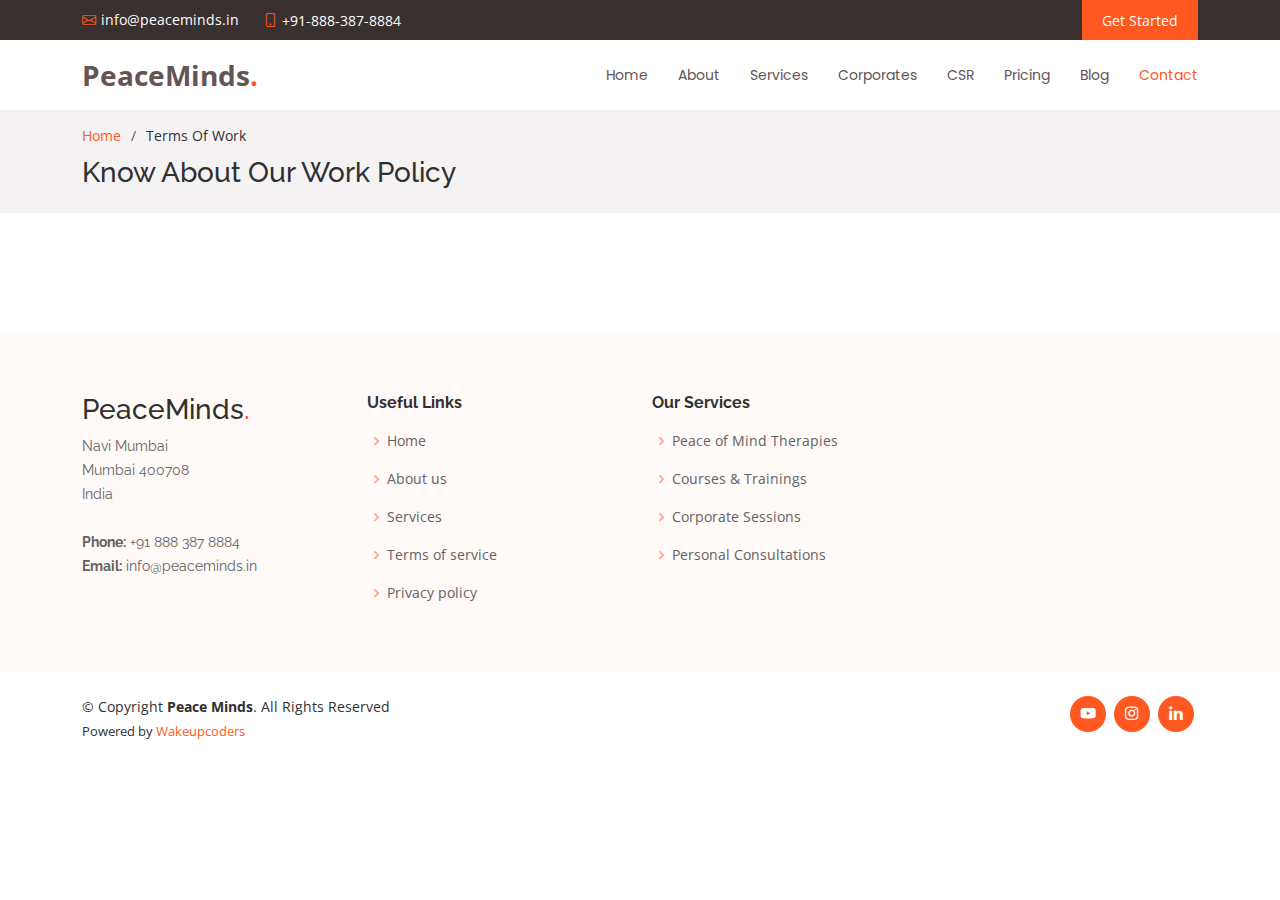
<file: terms.html>
<!DOCTYPE html>
<html lang="en">

<head>
  <meta charset="utf-8">
  <meta content="width=device-width, initial-scale=1.0" name="viewport">

  <title>Peace Minds - Terms of Work</title>
  <meta content="" name="description">
  <meta content="" name="keywords">

  <!-- Favicons -->
  <link href="assets/img/favicon.png" rel="icon">
  <link href="assets/img/apple-touch-icon.png" rel="apple-touch-icon">

  <!-- Google Fonts -->
  <link href="https://fonts.googleapis.com/css?family=Open+Sans:300,300i,400,400i,600,600i,700,700i|Raleway:300,300i,400,400i,500,500i,600,600i,700,700i|Poppins:300,300i,400,400i,500,500i,600,600i,700,700i" rel="stylesheet">

  <!-- Vendor CSS Files -->
  <link href="assets/vendor/aos/aos.css" rel="stylesheet">
  <link href="assets/vendor/bootstrap/css/bootstrap.min.css" rel="stylesheet">
  <link href="assets/vendor/bootstrap-icons/bootstrap-icons.css" rel="stylesheet">
  <link href="assets/vendor/boxicons/css/boxicons.min.css" rel="stylesheet">
  <link href="assets/vendor/glightbox/css/glightbox.min.css" rel="stylesheet">
  <link href="assets/vendor/swiper/swiper-bundle.min.css" rel="stylesheet">

  <!-- Template Main CSS File -->
  <link href="assets/css/style.css" rel="stylesheet">

  <!-- =======================================================
  * Template Name: Flexor
  * Updated: Jul 27 2023 with Bootstrap v5.3.1
  * Template URL: https://bootstrapmade.com/flexor-free-multipurpose-bootstrap-template/
  * Author: BootstrapMade.com
  * License: https://bootstrapmade.com/license/
  ======================================================== -->
</head>

<body>

  <!-- ======= Top Bar ======= -->
  <section id="topbar" class="d-flex align-items-center">
    <div class="container d-flex justify-content-center justify-content-md-between">
      <div class="contact-info d-flex align-items-center">
        <i class="bi bi-envelope d-flex align-items-center"><a href="mailto:info@peaceminds.in">info@peaceminds.in</a></i>
        <i class="bi bi-phone d-flex align-items-center ms-4"><span>+91-888-387-8884</span></i>
      </div>

      <div class="cta d-none d-md-flex align-items-center">
        <a href="#about" class="scrollto">Get Started</a>
      </div>
    </div>
  </section>

  <!-- ======= Header ======= -->
  <header id="header" class="d-flex align-items-center">
    <div class="container d-flex align-items-center justify-content-between">

      <div class="logo">
        <h1><a href="index.html">PeaceMinds<span style="color:#ff5821;">.</span></a></h1>
        <!-- Uncomment below if you prefer to use an image logo -->
        <!-- <a href="index.html"><img src="assets/img/logo.png" alt="" class="img-fluid"></a>-->
      </div>

      <nav id="navbar" class="navbar">
        <ul>
          <li><a class="nav-link scrollto" href="./index.html">Home</a></li>
          <li><a class="nav-link scrollto" href="about.html">About</a></li>
          <li><a class="nav-link scrollto" href="Services.html">Services</a></li>
          <li><a class="nav-link scrollto" href="corporates.html">Corporates</a></li>

          <!-- <li><a class="nav-link scrollto " href="#portfolio">Portfolio</a></li> -->
          <li><a class="nav-link scrollto" href="https://coderscare.wakeupcoders.com" target="_blank">CSR</a></li>
          <li><a class="nav-link scrollto" href="Pricing.html">Pricing</a></li>
          <li><a href="https://peaceminds.medium.com" target="_blank">Blog</a></li>
          <!-- <li class="dropdown"><a href="#"><span>Drop Down</span> <i class="bi bi-chevron-down"></i></a>
            <ul>
              <li><a href="#">Drop Down 1</a></li>
              <li class="dropdown"><a href="#"><span>Deep Drop Down</span> <i class="bi bi-chevron-right"></i></a>
                <ul>
                  <li><a href="#">Deep Drop Down 1</a></li>
                  <li><a href="#">Deep Drop Down 2</a></li>
                  <li><a href="#">Deep Drop Down 3</a></li>
                  <li><a href="#">Deep Drop Down 4</a></li>
                  <li><a href="#">Deep Drop Down 5</a></li>
                </ul>
              </li>
              <li><a href="#">Drop Down 2</a></li>
              <li><a href="#">Drop Down 3</a></li>
              <li><a href="#">Drop Down 4</a></li>
            </ul>
          </li> -->
          <li><a class="nav-link scrollto active" href="./contact.html">Contact</a></li>
        </ul>
        <i class="bi bi-list mobile-nav-toggle"></i>
      </nav><!-- .navbar -->

    </div>
  </header><!-- End Header -->

  <main id="main">

    <!-- ======= Breadcrumbs ======= -->
    <section id="breadcrumbs" class="breadcrumbs" style="margin-bottom: 0px !important;">
      <div class="container">
        <ol>
          <li><a href="index.html">Home</a></li>
          <li>Terms Of Work</li>
        </ol>
        <h2>Know About Our Work Policy</h2>
      </div>
    </section><!-- End Breadcrumbs -->

  <!-- ======= Contact Section ======= -->
  <section id="contact" class="contact">
    
  </section><!-- End Contact Section -->

  </main><!-- End #main -->

   <!-- ======= Footer ======= -->
   <footer id="footer">

    <div class="footer-top">
      <div class="container">
        <div class="row">

          <div class="col-lg-3 col-md-6 footer-contact">
            <h3>PeaceMinds<span style="color:#ff5821;">.</span></h3>
            <p>
              Navi Mumbai <br>
              Mumbai 400708<br>
              India <br><br>
              <strong>Phone:</strong> +91 888 387 8884<br>
              <strong>Email:</strong> info@peaceminds.in<br>
            </p>
          </div>

          <div class="col-lg-3 col-md-6 footer-links">
            <h4>Useful Links</h4>
            <ul>
              <li><i class="bx bx-chevron-right"></i> <a href="index.html">Home</a></li>
              <li><i class="bx bx-chevron-right"></i> <a href="about.html">About us</a></li>
              <li><i class="bx bx-chevron-right"></i> <a href="Services.html">Services</a></li>
              <li><i class="bx bx-chevron-right"></i> <a href="terms.html">Terms of service</a></li>
              <li><i class="bx bx-chevron-right"></i> <a href="privacy.html">Privacy policy</a></li>
            </ul>
          </div>

          <div class="col-lg-3 col-md-6 footer-links">
            <h4>Our Services</h4>
            <ul>
              <li><i class="bx bx-chevron-right"></i> <a href="#">Peace of Mind Therapies</a></li>
              <li><i class="bx bx-chevron-right"></i> <a href="#">Courses & Trainings</a></li>
              <li><i class="bx bx-chevron-right"></i> <a href="#">Corporate Sessions</a></li>
              <li><i class="bx bx-chevron-right"></i> <a href="#">Personal Consultations</a></li>
            </ul>
          </div>

          <!-- <div class="col-lg-4 col-md-6 footer-newsletter">
            <h4>Join Our Newsletter</h4>
            <p>Tamen quem nulla quae legam multos aute sint culpa legam noster magna</p>
            <form action="" method="post">
              <input type="email" name="email"><input type="submit" value="Subscribe">
            </form>
          </div> -->

        </div>
      </div>
    </div>

    <div class="container d-lg-flex py-4">

      <div class="me-lg-auto text-center text-lg-start">
        <div class="copyright">
          &copy; Copyright <strong><span>Peace Minds</span></strong>. All Rights Reserved
        </div>
        <div class="credits">
          <!-- All the links in the footer should remain intact. -->
          <!-- You can delete the links only if you purchased the pro version. -->
          <!-- Licensing information: https://bootstrapmade.com/license/ -->
          <!-- Purchase the pro version with working PHP/AJAX contact form: https://bootstrapmade.com/flexor-free-multipurpose-bootstrap-template/ -->
          Powered by <a href="https://wakeupcoders.com/">Wakeupcoders</a>
        </div>
      </div>
      <div class="social-links text-center text-lg-right pt-3 pt-lg-0">
        <a href="#" class="twitter"><i class="bx bxl-youtube"></i></a>
        <a href="#" class="instagram"><i class="bx bxl-instagram"></i></a>
        <a href="#" class="linkedin"><i class="bx bxl-linkedin"></i></a>
      </div>
    </div>
  </footer><!-- End Footer -->

  <a href="#" class="back-to-top d-flex align-items-center justify-content-center"><i class="bi bi-arrow-up-short"></i></a>

  <!-- Vendor JS Files -->
  <script src="assets/vendor/aos/aos.js"></script>
  <script src="assets/vendor/bootstrap/js/bootstrap.bundle.min.js"></script>
  <script src="assets/vendor/glightbox/js/glightbox.min.js"></script>
  <script src="assets/vendor/isotope-layout/isotope.pkgd.min.js"></script>
  <script src="assets/vendor/swiper/swiper-bundle.min.js"></script>
  <script src="assets/vendor/php-email-form/validate.js"></script>

  <!-- Template Main JS File -->
  <script src="assets/js/main.js"></script>
  <!--Start of Tawk.to Script-->
<script type="text/javascript">
  var Tawk_API=Tawk_API||{}, Tawk_LoadStart=new Date();
  (function(){
  var s1=document.createElement("script"),s0=document.getElementsByTagName("script")[0];
  s1.async=true;
  s1.src='https://embed.tawk.to/64e8ab72b2d3e13950ec1740/1h8mdre88';
  s1.charset='UTF-8';
  s1.setAttribute('crossorigin','*');
  s0.parentNode.insertBefore(s1,s0);
  })();
  </script>
  <!--End of Tawk.to Script-->

</body>

</html>
</file>
<file: assets/css/style.css>
/**
* Template Name: Flexor
* Updated: Jul 27 2023 with Bootstrap v5.3.1
* Template URL: https://bootstrapmade.com/flexor-free-multipurpose-bootstrap-template/
* Author: BootstrapMade.com
* License: https://bootstrapmade.com/license/
*/

/*--------------------------------------------------------------
# General
--------------------------------------------------------------*/
body {
  font-family: "Open Sans", sans-serif;
  color: #313030;
}

a {
  color: #ff5821;
  text-decoration: none;
}

a:hover {
  color: #ff7e54;
  text-decoration: none;
}

h1,
h2,
h3,
h4,
h5,
h6 {
  font-family: "Raleway", sans-serif;
}

/*--------------------------------------------------------------
# Back to top button
--------------------------------------------------------------*/
.back-to-top {
  position: fixed;
  visibility: hidden;
  opacity: 0;
  right: 15px;
  bottom: 15px;
  z-index: 996;
  background: #ff5821;
  width: 40px;
  height: 40px;
  border-radius: 4px;
  transition: all 0.4s;
}

.back-to-top i {
  font-size: 28px;
  color: #fff;
  line-height: 0;
}

.back-to-top:hover {
  background: #ff774a;
  color: #fff;
}

.back-to-top.active {
  visibility: visible;
  opacity: 1;
}

/*--------------------------------------------------------------
# Disable aos animation delay on mobile devices
--------------------------------------------------------------*/
@media screen and (max-width: 768px) {
  [data-aos-delay] {
    transition-delay: 0 !important;
  }
}

/*--------------------------------------------------------------
# Top Bar
--------------------------------------------------------------*/
#topbar {
  background: #39312f;
  font-size: 14px;
  padding: 0;
  color: rgba(255, 255, 255, 0.8);
  height: 40px;
}

#topbar .contact-info i {
  font-style: normal;
  color: #ff5821;
}

#topbar .contact-info i a,
#topbar .contact-info i span {
  padding-left: 5px;
  color: #fff;
}

#topbar .contact-info i a {
  line-height: 0;
  transition: 0.3s;
}

#topbar .contact-info i a:hover {
  color: #ff5821;
}

#topbar .cta a {
  color: #fff;
  background: #ff5821;
  padding: 10px 20px;
  display: inline-block;
  transition: 0.3s;
}

#topbar .cta a:hover {
  background: #ff6b3b;
}

.orgColor{
  color:#ff5821;
}

/*--------------------------------------------------------------
# Header
--------------------------------------------------------------*/
#header {
  height: 70px;
  transition: all 0.5s;
  z-index: 997;
  background: #fff;
}

#header.header-fixed {
  box-shadow: 0px 0px 20px 0px rgba(0, 0, 0, 0.1);
}

#header .logo h1 {
  font-size: 28px;
  margin: 0;
  line-height: 0;
  font-weight: 700;
  font-family: "Open Sans", sans-serif;
}

#header .logo h1 a,
#header .logo h1 a:hover {
  color: #635551;
  text-decoration: none;
}

#header .logo img {
  padding: 0;
  margin: 0;
  max-height: 40px;
}

.scrolled-offset {
  margin-top: 70px;
}

#main {
  z-index: 3;
}

/*--------------------------------------------------------------
# Navigation Menu
--------------------------------------------------------------*/
/**
* Desktop Navigation 
*/
.navbar {
  padding: 0;
}

.navbar ul {
  margin: 0;
  padding: 0;
  display: flex;
  list-style: none;
  align-items: center;
}

.navbar li {
  position: relative;
}

.navbar a,
.navbar a:focus {
  display: flex;
  align-items: center;
  justify-content: space-between;
  padding: 10px 0 10px 30px;
  font-size: 14px;
  font-family: "Poppins", sans-serif;
  color: #635551;
  white-space: nowrap;
  transition: 0.3s;
}

.navbar a i,
.navbar a:focus i {
  font-size: 12px;
  line-height: 0;
  margin-left: 5px;
}

.navbar a:hover,
.navbar .active,
.navbar .active:focus,
.navbar li:hover>a {
  color: #ff5821;
}

.navbar .getstarted,
.navbar .getstarted:focus {
  background: #ff5821;
  padding: 8px 20px;
  margin-left: 30px;
  border-radius: 4px;
  color: #fff;
}

.navbar .getstarted:hover,
.navbar .getstarted:focus:hover {
  color: #fff;
  background: #ff6b3b;
}

.navbar .dropdown ul {
  display: block;
  position: absolute;
  left: 14px;
  top: calc(100% + 30px);
  margin: 0;
  padding: 10px 0;
  z-index: 99;
  opacity: 0;
  visibility: hidden;
  background: #fff;
  box-shadow: 0px 0px 30px rgba(127, 137, 161, 0.25);
  transition: 0.3s;
  border-radius: 4px;
}

.navbar .dropdown ul li {
  min-width: 200px;
}

.navbar .dropdown ul a {
  padding: 10px 20px;
}

.navbar .dropdown ul a i {
  font-size: 12px;
}

.navbar .dropdown ul a:hover,
.navbar .dropdown ul .active:hover,
.navbar .dropdown ul li:hover>a {
  color: #ff5821;
}

.navbar .dropdown:hover>ul {
  opacity: 1;
  top: 100%;
  visibility: visible;
}

.navbar .dropdown .dropdown ul {
  top: 0;
  left: calc(100% - 30px);
  visibility: hidden;
}

.navbar .dropdown .dropdown:hover>ul {
  opacity: 1;
  top: 0;
  left: 100%;
  visibility: visible;
}

@media (max-width: 1366px) {
  .navbar .dropdown .dropdown ul {
    left: -90%;
  }

  .navbar .dropdown .dropdown:hover>ul {
    left: -100%;
  }
}

/**
* Mobile Navigation 
*/
.mobile-nav-toggle {
  color: #473d3a;
  font-size: 28px;
  cursor: pointer;
  display: none;
  line-height: 0;
  transition: 0.5s;
}

.mobile-nav-toggle.bi-x {
  color: #fff;
}

@media (max-width: 991px) {
  .mobile-nav-toggle {
    display: block;
  }

  .navbar ul {
    display: none;
  }
}

.navbar-mobile {
  position: fixed;
  overflow: hidden;
  top: 0;
  right: 0;
  left: 0;
  bottom: 0;
  background: rgba(43, 37, 35, 0.9);
  transition: 0.3s;
  z-index: 999;
}

.navbar-mobile .mobile-nav-toggle {
  position: absolute;
  top: 15px;
  right: 15px;
}

.navbar-mobile ul {
  display: block;
  position: absolute;
  top: 55px;
  right: 15px;
  bottom: 15px;
  left: 15px;
  padding: 10px 0;
  border-radius: 10px;
  background-color: #fff;
  overflow-y: auto;
  transition: 0.3s;
}

.navbar-mobile a,
.navbar-mobile a:focus {
  padding: 10px 20px;
  font-size: 15px;
  color: #473d3a;
}

.navbar-mobile a:hover,
.navbar-mobile .active,
.navbar-mobile li:hover>a {
  color: #ff5821;
}

.navbar-mobile .getstarted,
.navbar-mobile .getstarted:focus {
  margin: 15px;
}

.navbar-mobile .dropdown ul {
  position: static;
  display: none;
  margin: 10px 20px;
  padding: 10px 0;
  z-index: 99;
  opacity: 1;
  visibility: visible;
  background: #fff;
  box-shadow: 0px 0px 30px rgba(127, 137, 161, 0.25);
}

.navbar-mobile .dropdown ul li {
  min-width: 200px;
}

.navbar-mobile .dropdown ul a {
  padding: 10px 20px;
}

.navbar-mobile .dropdown ul a i {
  font-size: 12px;
}

.navbar-mobile .dropdown ul a:hover,
.navbar-mobile .dropdown ul .active:hover,
.navbar-mobile .dropdown ul li:hover>a {
  color: #ff5821;
}

.navbar-mobile .dropdown>.dropdown-active {
  display: block;
}

/*--------------------------------------------------------------
# Hero Section
--------------------------------------------------------------*/
#hero {
  width: 100%;
  height: 60vh;
  background: url("../img/hero-bg.jpg") center center;
  background-size: cover;
  position: relative;
  z-index: 1;
  padding: 0;
  margin-bottom: -120px;
}

#hero:before {
  content: "";
  background: rgba(0, 0, 0, 0.4);
  position: absolute;
  bottom: 0;
  top: 0;
  left: 0;
  right: 0;
}

#hero .container {
  z-index: 2;
}

#hero h1 {
  margin: 0 0 10px 0;
  font-size: 48px;
  font-weight: 700;
  line-height: 56px;
  color: #fff;
}

#hero h2 {
  color: #eee;
  margin-bottom: 50px;
  font-size: 24px;
}

#hero .get-started-icon {
  font-size: 24px;
  background: #ff5821;
  padding: 14px;
  color: #fff;
  border-radius: 50px;
  position: relative;
  z-index: 5;
  box-shadow: 10px 2px 15px rgba(0, 0, 0, 0.1);
}

#hero .btn-get-started {
  font-family: "Raleway", sans-serif;
  font-weight: 400;
  font-size: 16px;
  letter-spacing: 1px;
  display: inline-block;
  transition: 0.5s;
  margin-left: -10px;
  padding: 8px 26px 8px 26px;
  color: #fff;
  background: #584b48;
  border-radius: 0 50px 50px 0;
  position: relative;
  z-index: 4;
}

#hero .btn-get-started:hover {
  background: #ff5821;
}

@media (min-width: 1024px) {
  #hero {
    background-attachment: fixed;
  }
}

@media (max-width: 1024px),
(max-height: 768px) {
  #hero {
    margin-bottom: -150px;
    height: 80vh;
  }
}

@media (max-width: 768px) {
  #hero {
    height: 80vh;
  }

  #hero h1 {
    font-size: 28px;
    line-height: 36px;
  }

  #hero h2 {
    font-size: 18px;
    line-height: 24px;
    margin-bottom: 30px;
  }
}

@media (max-height: 640px) {
  #hero {
    height: 120vh;
  }
}

/*--------------------------------------------------------------
# Sections General
--------------------------------------------------------------*/
section {
  padding: 60px 0;
  overflow: hidden;
}

.section-bg {
  background-color: #fff9f7;
}

.section-title {
  text-align: center;
  padding-bottom: 30px;
}

.section-title h2 {
  font-size: 32px;
  font-weight: 500;
  margin-bottom: 20px;
  padding-bottom: 0;
  font-family: "Poppins", sans-serif;
  color: #635551;
}

.section-title p {
  margin-bottom: 0;
}

/*--------------------------------------------------------------
# Breadcrumbs
--------------------------------------------------------------*/
.breadcrumbs {
  padding: 15px 0;
  background: #f4f2f2;
  margin-bottom: 40px;
}

.breadcrumbs h2 {
  font-size: 28px;
  font-weight: 500;
}

.breadcrumbs ol {
  display: flex;
  flex-wrap: wrap;
  list-style: none;
  padding: 0 0 10px 0;
  margin: 0;
  font-size: 14px;
}

.breadcrumbs ol li+li {
  padding-left: 10px;
}

.breadcrumbs ol li+li::before {
  display: inline-block;
  padding-right: 10px;
  color: #635551;
  content: "/";
}

/*--------------------------------------------------------------
# Why Us
--------------------------------------------------------------*/
.why-us {
  padding: 0 0 30px 0;
  position: relative;
  z-index: 3;
}

.why-us .content {
  padding: 30px;
  background: #ff5821;
  border-radius: 4px;
  color: #fff;
}

.why-us .content h3 {
  font-weight: 700;
  font-size: 34px;
  margin-bottom: 30px;
}

.why-us .content p {
  margin-bottom: 30px;
}

.why-us .content .more-btn {
  display: inline-block;
  background: rgba(255, 255, 255, 0.2);
  padding: 6px 30px 8px 30px;
  color: #fff;
  border-radius: 50px;
  transition: all ease-in-out 0.4s;
}

.why-us .content .more-btn i {
  font-size: 14px;
}

.why-us .content .more-btn:hover {
  color: #ff5821;
  background: #fff;
}

.why-us .icon-boxes .icon-box {
  text-align: center;
  border-radius: 10px;
  background: #fff;
  box-shadow: 0px 2px 15px rgba(0, 0, 0, 0.1);
  padding: 40px 30px;
  width: 100%;
}

.why-us .icon-boxes .icon-box i {
  font-size: 40px;
  color: #ff5821;
  margin-bottom: 30px;
}

.why-us .icon-boxes .icon-box h4 {
  font-size: 20px;
  font-weight: 700;
  margin: 0 0 30px 0;
}

.why-us .icon-boxes .icon-box p {
  font-size: 15px;
  color: #716f6f;
}

/*--------------------------------------------------------------
# About
--------------------------------------------------------------*/
.about .icon-boxes h4 {
  font-size: 18px;
  color: #7f6d68;
  margin-bottom: 15px;
}

.about .icon-boxes h3 {
  font-size: 28px;
  font-weight: 700;
  color: #554945;
  margin-bottom: 15px;
}

.about .icon-box {
  margin-top: 40px;
}

.about .icon-box .icon {
  float: left;
  display: flex;
  align-items: center;
  justify-content: center;
  width: 64px;
  height: 64px;
  border: 2px solid #ffcbba;
  border-radius: 50px;
  transition: 0.5s;
  background: #fff;
}

.about .icon-box .icon i {
  color: #ff5821;
  font-size: 32px;
}

.about .icon-box:hover .icon {
  background: #ff5821;
  border-color: #ff5821;
}

.about .icon-box:hover .icon i {
  color: #fff;
}

.about .icon-box .title {
  margin-left: 85px;
  font-weight: 700;
  margin-bottom: 10px;
  font-size: 18px;
}

.about .icon-box .title a {
  color: #343a40;
  transition: 0.3s;
}

.about .icon-box .title a:hover {
  color: #ff5821;
}

.about .icon-box .description {
  margin-left: 85px;
  line-height: 24px;
  font-size: 14px;
}

.about .video-box {
  background: url("../img/about-img.jpg") center center no-repeat;
  background-size: cover;
  min-height: 500px;
}

.about .video-box1 {
  background: url("https://cdn.pixabay.com/photo/2021/06/10/15/16/employee-6326315_1280.png") center center no-repeat;
  background-size: cover;
  min-height: 500px;
}

.about .play-btn {
  width: 94px;
  height: 94px;
  background: radial-gradient(#ff5821 50%, rgba(255, 88, 33, 0.4) 52%);
  border-radius: 50%;
  display: block;
  position: absolute;
  left: calc(50% - 47px);
  top: calc(50% - 47px);
  overflow: hidden;
}

.about .play-btn::after {
  content: "";
  position: absolute;
  left: 50%;
  top: 50%;
  transform: translateX(-40%) translateY(-50%);
  width: 0;
  height: 0;
  border-top: 10px solid transparent;
  border-bottom: 10px solid transparent;
  border-left: 15px solid #fff;
  z-index: 100;
  transition: all 400ms cubic-bezier(0.55, 0.055, 0.675, 0.19);
}

.about .play-btn::before {
  content: "";
  position: absolute;
  width: 120px;
  height: 120px;
  animation-delay: 0s;
  animation: pulsate-btn 2s;
  animation-direction: forwards;
  animation-iteration-count: infinite;
  animation-timing-function: steps;
  opacity: 1;
  border-radius: 50%;
  border: 5px solid rgba(255, 88, 33, 0.7);
  top: -15%;
  left: -15%;
  background: rgba(198, 16, 0, 0);
}

.about .play-btn:hover::after {
  border-left: 15px solid #ff5821;
  transform: scale(20);
}

.about .play-btn:hover::before {
  content: "";
  position: absolute;
  left: 50%;
  top: 50%;
  transform: translateX(-40%) translateY(-50%);
  width: 0;
  height: 0;
  border: none;
  border-top: 10px solid transparent;
  border-bottom: 10px solid transparent;
  border-left: 15px solid #fff;
  z-index: 200;
  animation: none;
  border-radius: 0;
}

@keyframes pulsate-btn {
  0% {
    transform: scale(0.6, 0.6);
    opacity: 1;
  }

  100% {
    transform: scale(1, 1);
    opacity: 0;
  }
}

/*--------------------------------------------------------------
# Clients
--------------------------------------------------------------*/
.clients .swiper-pagination {
  margin-top: 20px;
  position: relative;
}

.clients .swiper-pagination .swiper-pagination-bullet {
  width: 12px;
  height: 12px;
  background-color: #fff;
  opacity: 1;
  border: 1px solid #ff5821;
}

.clients .swiper-pagination .swiper-pagination-bullet-active {
  background-color: #ff5821;
}

.clients .swiper-slide img {
  opacity: 0.5;
  filter: grayscale(100%);
}

.clients .swiper-slide img:hover {
  filter: none;
  opacity: 1;
}

/*--------------------------------------------------------------
# Services
--------------------------------------------------------------*/
.services .icon-box {
  padding: 50px 20px;
  margin-top: 35px;
  margin-bottom: 25px;
  text-align: center;
  height: 200px;
  position: relative;
  background: #fff;
  box-shadow: 0px 2px 15px rgba(0, 0, 0, 0.1);
}

.services .icon {
  position: absolute;
  top: -36px;
  left: calc(50% - 36px);
  transition: 0.2s;
  border-radius: 50%;
  border: 6px solid #fff;
  display: flex;
  justify-content: center;
  align-items: center;
  flex-direction: column;
  text-align: center;
  width: 72px;
  height: 72px;
  background: #ff5821;
}

.services .icon i {
  color: #fff;
  font-size: 24px;
  line-height: 0;
}

.services .title {
  font-weight: 700;
  margin-bottom: 15px;
  font-size: 18px;
  text-transform: uppercase;
}

.services .title a {
  color: #343a40;
}

.services .icon-box:hover .icon {
  background: #fff;
  border: 2px solid #ff5821;
}

.services .icon-box:hover .icon i {
  color: #ff5821;
}

.services .icon-box:hover .title a {
  color: #ff5821;
}

.services .description {
  line-height: 24px;
  font-size: 14px;
}

/*--------------------------------------------------------------
# Values
--------------------------------------------------------------*/
.values .card {
  border: 0;
  padding: 160px 20px 20px 20px;
  position: relative;
  width: 100%;
  background-size: cover;
  background-repeat: no-repeat;
  background-position: center center;
}

.values .card-body {
  z-index: 10;
  background: rgba(255, 255, 255, 0.9);
  padding: 15px 30px;
  box-shadow: 0px 2px 15px rgba(0, 0, 0, 0.1);
  transition: 0.3s;
  transition: ease-in-out 0.4s;
  border-radius: 5px;
}

.values .card-title {
  font-weight: 700;
  text-align: center;
  margin-bottom: 15px;
}

.values .card-title a {
  color: #473d3a;
}

.values .card-text {
  color: #4b4949;
}

.values .read-more a {
  color: #656262;
  text-transform: uppercase;
  font-weight: 600;
  font-size: 12px;
  transition: 0.4s;
}

.values .read-more a:hover {
  text-decoration: underline;
}

.values .card:hover .card-body {
  background: #ff5821;
}

.values .card:hover .read-more a,
.values .card:hover .card-title,
.values .card:hover .card-title a,
.values .card:hover .card-text {
  color: #fff;
}

/*--------------------------------------------------------------
# Testimonials
--------------------------------------------------------------*/
.testimonials {
  padding: 80px 0;
  background: url("../img/testimonials-bg.jpg") no-repeat;
  background-position: center center;
  background-size: cover;
  position: relative;
}

.testimonials::before {
  content: "";
  position: absolute;
  left: 0;
  right: 0;
  top: 0;
  bottom: 0;
  background: rgba(0, 0, 0, 0.5);
}

.testimonials .section-header {
  margin-bottom: 40px;
}

.testimonials .testimonials-carousel,
.testimonials .testimonials-slider {
  overflow: hidden;
}

.testimonials .testimonial-item {
  text-align: center;
  color: #fff;
}

.testimonials .testimonial-item .testimonial-img {
  width: 100px;
  border-radius: 50%;
  border: 6px solid rgba(255, 255, 255, 0.15);
  margin: 0 auto;
}

.testimonials .testimonial-item h3 {
  font-size: 20px;
  font-weight: bold;
  margin: 10px 0 5px 0;
  color: #fff;
}

.testimonials .testimonial-item h4 {
  font-size: 14px;
  color: #ddd;
  margin: 0 0 15px 0;
}

.testimonials .testimonial-item .quote-icon-left,
.testimonials .testimonial-item .quote-icon-right {
  color: rgba(255, 255, 255, 0.4);
  font-size: 26px;
}

.testimonials .testimonial-item .quote-icon-left {
  display: inline-block;
  left: -5px;
  position: relative;
}

.testimonials .testimonial-item .quote-icon-right {
  display: inline-block;
  right: -5px;
  position: relative;
  top: 10px;
}

.testimonials .testimonial-item p {
  font-style: italic;
  margin: 0 auto 15px auto;
  color: #eee;
}

.testimonials .swiper-pagination {
  margin-top: 20px;
  position: relative;
}

.testimonials .swiper-pagination .swiper-pagination-bullet {
  width: 12px;
  height: 12px;
  background-color: rgba(255, 255, 255, 0.5);
  opacity: 1;
}

.testimonials .swiper-pagination .swiper-pagination-bullet-active {
  background-color: #ff5821;
}

@media (min-width: 992px) {
  .testimonials .testimonial-item p {
    width: 80%;
  }
}

/*--------------------------------------------------------------
# Portfolio
--------------------------------------------------------------*/
.portfolio #portfolio-flters {
  padding: 0;
  margin: 0 auto 35px auto;
  list-style: none;
  text-align: center;
  border-radius: 50px;
  padding: 2px 15px;
}

.portfolio #portfolio-flters li {
  cursor: pointer;
  display: inline-block;
  padding: 10px 20px 12px 20px;
  font-size: 14px;
  font-weight: 600;
  line-height: 1;
  text-transform: uppercase;
  color: #313030;
  margin-bottom: 5px;
  transition: all 0.3s ease-in-out;
  border-radius: 50px;
}

.portfolio #portfolio-flters li:hover,
.portfolio #portfolio-flters li.filter-active {
  color: #ff5821;
  background: #fff1ed;
}

.portfolio #portfolio-flters li:last-child {
  margin-right: 0;
}

.portfolio .portfolio-item {
  margin-bottom: 30px;
}

.portfolio .portfolio-item .portfolio-info {
  opacity: 0;
  position: absolute;
  left: 30px;
  right: 30px;
  bottom: 0;
  z-index: 3;
  transition: all ease-in-out 0.3s;
  background: rgba(255, 255, 255, 0.9);
  padding: 15px;
}

.portfolio .portfolio-item .portfolio-info h4 {
  font-size: 18px;
  color: #fff;
  font-weight: 600;
  color: #473d3a;
}

.portfolio .portfolio-item .portfolio-info p {
  color: #7f6d68;
  font-size: 14px;
  margin-bottom: 0;
}

.portfolio .portfolio-item .portfolio-info .preview-link,
.portfolio .portfolio-item .portfolio-info .details-link {
  position: absolute;
  right: 40px;
  font-size: 24px;
  top: calc(50% - 18px);
  color: #635551;
}

.portfolio .portfolio-item .portfolio-info .preview-link:hover,
.portfolio .portfolio-item .portfolio-info .details-link:hover {
  color: #ff5821;
}

.portfolio .portfolio-item .portfolio-info .details-link {
  right: 10px;
}

.portfolio .portfolio-item .portfolio-links {
  opacity: 0;
  left: 0;
  right: 0;
  text-align: center;
  z-index: 3;
  position: absolute;
  transition: all ease-in-out 0.3s;
}

.portfolio .portfolio-item .portfolio-links a {
  color: #fff;
  margin: 0 2px;
  font-size: 28px;
  display: inline-block;
  transition: 0.3s;
}

.portfolio .portfolio-item .portfolio-links a:hover {
  color: #ffa587;
}

.portfolio .portfolio-item:hover .portfolio-info {
  opacity: 1;
  bottom: 20px;
}

/*--------------------------------------------------------------
# Portfolio Details
--------------------------------------------------------------*/
.portfolio-details {
  padding-top: 20px;
}

.portfolio-details .portfolio-details-slider img {
  width: 100%;
}

.portfolio-details .portfolio-details-slider .swiper-pagination {
  margin-top: 20px;
  position: relative;
}

.portfolio-details .portfolio-details-slider .swiper-pagination .swiper-pagination-bullet {
  width: 12px;
  height: 12px;
  background-color: #fff;
  opacity: 1;
  border: 1px solid #ff5821;
}

.portfolio-details .portfolio-details-slider .swiper-pagination .swiper-pagination-bullet-active {
  background-color: #ff5821;
}

.portfolio-details .portfolio-info {
  padding: 30px;
  box-shadow: 0px 0 30px rgba(71, 61, 58, 0.08);
}

.portfolio-details .portfolio-info h3 {
  font-size: 22px;
  font-weight: 700;
  margin-bottom: 20px;
  padding-bottom: 20px;
  border-bottom: 1px solid #eee;
}

.portfolio-details .portfolio-info ul {
  list-style: none;
  padding: 0;
  font-size: 15px;
}

.portfolio-details .portfolio-info ul li+li {
  margin-top: 10px;
}

.portfolio-details .portfolio-description {
  padding-top: 30px;
}

.portfolio-details .portfolio-description h2 {
  font-size: 26px;
  font-weight: 700;
  margin-bottom: 20px;
}

.portfolio-details .portfolio-description p {
  padding: 0;
}

/*--------------------------------------------------------------
# Team
--------------------------------------------------------------*/
.team .member {
  margin-bottom: 20px;
  overflow: hidden;
  text-align: center;
  border-radius: 5px;
  background: #fff;
  box-shadow: 0px 2px 15px rgba(0, 0, 0, 0.1);
}

.team .member .member-img {
  position: relative;
  overflow: hidden;
}

.team .member .social {
  position: absolute;
  left: 0;
  bottom: 0;
  right: 0;
  height: 40px;
  opacity: 0;
  transition: ease-in-out 0.3s;
  background: rgba(255, 255, 255, 0.85);
  display: flex;
  align-items: center;
  justify-content: center;
}

.team .member .social a {
  transition: color 0.3s;
  color: #473d3a;
  margin: 0 10px;
  display: inline-flex;
  align-items: center;
  justify-content: center;
}

.team .member .social a:hover {
  color: #ff5821;
}

.team .member .social i {
  font-size: 18px;
  line-height: 0;
}

.team .member .member-info {
  padding: 25px 15px;
}

.team .member .member-info h4 {
  font-weight: 700;
  margin-bottom: 5px;
  font-size: 18px;
  color: #473d3a;
}

.team .member .member-info span {
  display: block;
  font-size: 13px;
  font-weight: 400;
  color: #989595;
}

.team .member .member-info p {
  font-style: italic;
  font-size: 14px;
  line-height: 26px;
  color: #656262;
}

.team .member:hover .social {
  opacity: 1;
}

/*--------------------------------------------------------------
# Pricing
--------------------------------------------------------------*/
.pricing .box {
  padding: 20px;
  background: #fff;
  text-align: center;
  box-shadow: 0px 0px 4px rgba(0, 0, 0, 0.12);
  border-radius: 5px;
  position: relative;
  overflow: hidden;
}

.pricing h3 {
  font-weight: 400;
  margin: -20px -20px 20px -20px;
  padding: 20px 15px;
  font-size: 16px;
  font-weight: 600;
  color: #656262;
  background: #f8f8f8;
}

.pricing h4 {
  font-size: 36px;
  color: #ff5821;
  font-weight: 600;
  font-family: "Poppins", sans-serif;
  margin-bottom: 20px;
}

.pricing h4 sup {
  font-size: 20px;
  top: -15px;
  left: -3px;
}

.pricing h4 span {
  color: #bababa;
  font-size: 16px;
  font-weight: 300;
}

.pricing ul {
  padding: 0;
  list-style: none;
  color: #313030;
  text-align: center;
  line-height: 20px;
  font-size: 14px;
}

.pricing ul li {
  padding-bottom: 16px;
}

.pricing ul i {
  color: #ff5821;
  font-size: 18px;
  padding-right: 4px;
}

.pricing ul .na {
  color: #ccc;
  text-decoration: line-through;
}

.pricing .btn-wrap {
  margin: 20px -20px -20px -20px;
  padding: 20px 15px;
  background: #f8f8f8;
  text-align: center;
}

.pricing .btn-buy {
  background: #ff5821;
  display: inline-block;
  padding: 6px 35px 8px 35px;
  border-radius: 4px;
  color: #fff;
  transition: none;
  font-size: 14px;
  font-weight: 400;
  font-family: "Raleway", sans-serif;
  font-weight: 600;
  box-shadow: 0 3px 7px rgba(255, 88, 33, 0.4);
  transition: 0.3s;
}

.pricing .btn-buy:hover {
  background: #ff7e54;
}

.pricing .featured h3 {
  color: #fff;
  background: #ff5821;
  box-shadow: 0 3px 7px rgba(255, 88, 33, 0.4);
}

.pricing .advanced {
  width: 200px;
  position: absolute;
  top: 18px;
  right: -68px;
  transform: rotate(45deg);
  z-index: 1;
  font-size: 14px;
  padding: 1px 0 3px 0;
  background: #ff5821;
  color: #fff;
}

/*--------------------------------------------------------------
# F.A.Q
--------------------------------------------------------------*/
.faq .faq-list {
  padding: 0 100px;
}

.faq .faq-list ul {
  padding: 0;
  list-style: none;
}

.faq .faq-list li+li {
  margin-top: 15px;
}

.faq .faq-list li {
  padding: 20px;
  background: #fff;
  border-radius: 4px;
  position: relative;
}

.faq .faq-list a {
  display: block;
  position: relative;
  font-family: "Poppins", sans-serif;
  font-size: 16px;
  line-height: 24px;
  font-weight: 500;
  padding: 0 30px;
  outline: none;
  cursor: pointer;
}

.faq .faq-list .icon-help {
  font-size: 24px;
  position: absolute;
  right: 0;
  left: 20px;
  color: #ffb8a1;
}

.faq .faq-list .icon-show,
.faq .faq-list .icon-close {
  font-size: 24px;
  position: absolute;
  right: 0;
  top: 0;
}

.faq .faq-list p {
  margin-bottom: 0;
  padding: 10px 0 0 0;
}

.faq .faq-list .icon-show {
  display: none;
}

.faq .faq-list a.collapsed {
  color: #343a40;
}

.faq .faq-list a.collapsed:hover {
  color: #ff5821;
}

.faq .faq-list a.collapsed .icon-show {
  display: inline-block;
}

.faq .faq-list a.collapsed .icon-close {
  display: none;
}

@media (max-width: 1200px) {
  .faq .faq-list {
    padding: 0;
  }
}

/*--------------------------------------------------------------
# Contact
--------------------------------------------------------------*/
.contact .info-box {
  color: #313030;
  box-shadow: 0 0 30px rgba(214, 215, 216, 0.6);
  padding: 20px;
}

.contact .info-box i {
  font-size: 32px;
  color: #ff5821;
  border-radius: 50%;
  padding: 8px;
  border: 2px dotted #ffded4;
  float: left;
}

.contact .info-box h3 {
  font-size: 20px;
  color: #656262;
  font-weight: 700;
  margin: 10px 0 10px 68px;
}

.contact .info-box p {
  padding: 0;
  line-height: 24px;
  font-size: 14px;
  margin: 0 0 0 68px;
}

.contact .php-email-form {
  box-shadow: 0 0 30px rgba(214, 215, 216, 0.6);
  padding: 30px;
}

.contact .php-email-form .error-message {
  display: none;
  color: #fff;
  background: #ed3c0d;
  text-align: left;
  padding: 15px;
  font-weight: 600;
}

.contact .php-email-form .error-message br+br {
  margin-top: 25px;
}

.contact .php-email-form .sent-message {
  display: none;
  color: #fff;
  background: #18d26e;
  text-align: center;
  padding: 15px;
  font-weight: 600;
}

.contact .php-email-form .loading {
  display: none;
  background: #fff;
  text-align: center;
  padding: 15px;
}

.contact .php-email-form .loading:before {
  content: "";
  display: inline-block;
  border-radius: 50%;
  width: 24px;
  height: 24px;
  margin: 0 10px -6px 0;
  border: 3px solid #18d26e;
  border-top-color: #eee;
  animation: animate-loading 1s linear infinite;
}

.contact .php-email-form input,
.contact .php-email-form textarea {
  border-radius: 0;
  box-shadow: none;
  font-size: 14px;
}

.contact .php-email-form input:focus,
.contact .php-email-form textarea:focus {
  border-color: #ff5821;
}

.contact .php-email-form input {
  padding: 10px 15px;
}

.contact .php-email-form textarea {
  padding: 12px 15px;
}

.contact .php-email-form button[type=submit] {
  background: #ff5821;
  border: 0;
  padding: 10px 24px;
  color: #fff;
  transition: 0.4s;
}

.contact .php-email-form button[type=submit]:hover {
  background: #ff7e54;
}

@keyframes animate-loading {
  0% {
    transform: rotate(0deg);
  }

  100% {
    transform: rotate(360deg);
  }
}

/*--------------------------------------------------------------
# Blog
--------------------------------------------------------------*/
.blog {
  padding: 20px 0;
}

.blog .entry {
  padding: 30px;
  margin-bottom: 60px;
  box-shadow: 0 4px 16px rgba(0, 0, 0, 0.1);
}

.blog .entry .entry-img {
  max-height: 440px;
  margin: -30px -30px 20px -30px;
  overflow: hidden;
}

.blog .entry .entry-title {
  font-size: 28px;
  font-weight: bold;
  padding: 0;
  margin: 0 0 20px 0;
}

.blog .entry .entry-title a {
  color: #473d3a;
  transition: 0.3s;
}

.blog .entry .entry-title a:hover {
  color: #ff5821;
}

.blog .entry .entry-meta {
  margin-bottom: 15px;
  color: #afa29e;
}

.blog .entry .entry-meta ul {
  display: flex;
  flex-wrap: wrap;
  list-style: none;
  align-items: center;
  padding: 0;
  margin: 0;
}

.blog .entry .entry-meta ul li+li {
  padding-left: 20px;
}

.blog .entry .entry-meta i {
  font-size: 16px;
  margin-right: 8px;
  line-height: 0;
}

.blog .entry .entry-meta a {
  color: #656262;
  font-size: 14px;
  display: inline-block;
  line-height: 1;
}

.blog .entry .entry-content p {
  line-height: 24px;
}

.blog .entry .entry-content .read-more {
  -moz-text-align-last: right;
  text-align-last: right;
}

.blog .entry .entry-content .read-more a {
  display: inline-block;
  background: #ff5821;
  color: #fff;
  padding: 6px 20px;
  transition: 0.3s;
  font-size: 14px;
  border-radius: 4px;
}

.blog .entry .entry-content .read-more a:hover {
  background: #ff6b3b;
}

.blog .entry .entry-content h3 {
  font-size: 22px;
  margin-top: 30px;
  font-weight: bold;
}

.blog .entry .entry-content blockquote {
  overflow: hidden;
  background-color: #fafafa;
  padding: 60px;
  position: relative;
  text-align: center;
  margin: 20px 0;
}

.blog .entry .entry-content blockquote p {
  color: #313030;
  line-height: 1.6;
  margin-bottom: 0;
  font-style: italic;
  font-weight: 500;
  font-size: 22px;
}

.blog .entry .entry-content blockquote::after {
  content: "";
  position: absolute;
  left: 0;
  top: 0;
  bottom: 0;
  width: 3px;
  background-color: #473d3a;
  margin-top: 20px;
  margin-bottom: 20px;
}

.blog .entry .entry-footer {
  padding-top: 10px;
  border-top: 1px solid #e6e6e6;
}

.blog .entry .entry-footer i {
  color: #988782;
  display: inline;
}

.blog .entry .entry-footer a {
  color: #554945;
  transition: 0.3s;
}

.blog .entry .entry-footer a:hover {
  color: #ff5821;
}

.blog .entry .entry-footer .cats {
  list-style: none;
  display: inline;
  padding: 0 20px 0 0;
  font-size: 14px;
}

.blog .entry .entry-footer .cats li {
  display: inline-block;
}

.blog .entry .entry-footer .tags {
  list-style: none;
  display: inline;
  padding: 0;
  font-size: 14px;
}

.blog .entry .entry-footer .tags li {
  display: inline-block;
}

.blog .entry .entry-footer .tags li+li::before {
  padding-right: 6px;
  color: #6c757d;
  content: ",";
}

.blog .entry .entry-footer .share {
  font-size: 16px;
}

.blog .entry .entry-footer .share i {
  padding-left: 5px;
}

.blog .entry-single {
  margin-bottom: 30px;
}

.blog .blog-author {
  padding: 20px;
  margin-bottom: 30px;
  box-shadow: 0 4px 16px rgba(0, 0, 0, 0.1);
}

.blog .blog-author img {
  width: 120px;
  margin-right: 20px;
}

.blog .blog-author h4 {
  font-weight: 600;
  font-size: 22px;
  margin-bottom: 0px;
  padding: 0;
  color: #473d3a;
}

.blog .blog-author .social-links {
  margin: 0 10px 10px 0;
}

.blog .blog-author .social-links a {
  color: rgba(71, 61, 58, 0.5);
  margin-right: 5px;
}

.blog .blog-author p {
  font-style: italic;
  color: #a4a2a2;
}

.blog .blog-comments {
  margin-bottom: 30px;
}

.blog .blog-comments .comments-count {
  font-weight: bold;
}

.blog .blog-comments .comment {
  margin-top: 30px;
  position: relative;
}

.blog .blog-comments .comment .comment-img {
  margin-right: 14px;
}

.blog .blog-comments .comment .comment-img img {
  width: 60px;
}

.blog .blog-comments .comment h5 {
  font-size: 16px;
  margin-bottom: 2px;
}

.blog .blog-comments .comment h5 a {
  font-weight: bold;
  color: #313030;
  transition: 0.3s;
}

.blog .blog-comments .comment h5 a:hover {
  color: #ff5821;
}

.blog .blog-comments .comment h5 .reply {
  padding-left: 10px;
  color: #473d3a;
}

.blog .blog-comments .comment h5 .reply i {
  font-size: 20px;
}

.blog .blog-comments .comment time {
  display: block;
  font-size: 14px;
  color: #635551;
  margin-bottom: 5px;
}

.blog .blog-comments .comment.comment-reply {
  padding-left: 40px;
}

.blog .blog-comments .reply-form {
  margin-top: 30px;
  padding: 30px;
  box-shadow: 0 4px 16px rgba(0, 0, 0, 0.1);
}

.blog .blog-comments .reply-form h4 {
  font-weight: bold;
  font-size: 22px;
}

.blog .blog-comments .reply-form p {
  font-size: 14px;
}

.blog .blog-comments .reply-form input {
  border-radius: 4px;
  padding: 10px 10px;
  font-size: 14px;
}

.blog .blog-comments .reply-form input:focus {
  box-shadow: none;
  border-color: #ffa587;
}

.blog .blog-comments .reply-form textarea {
  border-radius: 4px;
  padding: 10px 10px;
  font-size: 14px;
}

.blog .blog-comments .reply-form textarea:focus {
  box-shadow: none;
  border-color: #ffa587;
}

.blog .blog-comments .reply-form .form-group {
  margin-bottom: 25px;
}

.blog .blog-comments .reply-form .btn-primary {
  border-radius: 4px;
  padding: 10px 20px;
  border: 0;
  background-color: #473d3a;
}

.blog .blog-comments .reply-form .btn-primary:hover {
  background-color: #554945;
}

.blog .blog-pagination {
  color: #7f6d68;
}

.blog .blog-pagination ul {
  display: flex;
  padding: 0;
  margin: 0;
  list-style: none;
}

.blog .blog-pagination li {
  margin: 0 5px;
  transition: 0.3s;
}

.blog .blog-pagination li a {
  color: #473d3a;
  padding: 7px 16px;
  display: flex;
  align-items: center;
  justify-content: center;
}

.blog .blog-pagination li.active,
.blog .blog-pagination li:hover {
  background: #ff5821;
}

.blog .blog-pagination li.active a,
.blog .blog-pagination li:hover a {
  color: #fff;
}

.blog .sidebar {
  padding: 30px;
  margin: 0 0 60px 20px;
  box-shadow: 0 4px 16px rgba(0, 0, 0, 0.1);
}

.blog .sidebar .sidebar-title {
  font-size: 20px;
  font-weight: 700;
  padding: 0 0 0 0;
  margin: 0 0 15px 0;
  color: #473d3a;
  position: relative;
}

.blog .sidebar .sidebar-item {
  margin-bottom: 30px;
}

.blog .sidebar .search-form form {
  background: #fff;
  border: 1px solid #ddd;
  padding: 3px 10px;
  position: relative;
}

.blog .sidebar .search-form form input[type=text] {
  border: 0;
  padding: 4px;
  border-radius: 4px;
  width: calc(100% - 40px);
}

.blog .sidebar .search-form form button {
  position: absolute;
  top: 0;
  right: 0;
  bottom: 0;
  border: 0;
  background: none;
  font-size: 16px;
  padding: 0 15px;
  margin: -1px;
  background: #ff5821;
  color: #fff;
  transition: 0.3s;
  border-radius: 0 4px 4px 0;
  line-height: 0;
}

.blog .sidebar .search-form form button i {
  line-height: 0;
}

.blog .sidebar .search-form form button:hover {
  background: #ff6735;
}

.blog .sidebar .categories ul {
  list-style: none;
  padding: 0;
}

.blog .sidebar .categories ul li+li {
  padding-top: 10px;
}

.blog .sidebar .categories ul a {
  color: #473d3a;
  transition: 0.3s;
}

.blog .sidebar .categories ul a:hover {
  color: #ff5821;
}

.blog .sidebar .categories ul a span {
  padding-left: 5px;
  color: #989595;
  font-size: 14px;
}

.blog .sidebar .recent-posts .post-item+.post-item {
  margin-top: 15px;
}

.blog .sidebar .recent-posts img {
  width: 80px;
  float: left;
}

.blog .sidebar .recent-posts h4 {
  font-size: 15px;
  margin-left: 95px;
  font-weight: bold;
}

.blog .sidebar .recent-posts h4 a {
  color: #473d3a;
  transition: 0.3s;
}

.blog .sidebar .recent-posts h4 a:hover {
  color: #ff5821;
}

.blog .sidebar .recent-posts time {
  display: block;
  margin-left: 95px;
  font-style: italic;
  font-size: 14px;
  color: #989595;
}

.blog .sidebar .tags {
  margin-bottom: -10px;
}

.blog .sidebar .tags ul {
  list-style: none;
  padding: 0;
}

.blog .sidebar .tags ul li {
  display: inline-block;
}

.blog .sidebar .tags ul a {
  color: #8d7973;
  font-size: 14px;
  padding: 6px 14px;
  margin: 0 6px 8px 0;
  border: 1px solid #f4f2f2;
  display: inline-block;
  transition: 0.3s;
}

.blog .sidebar .tags ul a:hover {
  color: #fff;
  border: 1px solid #ff5821;
  background: #ff5821;
}

.blog .sidebar .tags ul a span {
  padding-left: 5px;
  color: #ddd7d6;
  font-size: 14px;
}

/*--------------------------------------------------------------
# Footer
--------------------------------------------------------------*/
#footer {
  color: #313030;
  font-size: 14px;
  background: #fff;
}

#footer .footer-top {
  padding: 60px 0 30px 0;
  background: #fff9f7;
}

#footer .footer-top .footer-contact {
  margin-bottom: 30px;
}

#footer .footer-top .footer-contact h4 {
  font-size: 22px;
  margin: 0 0 30px 0;
  padding: 2px 0 2px 0;
  line-height: 1;
  font-weight: 700;
}

#footer .footer-top .footer-contact p {
  font-size: 14px;
  line-height: 24px;
  margin-bottom: 0;
  font-family: "Raleway", sans-serif;
  color: #656262;
}

#footer .footer-top h4 {
  font-size: 16px;
  font-weight: bold;
  color: #313030;
  position: relative;
  padding-bottom: 12px;
}

#footer .footer-top .footer-links {
  margin-bottom: 30px;
}

#footer .footer-top .footer-links ul {
  list-style: none;
  padding: 0;
  margin: 0;
}

#footer .footer-top .footer-links ul i {
  padding-right: 2px;
  color: #ffa587;
  font-size: 18px;
  line-height: 1;
}

#footer .footer-top .footer-links ul li {
  padding: 10px 0;
  display: flex;
  align-items: center;
}

#footer .footer-top .footer-links ul li:first-child {
  padding-top: 0;
}

#footer .footer-top .footer-links ul a {
  color: #656262;
  transition: 0.3s;
  display: inline-block;
  line-height: 1;
}

#footer .footer-top .footer-links ul a:hover {
  text-decoration: none;
  color: #ff5821;
}

#footer .footer-newsletter {
  font-size: 15px;
}

#footer .footer-newsletter h4 {
  font-size: 16px;
  font-weight: bold;
  color: #313030;
  position: relative;
  padding-bottom: 12px;
}

#footer .footer-newsletter form {
  margin-top: 30px;
  background: #fff;
  padding: 6px 10px;
  position: relative;
  border-radius: 50px;
  text-align: left;
  border: 1px solid #ffe2d9;
}

#footer .footer-newsletter form input[type=email] {
  border: 0;
  padding: 4px 8px;
  width: calc(100% - 100px);
}

#footer .footer-newsletter form input[type=submit] {
  position: absolute;
  top: 0;
  right: 0;
  bottom: 0;
  border: 0;
  background: none;
  font-size: 16px;
  padding: 0 20px;
  background: #ff5821;
  color: #fff;
  transition: 0.3s;
  border-radius: 50px;
  box-shadow: 0px 2px 15px rgba(0, 0, 0, 0.1);
}

#footer .footer-newsletter form input[type=submit]:hover {
  background: #ed3b00;
}

#footer .credits {
  padding-top: 5px;
  font-size: 13px;
  color: #313030;
}

#footer .social-links a {
  font-size: 18px;
  display: inline-block;
  background: #ff5821;
  color: #fff;
  line-height: 1;
  padding: 8px 0;
  margin-right: 4px;
  border-radius: 50%;
  text-align: center;
  width: 36px;
  height: 36px;
  transition: 0.3s;
}

#footer .social-links a:hover {
  background: #ff7e54;
  color: #fff;
  text-decoration: none;
}
</file>
